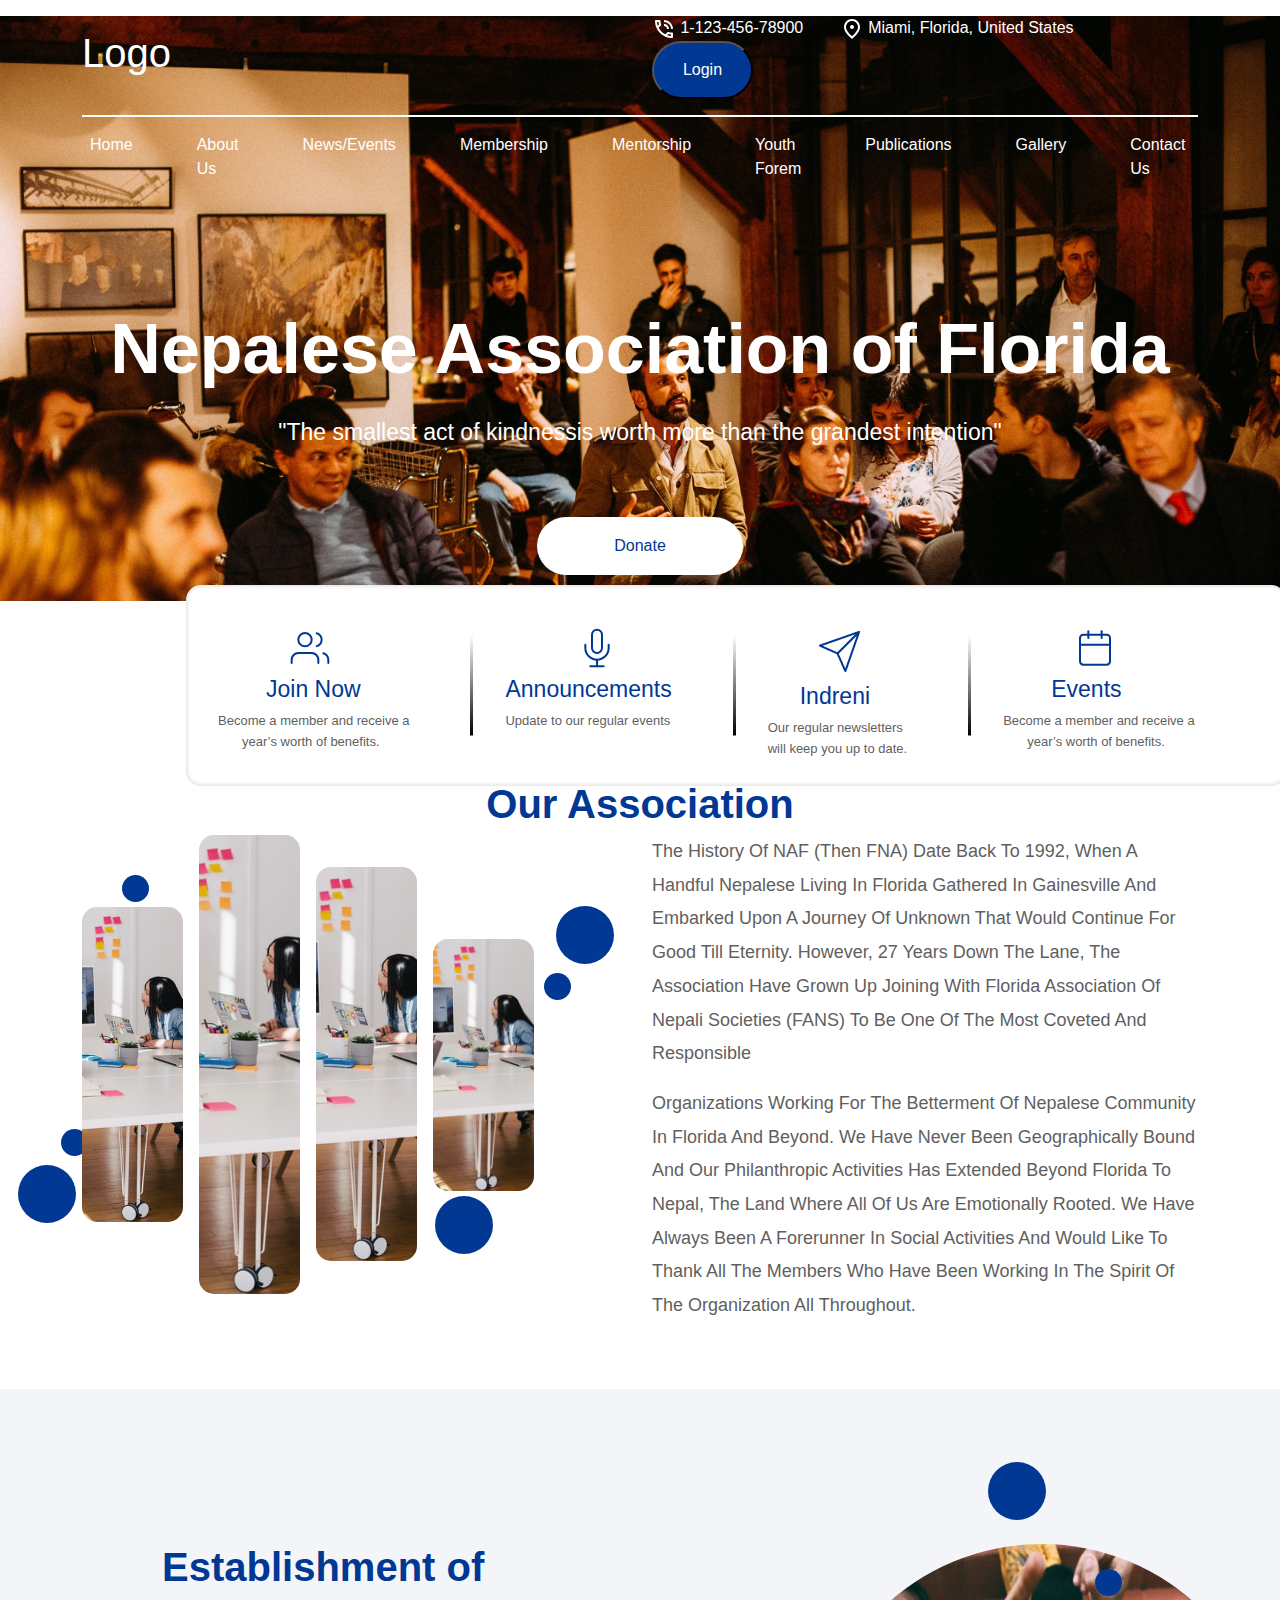
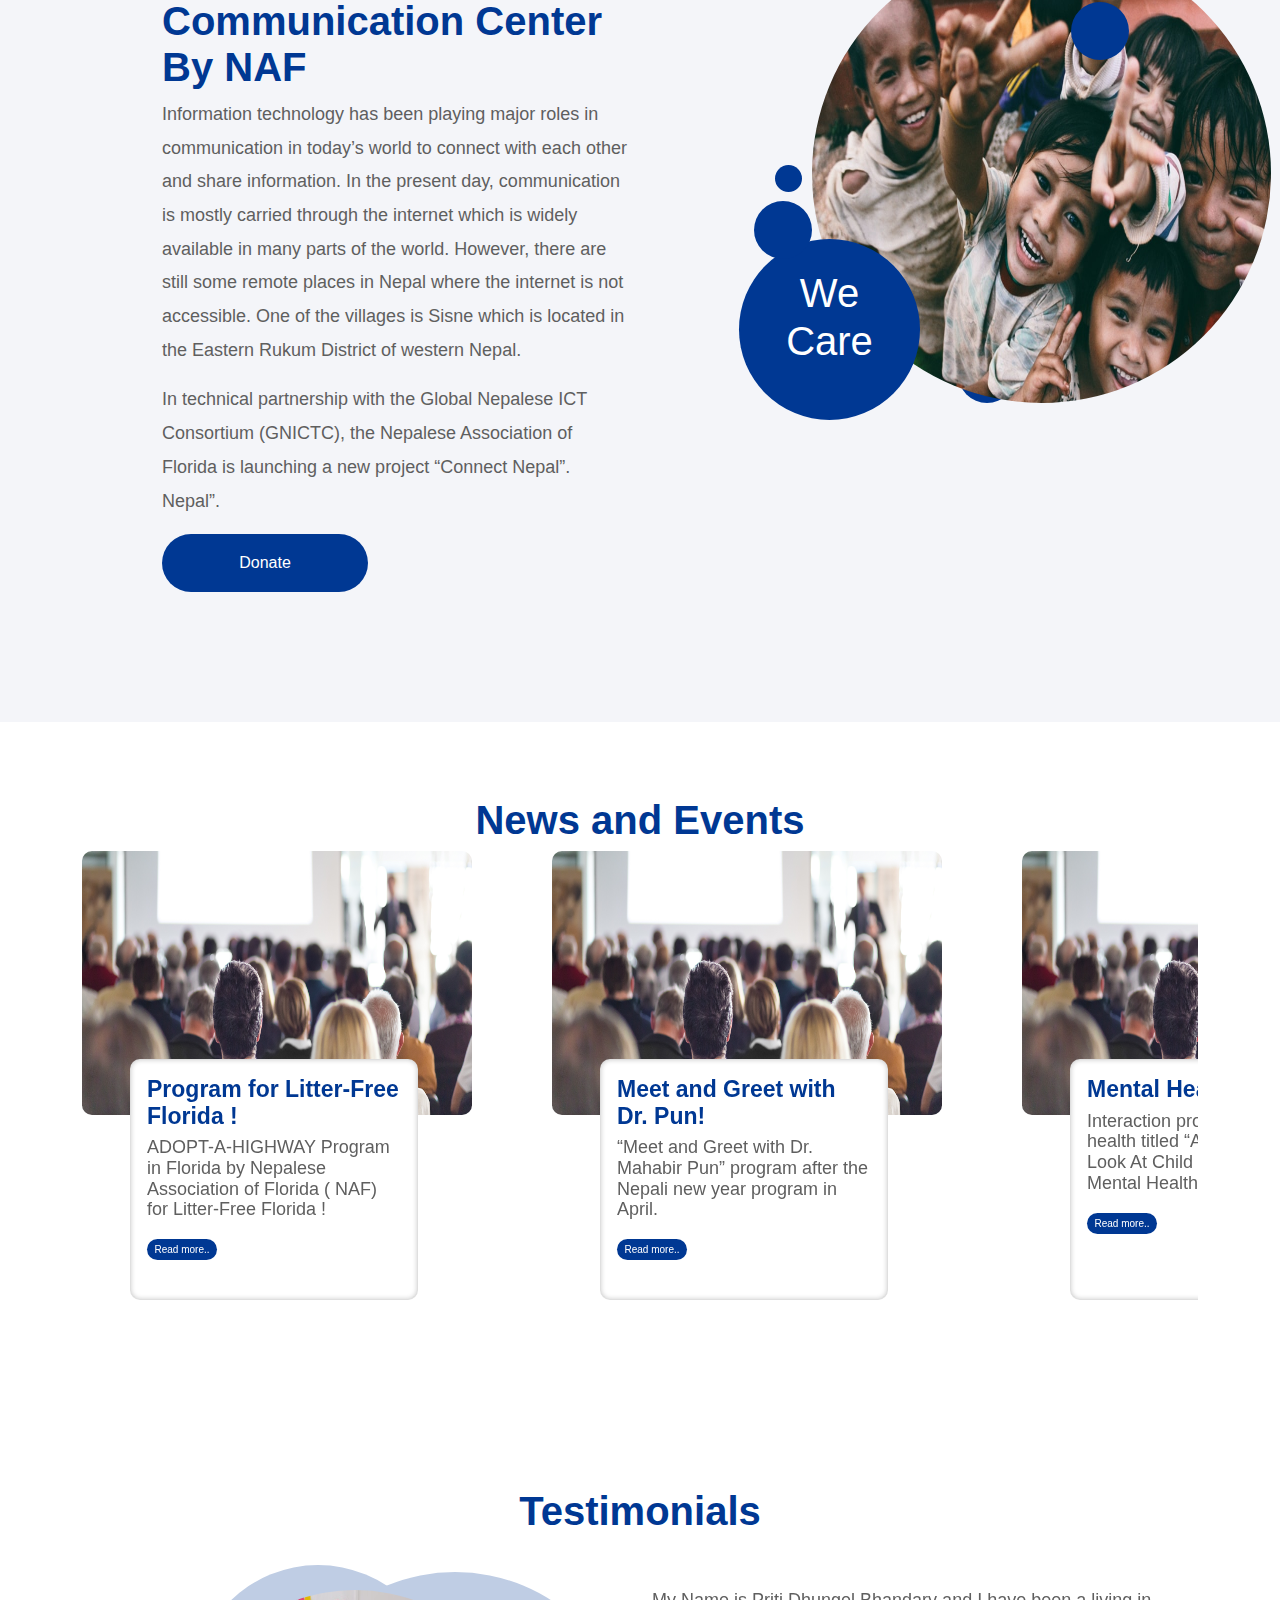
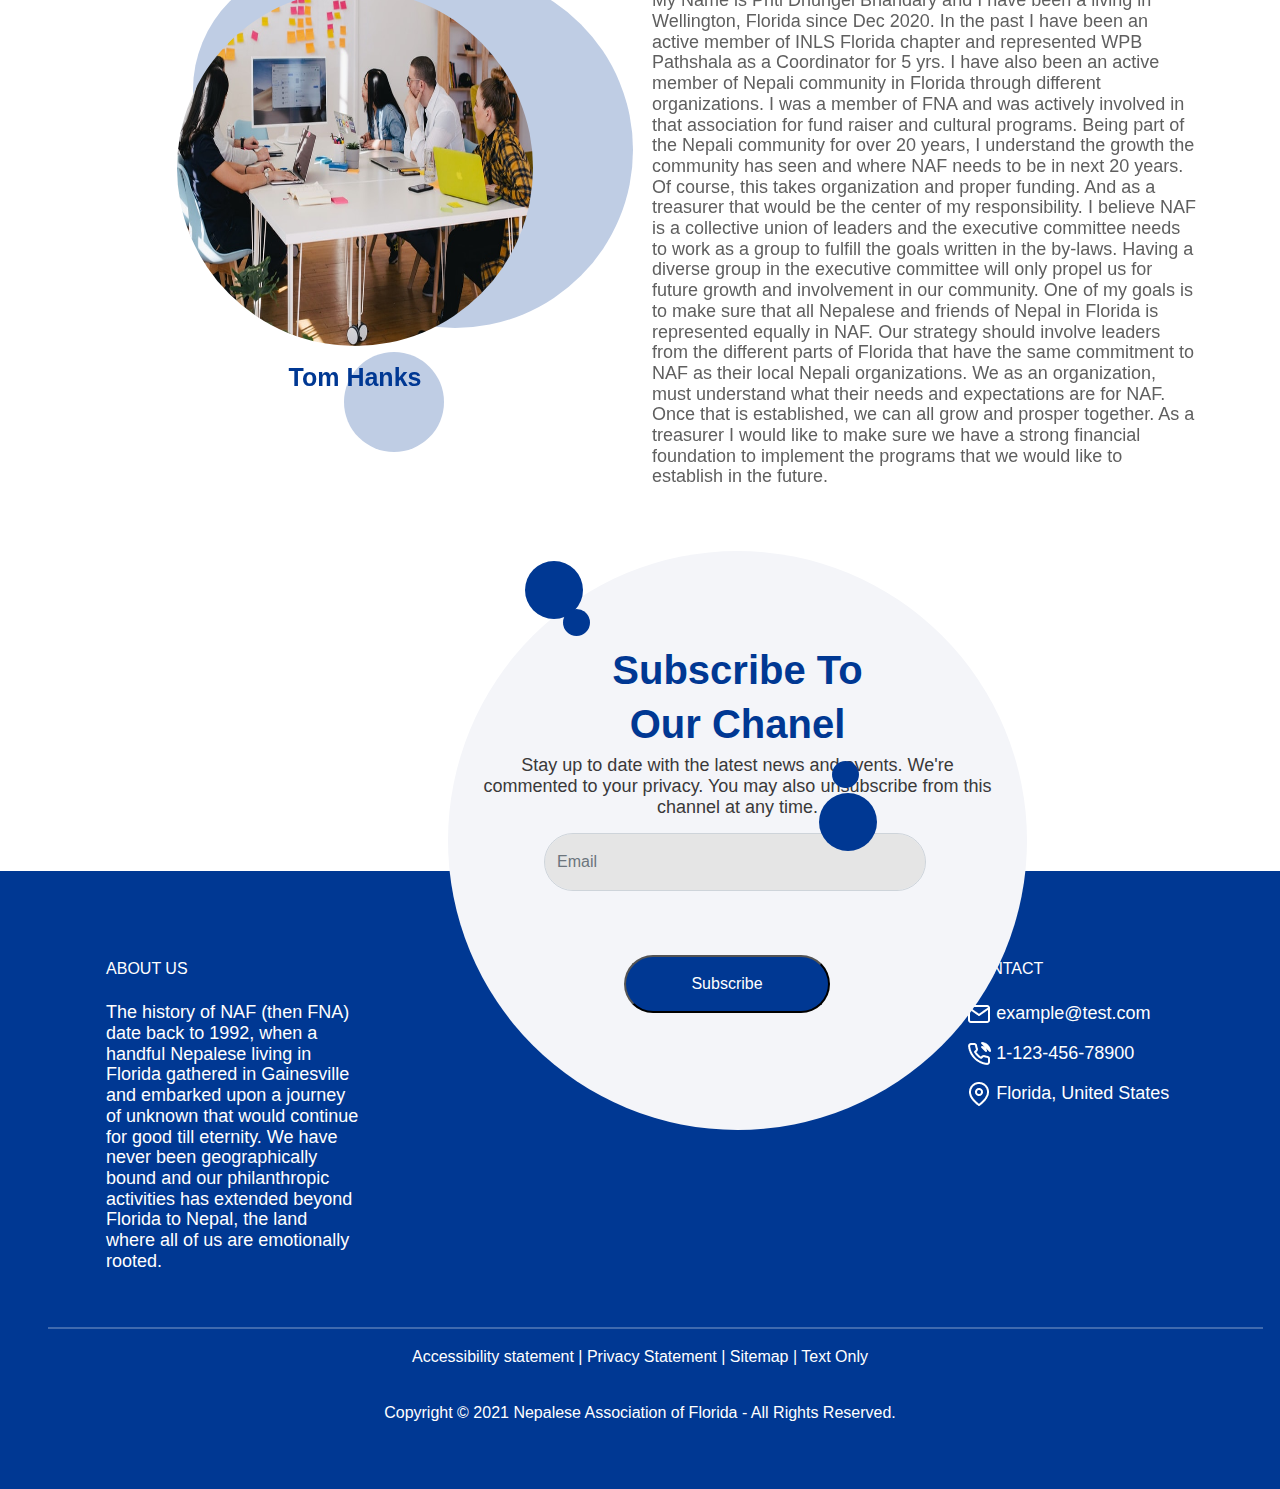
<file: index.html>
<!DOCTYPE html>
<html lang="en">
  <head>
    <meta charset="UTF-8" />
    <meta http-equiv="X-UA-Compatible" content="IE=edge" />
    <meta name="viewport" content="width=device-width, initial-scale=1.0" />
    <title>Nepalese Association of Florida | NAF</title>
    <link rel="stylesheet" href="css/bootstrap.min.css" />
    <link href="https://fonts.googleapis.com/icon?family=Material+Icons"
      rel="stylesheet">
    <link rel="stylesheet" href="css/style.css" />
  </head>
  <body>
    <div class="home-wrap">
      <div class="site-mobile-menu site-navbar-target">
        <div class="site-mobile-menu-header">
          <div class="site-mobile-menu-close mt-3">
            <span class="icon-close2 js-menu-toggle"></span>
          </div>
        </div>
        <div class="site-mobile-menu-body"></div>
      </div>

      <div class="intro-section">
        <div class="container">
          <div class="row align-items-center">
            <div class="col-lg-6 d-lg-block logo">
              <h1 class="text-white">Logo</h1>
            </div>
            <div class="col-lg-6 text-right no-design">
              <img src="images/phone_in_talk_white_24dp.svg" alt="" />
              <a href="tel:1-123-456-78900">1-123-456-78900</a>
              <img src="images/place_white_24dp.svg" alt="" />
              <a href="#">Miami, Florida, United States</a>
              <button> Login</button>
            </div>
          </div>
          <div class="line"></div>
          <nav class="navbar navbar-expand-lg">
            <button
              class="navbar-toggler"
              type="button"
              data-bs-toggle="collapse"
              data-bs-target="#navbarTogglerDemo03"
              aria-controls="navbarTogglerDemo03"
              aria-expanded="false"
              aria-label="Toggle navigation"
            >
              <span class="navbar-toggler-icon"
                ><img src="images/menu_white_24dp.svg" alt=""
              /></span>
            </button>

            <div class="collapse navbar-collapse" id="navbarTogglerDemo03">
              <ul class="navbar-nav mr-auto mt-2 mt-lg-0">
                <li class="nav-item active">
                    <a class="nav-link text-white" href="/index.html">Home </a>
                </li>
                <li class="nav-item">
                    <a class="nav-link text-white" href="/about.html">About Us</a>
                </li>
                <li class="nav-item">
                    <a class="nav-link text-white" href="/news.html">News/Events</a>
                </li>
                <li class="nav-item">
                    <a class="nav-link text-white" href="/member.html">Membership</a>
                </li>
                <li class="nav-item">
                    <a class="nav-link text-white" href="/mentor.html">Mentorship</a>
                </li>
                <li class="nav-item">
                    <a class="nav-link text-white" href="#">Youth Forem</a>
                </li>
                <li class="nav-item">
                    <a class="nav-link text-white" href="#">Publications</a>
                </li>
                <li class="nav-item">
                    <a class="nav-link text-white" href="#">Gallery</a>
                </li>
                <li class="nav-item">
                    <a class="nav-link text-white" href="/contact.html">Contact Us</a>
                </li>
            </ul>
            </div>
          </nav>
          <div class="text-center mid-text">
            <h1 class="text-white">Nepalese Association of Florida</h1>
            <h3 class="text-white">
              "The smallest act of kindnessis worth more than the grandest
              intention"
            </h3>
            <button id="donate">Donate</button>
          </div>
          <div class="header-card">
            <div class="flexDesign">
              <div class="gap">
                <img class="icon-home" src="images/users.svg" alt="">
                <img class="icon-hover" src="images/users-white.svg" alt="">
                <h5 id="firstText">Join Now</h5>
                <p class="firstText">
                  Become a member and receive a 
                </p>
                <p class="second-txt">
                  year’s worth of benefits.
                </p>
              </div>
              <div class="gap">
                <img class="icon-home" src="images/mic.svg" alt="">
                <img class="icon-hover" src="images/mic-white.svg" alt="">
                <h5 id="firstTxt">Announcements</h5>
                <p class="firstText">
                  Update to our regular events
                </p>
              </div>
              <div class="gap">
                <img class="icon-indreni" src="images/send.png" alt="">
                <img class="indreni-hover" src="images/send.svg" alt="">
                <h5 id="firstTet">Indreni</h5>
                <p class="firstText">
                  Our regular newsletters 
                </p>
                <p class="txt">
                  will keep you up to date.
                </p>
              </div>
              <div class="gap">
                <img class="icon-home" src="images/calendar.svg" alt="">
                <img class="icon-hover" src="images/calendar-white.svg" alt="">
                <h5 id="firstText">Events</h5>
                <p class="firstText">
                  Become a member and receive a 
                </p>
                <p class="second-txt">
                  year’s worth of benefits.
                </p>
              </div>
            </div>
          </div>
        </div>
      </div>
    </div>
    <section class="association">
      <div class="container">
        <h2 class="headings text-center">Our Association</h2>
        <div class="col-sm-12">
          <div class="row">
            <div class="col-sm-6">
              <div class="d-flex flex-row assocaite-design">
                <div class="position-relative">
                  <img
                    src="images/association.jpeg"
                    class="associateFirst"
                    alt=""
                    width="101px"
                    height="315px"
                  />
                  <div class="big-circle"></div>
                  <div class="small-circle"></div>
                  <div class="top-circle"></div>
                </div>
                <div>
                  <img
                    src="images/association.jpeg"
                    class="associate"
                    alt=""
                    width="101px"
                    height="459px"
                  />
                </div>
                <div>
                  <img
                    src="images/association.jpeg"
                    class="associateMid"
                    alt=""
                    width="101px"
                    height="394px"
                  />
                </div>
                <div class="position-relative">
                  <img
                    src="images/association.jpeg"
                    class="associateLast"
                    alt=""
                    width="101px"
                    height="252px"
                  />
                  <div class="last-circle"></div>
                  <div class="side-circle"></div>
                  <div class="topSide-circle"></div>
                </div>
              </div>
            </div>
            <div class="col-sm-6" id="association">
              <p>
                The History Of NAF (Then FNA) Date Back To 1992, When A Handful
                Nepalese Living In Florida Gathered In Gainesville And Embarked
                Upon A Journey Of Unknown That Would Continue For Good Till
                Eternity. However, 27 Years Down The Lane, The Association Have
                Grown Up Joining With Florida Association Of Nepali Societies
                (FANS) To Be One Of The Most Coveted And Responsible
              </p>
              <p>
                Organizations Working For The Betterment Of Nepalese Community
                In Florida And Beyond. We Have Never Been Geographically Bound
                And Our Philanthropic Activities Has Extended Beyond Florida To
                Nepal, The Land Where All Of Us Are Emotionally Rooted. We Have
                Always Been A Forerunner In Social Activities And Would Like To
                Thank All The Members Who Have Been Working In The Spirit Of The
                Organization All Throughout.
              </p>
            </div>
          </div>
        </div>
      </div>
    </section>

    <section class="about">
      <div class="container">
        <div class="we-care-contain">
          <div class="col-sm-12">
            <div class="row">
              <div class="col-sm-6">
                <h2 class="headings">Establishment of</h2>
                <h2 class="headings">Communication Center By NAF</h2>
                <div id="association">
                  <p>
                    Information technology has been playing major roles in
                    communication in today’s world to connect with each other
                    and share information. In the present day, communication is
                    mostly carried through the internet which is widely
                    available in many parts of the world. However, there are
                    still some remote places in Nepal where the internet is not
                    accessible. One of the villages is Sisne which is located in
                    the Eastern Rukum District of western Nepal.
                  </p>
                  <p>
                    In technical partnership with the Global Nepalese ICT
                    Consortium (GNICTC), the Nepalese Association of Florida is
                    launching a new project “Connect Nepal”. Nepal”.
                  </p>
                </div>
                <div>
                  <button class="esta">Donate</button>
                </div>
              </div>
              <div class="col-sm-6">
                <div class="donation position-relative">
                  <img class="donationImg" src="images/associate.jpeg" alt="" />
                  <div class="we-care">
                    <h5 class="we">We</h5>
                    <h5 class="care">Care</h5>
                  </div>
                  <div class="we-circle"></div>
                  <div class="we-smallCircle"></div>
                  <div class="we-topCircle"></div>
                  <div class="we-sideCircle"></div>
                  <div class="we-sideTopCircle"></div>
                  <div class="we-bottomCircle"></div>
                </div>
              </div>
            </div>
          </div>
        </div>
        <div class="mobile-view-care">
          <div class="col-sm-12">
            <div class="row">
                <h2 class="headings">Establishment of Communication</h2>
                <h2 class="headings">Center By NAF</h2>
              <div class="col-sm-6">
                <div class="donation position-relative">
                  <img class="donationImg" src="images/associate.jpeg" alt="" />
                </div>
              </div>
              <div class="col-sm-6">
              <div id="association">
                <p>
                  Information technology has been playing major roles in
                  communication in today’s world to connect with each other
                  and share information. In the present day, communication is
                  mostly carried through the internet which is widely
                  available in many parts of the world. However, there are
                  still some remote places in Nepal where the internet is not
                  accessible. One of the villages is Sisne which is located in
                  the Eastern Rukum District of western Nepal.
                </p>
                <p>
                  In technical partnership with the Global Nepalese ICT
                  Consortium (GNICTC), the Nepalese Association of Florida is
                  launching a new project “Connect Nepal”. Nepal”.
                </p>
              </div>
              <div>
                <button class="btn btn-success">Donate</button>
              </div>
            </div>
            </div>
          </div>
        </div>
      </div>
    </section>

    <section class="news">
      <div class="container">
        <h2 class="headings text-center">News and Events</h2>
          <div id="carouselExampleControls" class="carousel slide otherView" data-bs-ride="carousel">
            <div class="carousel-inner">
              <div class="carousel-item active">
                <div class="mobileCard">
                  <div class="position-relative">
                    <img class="imgNews" src="images/event.png" />
                    <div class="card heightCard" id="cards" style="width: 18rem">
                      <div class="card-body">
                        <h5 class="card-title" id="cardTitle">Mental Health Matters</h5>
                        <p class="cardText">
                          Interaction program on mental health titled “An Introspective
                          Look At Child and Adolescent Mental Health”
                        </p>
                        <button class="readMore">Read more..</button>
                      </div>
                    </div>
                  </div>
                </div>
              </div>
              <div class="carousel-item">
                <div class="mobileCard">
                  <div class="position-relative">
                    <img class="imgNews" src="images/event.png" />
                    <div class="card heightCard" id="cards" style="width: 18rem">
                      <div class="card-body">
                        <h5 class="card-title" id="cardTitle">Mental Health Matters</h5>
                        <p class="cardText">
                          Interaction program on mental health titled “An Introspective
                          Look At Child and Adolescent Mental Health”
                        </p>
                        <button class="readMore">Read more..</button>
                      </div>
                    </div>
                  </div>
                </div>
              </div>
              <div class="carousel-item">
                <div class="mobileCard">
                  <div class="position-relative">
                    <img class="imgNews" src="images/event.png" />
                    <div class="card heightCard" id="cards" style="width: 18rem">
                      <div class="card-body">
                        <h5 class="card-title" id="cardTitle">Mental Health Matters</h5>
                        <p class="cardText">
                          Interaction program on mental health titled “An Introspective
                          Look At Child and Adolescent Mental Health”
                        </p>
                        <button class="readMore">Read more..</button>
                      </div>
                    </div>
                  </div>
                </div>
              </div>
            </div>
            <button class="carousel-control-prev" type="button" data-bs-target="#carouselExampleControls" data-bs-slide="prev">
              <span class="carousel-control-prev-icon" aria-hidden="true"></span>
              <span class="visually-hidden">Previous</span>
            </button>
            <button class="carousel-control-next" type="button" data-bs-target="#carouselExampleControls" data-bs-slide="next">
              <span class="carousel-control-next-icon" aria-hidden="true"></span>
              <span class="visually-hidden">Next</span>
            </button>
          </div>


          <div id="carouselExampleControls" class="carousel slide mobileNews" data-bs-ride="carousel">
            <div class="carousel-inner">
              <div class="carousel-item active">
                <div class="mobileCard">
                  <div class="position-relative newsEvent">
                    <img class="imgNews" src="images/event.png" />
                    <div class="card heightCard" id="cards" style="width: 18rem">
                      <div class="card-body">
                        <h5 class="card-title" id="cardTitle">
                          Program for Litter-Free Florida !
                        </h5>
                        <p class="cardText">
                          ADOPT-A-HIGHWAY Program in Florida by Nepalese Association of
                          Florida ( NAF) for Litter-Free Florida !
                        </p>
                        <button class="readMore">Read more..</button>
                      </div>
                    </div>
                  </div>
                  <div class="position-relative newsEvent">
                    <img class="imgNews" src="images/event.png" />
                    <div class="card heightCard" id="cards" style="width: 18rem">
                      <div class="card-body">
                        <h5 class="card-title" id="cardTitle">
                          Meet and Greet with Dr. Pun!
                        </h5>
                        <p class="cardText">
                          “Meet and Greet with Dr. Mahabir Pun” program after the Nepali
                          new year program in April.
                        </p>
                        <button class="readMore">Read more..</button>
                      </div>
                    </div>
                  </div>
                  <div class="position-relative">
                    <img class="imgNews" src="images/event.png" />
                    <div class="card heightCard" id="cards" style="width: 18rem">
                      <div class="card-body">
                        <h5 class="card-title" id="cardTitle">Mental Health Matters</h5>
                        <p class="cardText">
                          Interaction program on mental health titled “An Introspective
                          Look At Child and Adolescent Mental Health”
                        </p>
                        <button class="readMore">Read more..</button>
                      </div>
                    </div>
                  </div>
                </div>
              </div>
              <div class="carousel-item">
                <div class="mobileCard">
                  <div class="position-relative newsEvent">
                    <img class="imgNews" src="images/event.png" />
                    <div class="card heightCard" id="cards" style="width: 18rem">
                      <div class="card-body">
                        <h5 class="card-title" id="cardTitle">
                          Program for Litter-Free Florida !
                        </h5>
                        <p class="cardText">
                          ADOPT-A-HIGHWAY Program in Florida by Nepalese Association of
                          Florida ( NAF) for Litter-Free Florida !
                        </p>
                        <button class="readMore">Read more..</button>
                      </div>
                    </div>
                  </div>
                  <div class="position-relative newsEvent">
                    <img class="imgNews" src="images/event.png" />
                    <div class="card heightCard" id="cards" style="width: 18rem">
                      <div class="card-body">
                        <h5 class="card-title" id="cardTitle">
                          Meet and Greet with Dr. Pun!
                        </h5>
                        <p class="cardText">
                          “Meet and Greet with Dr. Mahabir Pun” program after the Nepali
                          new year program in April.
                        </p>
                        <button class="readMore">Read more..</button>
                      </div>
                    </div>
                  </div>
                  <div class="position-relative">
                    <img class="imgNews" src="images/event.png" />
                    <div class="card heightCard" id="cards" style="width: 18rem">
                      <div class="card-body">
                        <h5 class="card-title" id="cardTitle">Mental Health Matters</h5>
                        <p class="cardText">
                          Interaction program on mental health titled “An Introspective
                          Look At Child and Adolescent Mental Health”
                        </p>
                        <button class="readMore">Read more..</button>
                      </div>
                    </div>
                  </div>
                </div>
              </div>
              <div class="carousel-item">
                <div class="mobileCard">
                  <div class="position-relative newsEvent">
                    <img class="imgNews" src="images/event.png" />
                    <div class="card heightCard" id="cards" style="width: 18rem">
                      <div class="card-body">
                        <h5 class="card-title" id="cardTitle">
                          Program for Litter-Free Florida !
                        </h5>
                        <p class="cardText">
                          ADOPT-A-HIGHWAY Program in Florida by Nepalese Association of
                          Florida ( NAF) for Litter-Free Florida !
                        </p>
                        <button class="readMore">Read more..</button>
                      </div>
                    </div>
                  </div>
                  <div class="position-relative newsEvent">
                    <img class="imgNews" src="images/event.png" />
                    <div class="card heightCard" id="cards" style="width: 18rem">
                      <div class="card-body">
                        <h5 class="card-title" id="cardTitle">
                          Meet and Greet with Dr. Pun!
                        </h5>
                        <p class="cardText">
                          “Meet and Greet with Dr. Mahabir Pun” program after the Nepali
                          new year program in April.
                        </p>
                        <button class="readMore">Read more..</button>
                      </div>
                    </div>
                  </div>
                  <div class="position-relative">
                    <img class="imgNews" src="images/event.png" />
                    <div class="card heightCard" id="cards" style="width: 18rem">
                      <div class="card-body">
                        <h5 class="card-title" id="cardTitle">Mental Health Matters</h5>
                        <p class="cardText">
                          Interaction program on mental health titled “An Introspective
                          Look At Child and Adolescent Mental Health”
                        </p>
                        <button class="readMore">Read more..</button>
                      </div>
                    </div>
                  </div>
                </div>
              </div>
            </div>
            <button class="carousel-control-prev" type="button" data-bs-target="#carouselExampleControls" data-bs-slide="prev">
              <span class="carousel-control-prev-icon" aria-hidden="true"></span>
              <span class="visually-hidden">Previous</span>
            </button>
            <button class="carousel-control-next" type="button" data-bs-target="#carouselExampleControls" data-bs-slide="next">
              <span class="carousel-control-next-icon" aria-hidden="true"></span>
              <span class="visually-hidden">Next</span>
            </button>
          </div>
      </div>
    </section>

    <section class="testi">
      <h2 class="headings pb-5 text-center">
          Testimonials
        </h2>
      <div class="container position-relative">
        <div class="testi-big"></div>
        <div class="testi-big-circle"></div>
        <div class="testi-bottom"></div>
        
        <div id="carouselExampleControls" class="carousel slide" data-bs-ride="carousel">
          <div class="carousel-inner">
            <div class="carousel-item active">
              <div class="col-sm-12">
                <div class="row">
                  <div class="col-sm-6 d-flex flex-column align-items-center" id="testi">
                    <img class="testiImg" src="images/association.jpeg" alt="" />
                    <h1>Tom Hanks</h1>
                  </div>
                  <div class="col-sm-6">
                    <p>
                      My Name is Priti Dhungel Bhandary and I have been a living in
                      Wellington, Florida since Dec 2020. In the past I have been an
                      active member of INLS Florida chapter and represented WPB
                      Pathshala as a Coordinator for 5 yrs. I have also been an active
                      member of Nepali community in Florida through different
                      organizations. I was a member of FNA and was actively involved
                      in that association for fund raiser and cultural programs. Being
                      part of the Nepali community for over 20 years, I understand the
                      growth the community has seen and where NAF needs to be in next
                      20 years. Of course, this takes organization and proper funding.
                      And as a treasurer that would be the center of my
                      responsibility. I believe NAF is a collective union of leaders
                      and the executive committee needs to work as a group to fulfill
                      the goals written in the by-laws. Having a diverse group in the
                      executive committee will only propel us for future growth and
                      involvement in our community. One of my goals is to make sure
                      that all Nepalese and friends of Nepal in Florida is represented
                      equally in NAF. Our strategy should involve leaders from the
                      different parts of Florida that have the same commitment to NAF
                      as their local Nepali organizations. We as an organization, must
                      understand what their needs and expectations are for NAF. Once
                      that is established, we can all grow and prosper together. As a
                      treasurer I would like to make sure we have a strong financial
                      foundation to implement the programs that we would like to
                      establish in the future.
                    </p>
                  </div>
                </div>
              </div>
            </div>
            <div class="carousel-item">
              <div class="col-sm-12">
                <div class="row">
                  <div class="col-sm-6  d-flex flex-column align-items-center"  id="testi">
                    <img class="testiImg" src="images/testi.jpeg" alt="" />
                    <h1>Priti Dhungel Bhandary</h1>
                  </div>
                  <div class="col-sm-6">
                    <p>
                      My Name is Priti Dhungel Bhandary and I have been a living in
                      Wellington, Florida since Dec 2020. In the past I have been an
                      active member of INLS Florida chapter and represented WPB
                      Pathshala as a Coordinator for 5 yrs. I have also been an active
                      member of Nepali community in Florida through different
                      organizations. I was a member of FNA and was actively involved
                      in that association for fund raiser and cultural programs. Being
                      part of the Nepali community for over 20 years, I understand the
                      growth the community has seen and where NAF needs to be in next
                      20 years. Of course, this takes organization and proper funding.
                      And as a treasurer that would be the center of my
                      responsibility. I believe NAF is a collective union of leaders
                      and the executive committee needs to work as a group to fulfill
                      the goals written in the by-laws. Having a diverse group in the
                      executive committee will only propel us for future growth and
                      involvement in our community. One of my goals is to make sure
                      that all Nepalese and friends of Nepal in Florida is represented
                      equally in NAF. Our strategy should involve leaders from the
                      different parts of Florida that have the same commitment to NAF
                      as their local Nepali organizations. We as an organization, must
                      understand what their needs and expectations are for NAF. Once
                      that is established, we can all grow and prosper together. As a
                      treasurer I would like to make sure we have a strong financial
                      foundation to implement the programs that we would like to
                      establish in the future.
                    </p>
                  </div>
                </div>
              </div>
            </div>
            <div class="carousel-item">
              <div class="col-sm-12">
                <div class="row">
                  <div class="col-sm-6  d-flex flex-column align-items-center position-relative" id="testi">
                    <img class="testiImg" src="images/day-news1.jpeg" alt="" />
                    <h1>Hello</h1>
                  </div>
                  <div class="col-sm-6">
                    <p>
                      My Name is Priti Dhungel Bhandary and I have been a living in
                      Wellington, Florida since Dec 2020. In the past I have been an
                      active member of INLS Florida chapter and represented WPB
                      Pathshala as a Coordinator for 5 yrs. I have also been an active
                      member of Nepali community in Florida through different
                      organizations. I was a member of FNA and was actively involved
                      in that association for fund raiser and cultural programs. Being
                      part of the Nepali community for over 20 years, I understand the
                      growth the community has seen and where NAF needs to be in next
                      20 years. Of course, this takes organization and proper funding.
                      And as a treasurer that would be the center of my
                      responsibility. I believe NAF is a collective union of leaders
                      and the executive committee needs to work as a group to fulfill
                      the goals written in the by-laws. Having a diverse group in the
                      executive committee will only propel us for future growth and
                      involvement in our community. One of my goals is to make sure
                      that all Nepalese and friends of Nepal in Florida is represented
                      equally in NAF. Our strategy should involve leaders from the
                      different parts of Florida that have the same commitment to NAF
                      as their local Nepali organizations. We as an organization, must
                      understand what their needs and expectations are for NAF. Once
                      that is established, we can all grow and prosper together. As a
                      treasurer I would like to make sure we have a strong financial
                      foundation to implement the programs that we would like to
                      establish in the future.
                    </p>
                  </div>
                </div>
              </div>
            </div>
          </div>
          <button class="carousel-control-prev" type="button" data-bs-target="#carouselExampleControls" data-bs-slide="prev">
            <span class="carousel-control-prev-icon" aria-hidden="true"></span>
            <span class="visually-hidden">Previous</span>
          </button>
          <button class="carousel-control-next" type="button" data-bs-target="#carouselExampleControls" data-bs-slide="next">
            <span class="carousel-control-next-icon" aria-hidden="true"></span>
            <span class="visually-hidden">Next</span>
          </button>
        </div>
      </div>
    </section>

    <!-- Remove the container if you want to extend the Footer to full width. -->
    <div class="footer-section position-relative">
      <!-- Footer -->
      <footer class="text-center text-lg-start text-white" id="footer">
        <!-- Grid container -->
        <div class="container p-4 pb-0">
          <!-- Section: Links -->
          <section class="">
            <!--Grid row-->
            <div class="row">
              <!-- Grid column -->
              <div class="col-md-3 col-lg-3 col-xl-3 mx-auto mt-3">
                <h6 class="text-uppercase mb-4 font-weight-bold text-white">
                  ABOUT US
                </h6>
                <p class="text-white">
                  The history of NAF (then FNA) date back to 1992, when a
                  handful Nepalese living in Florida gathered in Gainesville and
                  embarked upon a journey of unknown that would continue for
                  good till eternity. We have never been geographically bound
                  and our philanthropic activities has extended beyond Florida
                  to Nepal, the land where all of us are emotionally rooted.
                </p>
              </div>
              <!-- Grid column -->

              <!-- Grid column -->
              <div class="col-md-2 col-lg-2 col-xl-2 mx-auto mt-3">
                <div class="circle">
                  <h1>Subscribe To</h1>
                  <h2>Our Chanel</h2>
                  <p>
                    Stay up to date with the latest news and events. We're
                    commented to your privacy. You may also unsubscribe from
                    this channel at any time.
                  </p>
                  <input
                    type="email"
                    class="form-control footerBox"
                    placeholder="Email"
                  />
                  <button class="footerButton">Subscribe</button>
                </div>
                <div class="footer-circle"></div>
                <div class="footer-smallCircle"></div>
                <div class="footer-sideCircle"></div>
                <div class="footer-sideSmallCircle"></div>
              </div>
              <!-- Grid column -->

              <!-- Grid column -->
              <div class="col-md-4 col-lg-3 col-xl-3 mx-auto mt-3"></div>
              <!-- Grid column -->

              <!-- Grid column -->
              <div class="col-md-3 col-lg-2 col-xl-2 mx-auto mt-3">

                <h6 class="text-uppercase mb-4 font-weight-bold">Contact</h6>
                <p class="text-white"><img class="mr-3" src="images/mail.png" alt=""> example@test.com</p>
                <p class="text-white"><img class="mr-3" src="images/phone-call.png" alt=""> 1-123-456-78900</p>
                <p class="text-white"><img class="mr-3" src="images/map-pin.png" alt=""> Florida, United States</p>
              </div>
            </div>
            <!--Grid row-->
          </section>
          <!-- Section: Links -->
        </div>
        <!-- Grid container -->
        <hr>

        <!-- Copyright -->
        <div class="text-center p-3">Accessibility statement | Privacy Statement | Sitemap | Text Only</div>
        <div class="text-center p-3">Copyright © 2021 Nepalese Association of Florida - All Rights Reserved.</div>
        <!-- Copyright -->
      </footer>
      <!-- Footer -->
    </div>
    <!-- End of .container -->
    <div class="mobile-section position-relative">

      <h1 class="headings text-center">Subscribe to Our Channel</h1>
      <div class="rect">
        <p>
          Stay up to date with the latest news and events. We're
          commented to your privacy. You may also unsubscribe from
          this channel at any time.
        </p>
        <input
          type="email"
          class="form-control footerBox"
          placeholder="Email"
        />
        <button class="footerButton">Subscribe</button>

      </div>
      <!-- Footer -->
      <footer class="text-center text-lg-start text-white" id="footer">
        <!-- Grid container -->
        <div class="container p-4 pb-0">
          <!-- Section: Links -->
          <section class="">
            <!--Grid row-->
            <div class="row">
              <!-- Grid column -->
              <div class="col-md-3 col-lg-3 col-xl-3 mx-auto mt-3">
                <h6 class="text-uppercase mb-4 font-weight-bold text-white">
                  ABOUT US
                </h6>
                <p class="text-white">
                  The history of NAF (then FNA) date back to 1992, when a
                  handful Nepalese living in Florida gathered in Gainesville and
                  embarked upon a journey of unknown that would continue for
                  good till eternity. We have never been geographically bound
                  and our philanthropic activities has extended beyond Florida
                  to Nepal, the land where all of us are emotionally rooted.
                </p>
              </div>
              <div class="mt-3">
                <h6 class="text-uppercase mb-4 font-weight-bold">Contact</h6>
                <p class="text-white"><img class="mr-3" src="images/mail.png" alt=""> example@test.com</p>
                <p class="text-white"><img class="mr-3" src="images/phone-call.png" alt=""> 1-123-456-78900</p>
                <p class="text-white"><img class="mr-3" src="images/map-pin.png" alt=""> Florida, United States</p>
              </div>
            </div>
            <!--Grid row-->
          </section>
          <!-- Section: Links -->
        </div>
        <!-- Grid container -->
        <hr>

        <!-- Copyright -->
        <div class="text-center p-3">Accessibility statement | Privacy Statement | Sitemap | Text Only</div>
        <div class="text-center p-3">Copyright © 2021 Nepalese Association of Florida - All Rights Reserved.</div>
        <!-- Copyright -->
      </footer>
      <!-- Footer -->
    </div>

    <script src="js/jquery.min.js"></script>
    <script src="js/bootstrap.min.js"></script>
    <script src="js/fontawesome.min.js"></script>
  </body>
</html>
</file>
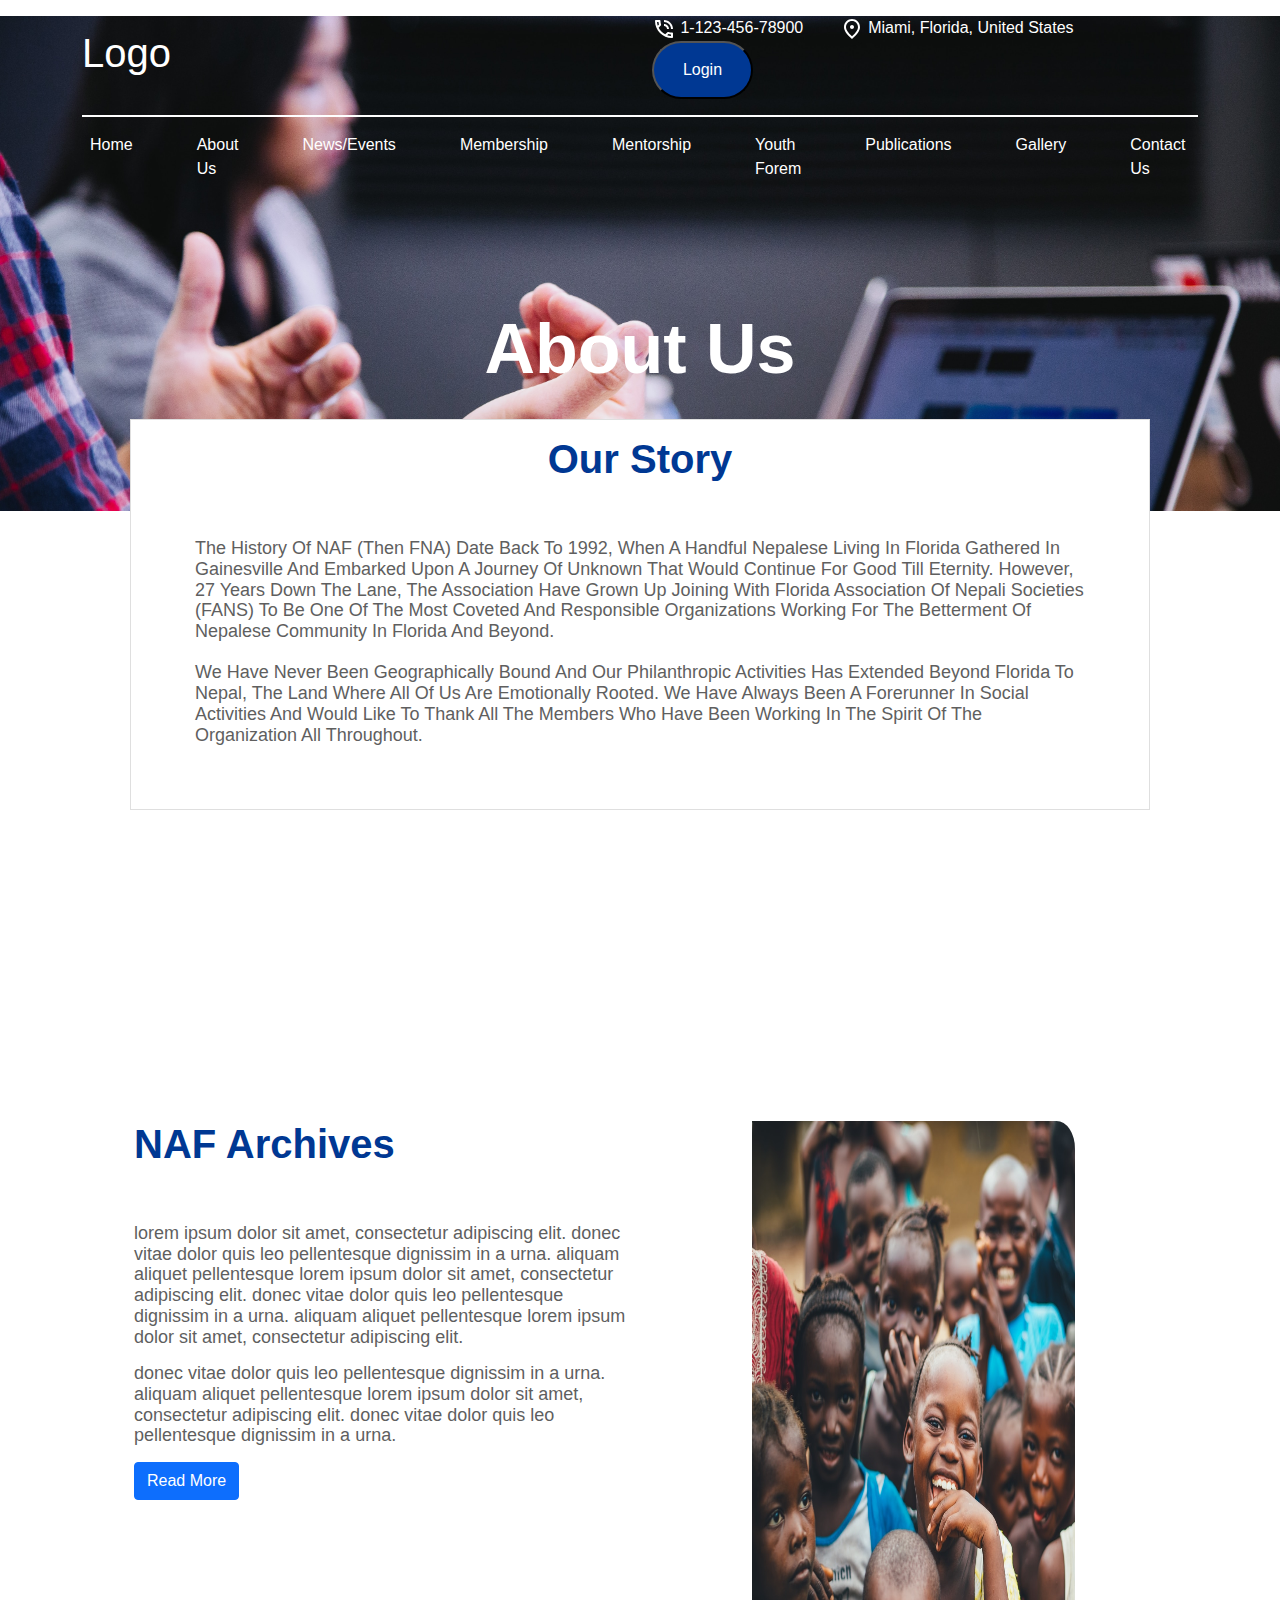
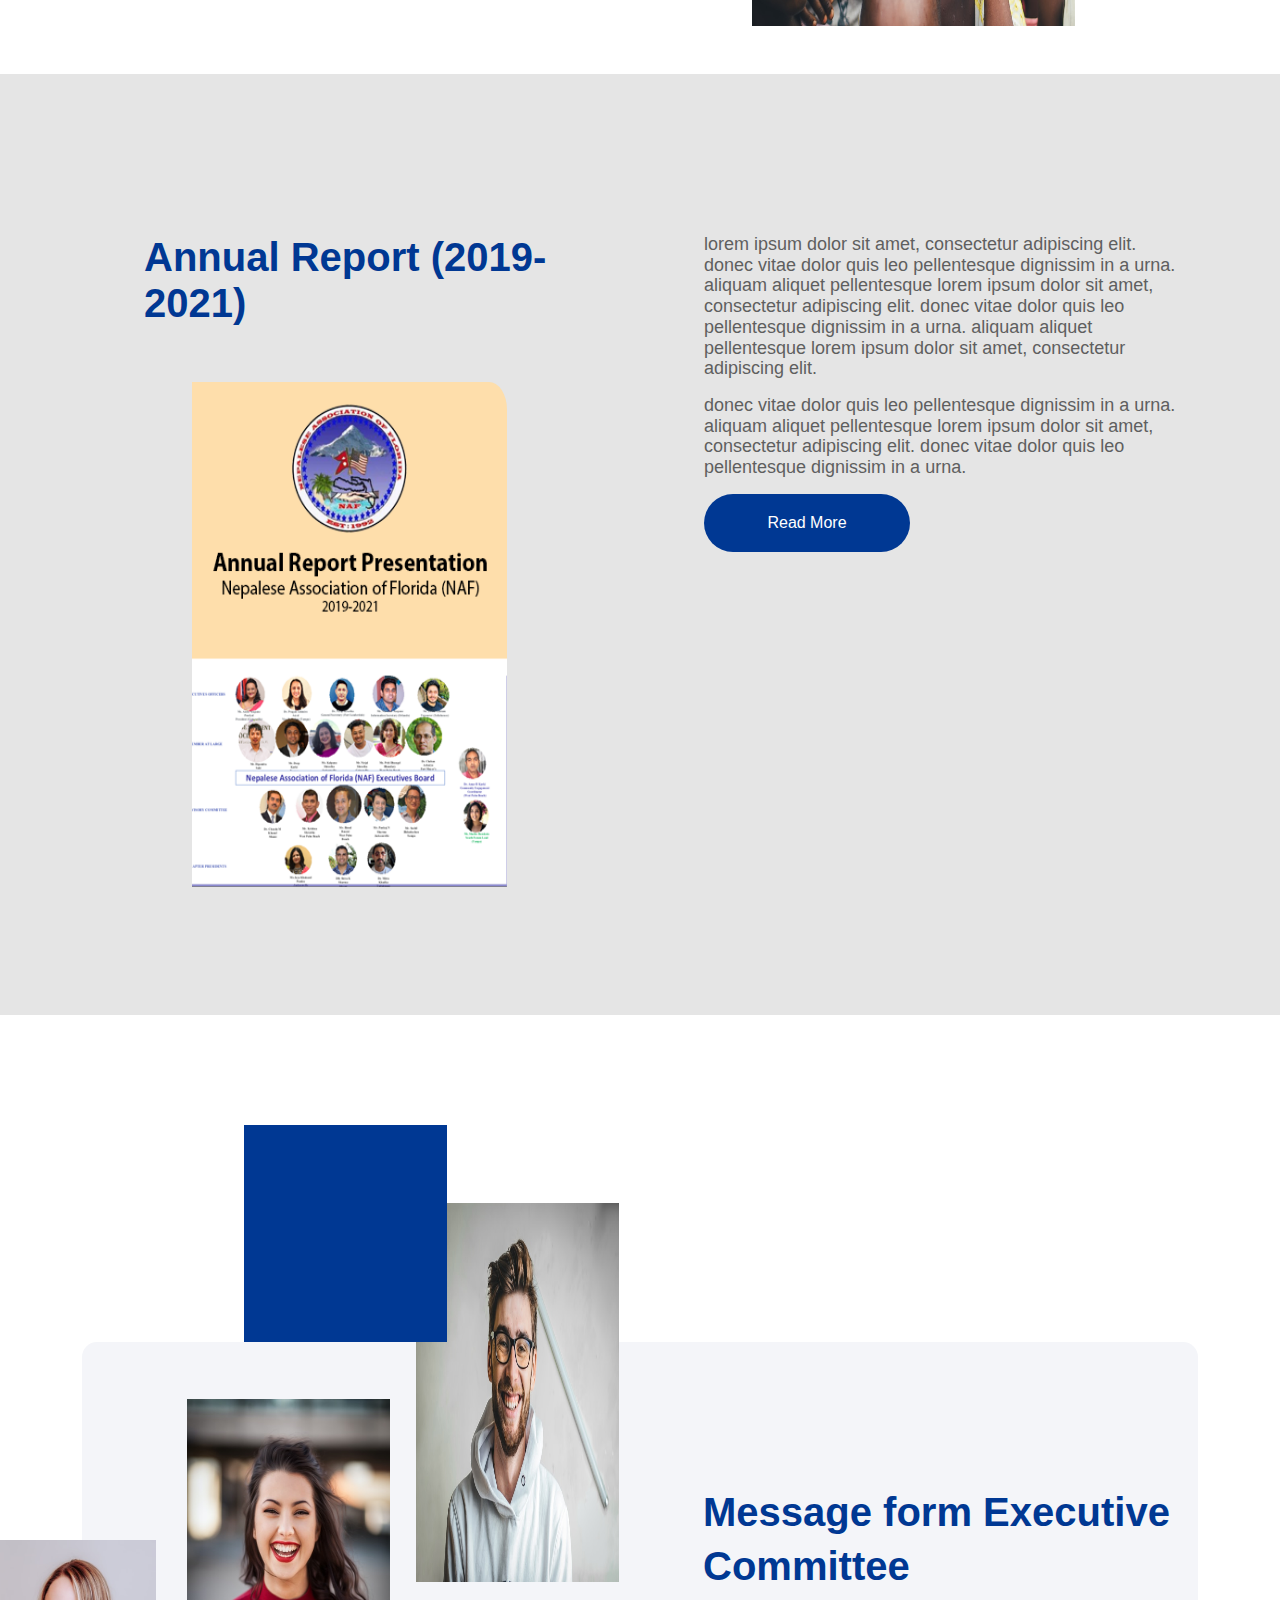
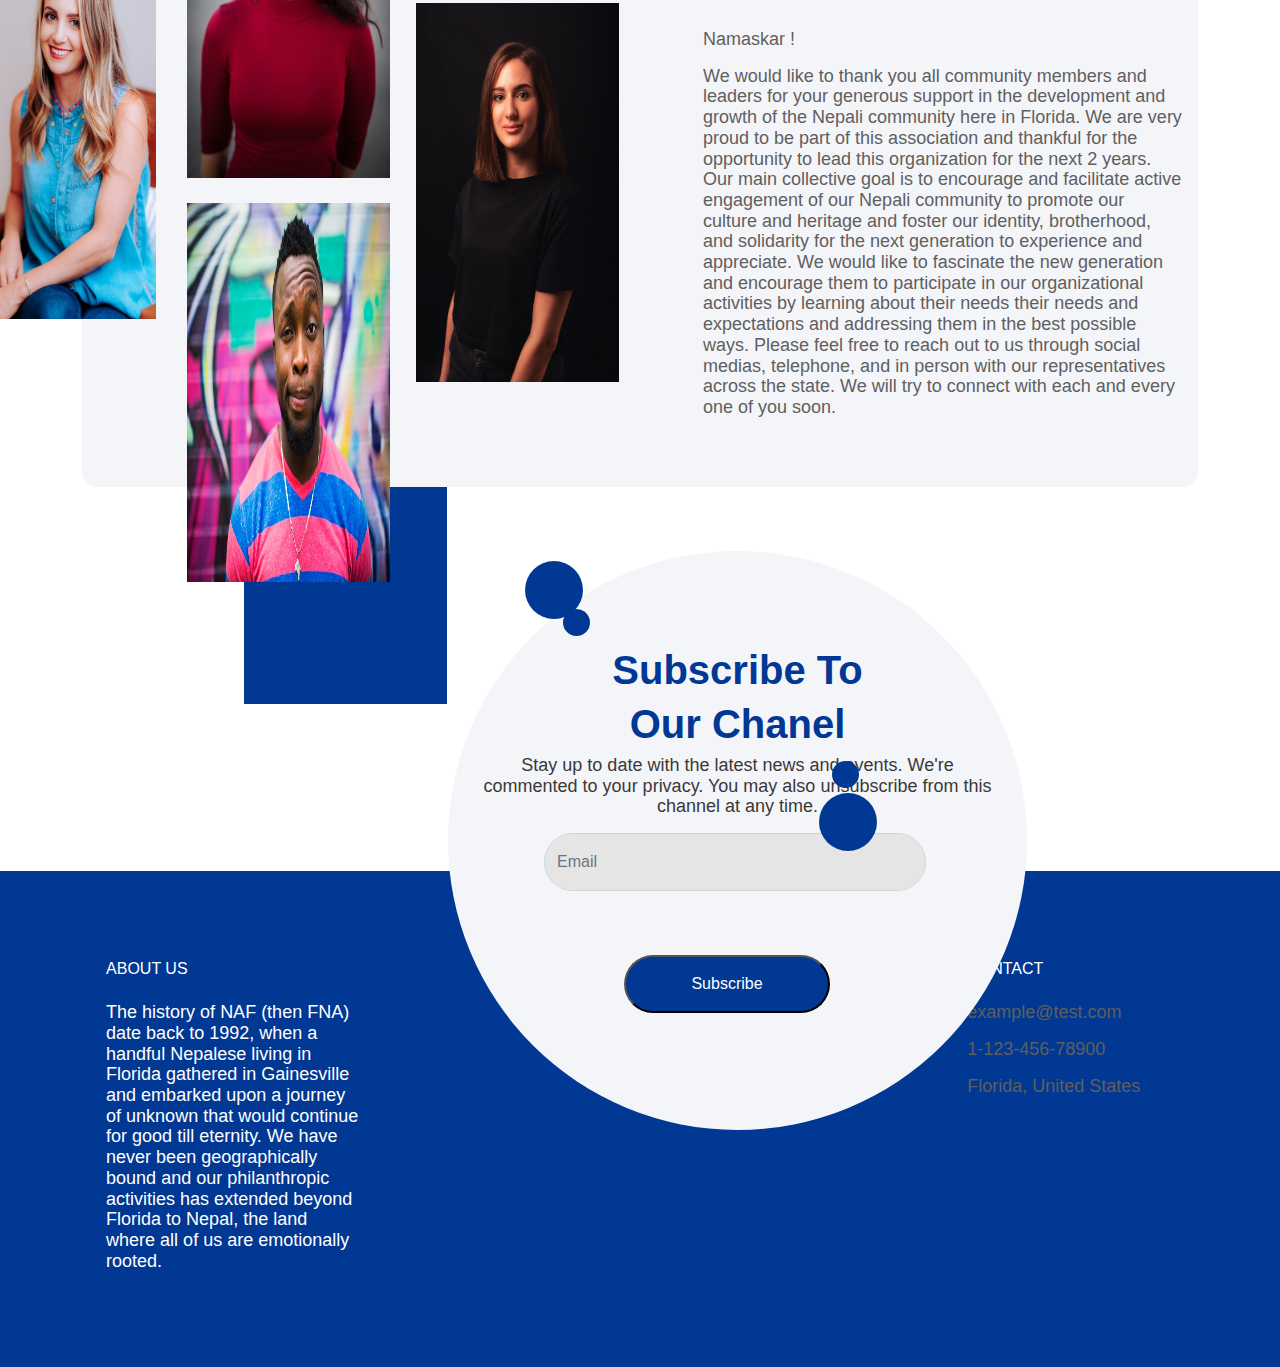
<file: about-us.html>
<!DOCTYPE html>
<html lang="en">
  <head>
    <meta charset="UTF-8" />
    <meta http-equiv="X-UA-Compatible" content="IE=edge" />
    <meta name="viewport" content="width=device-width, initial-scale=1.0" />
    <title>Nepalese Association of Florida | NAF</title>
    <link rel="stylesheet" href="css/bootstrap.min.css" />
    <link rel="stylesheet" href="css/style.css" />
    <link
      rel="stylesheet"
      href="https://fonts.googleapis.com/icon?family=Material+Icons"
    />
  </head>

  <body>
    <div class="site-wrap">
      <div class="site-mobile-menu site-navbar-target">
        <div class="site-mobile-menu-header">
          <div class="site-mobile-menu-close mt-3">
            <span class="icon-close2 js-menu-toggle"></span>
          </div>
        </div>
        <div class="site-mobile-menu-body"></div>
      </div>

      <div class="about-section">
        <div class="container">
          <div class="row align-items-center">
            <div class="col-lg-6 d-lg-block logo">
              <h1 class="text-white">Logo</h1>
            </div>
            <div class="col-lg-6 text-right no-design">
              <img src="images/phone_in_talk_white_24dp.svg" alt="" />
              <a href="tel:1-123-456-78900">1-123-456-78900</a>
              <img src="images/place_white_24dp.svg" alt="" />
              <a href="#">Miami, Florida, United States</a>
              <button> Login</button>
            </div>
          </div>
          <div class="line"></div>
          <nav class="navbar navbar-expand-lg">
            <button
              class="navbar-toggler"
              type="button"
              data-bs-toggle="collapse"
              data-bs-target="#navbarTogglerDemo03"
              aria-controls="navbarTogglerDemo03"
              aria-expanded="false"
              aria-label="Toggle navigation"
            >
              <span class="navbar-toggler-icon"
                ><img src="images/menu_white_24dp.svg" alt=""
              /></span>
            </button>

            <div class="collapse navbar-collapse" id="navbarTogglerDemo03">
              <ul class="navbar-nav mr-auto mt-2 mt-lg-0">
                <li class="nav-item active">
                    <a class="nav-link text-white" href="/index.html">Home </a>
                </li>
                <li class="nav-item">
                    <a class="nav-link text-white" href="/about.html">About Us</a>
                </li>
                <li class="nav-item">
                    <a class="nav-link text-white" href="/news.html">News/Events</a>
                </li>
                <li class="nav-item">
                    <a class="nav-link text-white" href="/member.html">Membership</a>
                </li>
                <li class="nav-item">
                    <a class="nav-link text-white" href="/mentor.html">Mentorship</a>
                </li>
                <li class="nav-item">
                    <a class="nav-link text-white" href="#">Youth Forem</a>
                </li>
                <li class="nav-item">
                    <a class="nav-link text-white" href="#">Publications</a>
                </li>
                <li class="nav-item">
                    <a class="nav-link text-white" href="#">Gallery</a>
                </li>
                <li class="nav-item">
                    <a class="nav-link text-white" href="/contact.html">Contact Us</a>
                </li>
            </ul>
            </div>
          </nav>
          <div class="text-center mid-text">
            <h1 class="text-white">About Us</h1>
          </div>
          <div class="d-flex flex-row px-5">
            <div class="card exe-member" id="borderTwo">
              <div class="card-body">
                <h5 class="headings text-center">Our Story</h5>
                <p class="card-text">
                  The History Of NAF (Then FNA) Date Back To 1992, When A
                  Handful Nepalese Living In Florida Gathered In Gainesville And
                  Embarked Upon A Journey Of Unknown That Would Continue For
                  Good Till Eternity. However, 27 Years Down The Lane, The
                  Association Have Grown Up Joining With Florida Association Of
                  Nepali Societies (FANS) To Be One Of The Most Coveted And
                  Responsible Organizations Working For The Betterment Of
                  Nepalese Community In Florida And Beyond.
                <br>
                <br>
                  We Have Never Been
                  Geographically Bound And Our Philanthropic Activities Has
                  Extended Beyond Florida To Nepal, The Land Where All Of Us Are
                  Emotionally Rooted. We Have Always Been A Forerunner In Social
                  Activities And Would Like To Thank All The Members Who Have
                  Been Working In The Spirit Of The Organization All Throughout.
                </p>
              </div>
            </div>
          </div>
        </div>
      </div>
    </div>
    <section class="naf-archives">
      <div class="container big-screen">
        <div class="col-sm-12">
          <div class="row">
            <div class="col-sm-6 naf">
              <h1 class="headings pb-5">NAF Archives</h1>
              <p>
                lorem ipsum dolor sit amet, consectetur adipiscing elit. donec
                vitae dolor quis leo pellentesque dignissim in a urna. aliquam
                aliquet pellentesque lorem ipsum dolor sit amet, consectetur
                adipiscing elit. donec vitae dolor quis leo pellentesque
                dignissim in a urna. aliquam aliquet pellentesque lorem ipsum
                dolor sit amet, consectetur adipiscing elit.
              </p>
              <p>
                donec vitae dolor quis leo pellentesque dignissim in a urna.
                aliquam aliquet pellentesque lorem ipsum dolor sit amet,
                consectetur adipiscing elit. donec vitae dolor quis leo
                pellentesque dignissim in a urna.
              </p>
              <button class="btn btn-primary">Read More</button>
            </div>
            <div class="col-sm-6 naf">
              <img
                src="images/naf.jpeg"
                class="img-radius"
                width="75%"
                height="553px"
                alt=""
              />
            </div>
          </div>
        </div>
      </div>
      <div class="mobile-container">
        <div class="col-sm-12">
          <div class="row">
            <div class="col-sm-6">
              <h1 class="headings pt-5 text-center">NAF Archives</h1>
              <img
                src="images/naf.jpeg"
                class="img-radius"
                width="75%"
                height="553px"
                alt=""
              />
            </div>
            <div class="contianer">
              <div class="col-sm-6 naf">
                <p>
                  lorem ipsum dolor sit amet, consectetur adipiscing elit. donec
                  vitae dolor quis leo pellentesque dignissim in a urna. aliquam
                  aliquet pellentesque lorem ipsum dolor sit amet, consectetur
                  adipiscing elit. donec vitae dolor quis leo pellentesque
                  dignissim in a urna. aliquam aliquet pellentesque lorem ipsum
                  dolor sit amet, consectetur adipiscing elit.
                </p>
                <p>
                  donec vitae dolor quis leo pellentesque dignissim in a urna.
                  aliquam aliquet pellentesque lorem ipsum dolor sit amet,
                  consectetur adipiscing elit. donec vitae dolor quis leo
                  pellentesque dignissim in a urna.
                </p>
                <button class="btn btn-primary">Read More</button>
              </div>
            </div>
            
          </div>
        </div>
      </div>
    </section>
    <section class="about-member">
      <div class="container big-screen">
        <div class="col-sm-12">
          <div class="row">
            <div class="col-sm-6 naf">
              <h1 class="headings pb-5">Annual Report (2019-2021)</h1>
              <img
                src="images/naf.png"
                class="img-radius"
                width="75%"
                height="553px"
                alt=""
              />
            </div>
            <div class="col-sm-6 naf">
              <p>
                lorem ipsum dolor sit amet, consectetur adipiscing elit. donec
                vitae dolor quis leo pellentesque dignissim in a urna. aliquam
                aliquet pellentesque lorem ipsum dolor sit amet, consectetur
                adipiscing elit. donec vitae dolor quis leo pellentesque
                dignissim in a urna. aliquam aliquet pellentesque lorem ipsum
                dolor sit amet, consectetur adipiscing elit.
              </p>
              <p>
                donec vitae dolor quis leo pellentesque dignissim in a urna.
                aliquam aliquet pellentesque lorem ipsum dolor sit amet,
                consectetur adipiscing elit. donec vitae dolor quis leo
                pellentesque dignissim in a urna.
              </p>
              <button class="esta">Read More</button>
            </div>
          </div>
        </div>
      </div>
      <div class="mobile-container">
        <div class="col-sm-12">
          <div class="row">
            <div class="col-sm-6">
              <h1 class="headings pt-5 text-center">Annual Report (2019-2021)</h1>
              <img
                src="images/naf.png"
                class="img-radius"
                width="75%"
                height="553px"
                alt=""
              />
            </div>
            <div class="contianer">
              <div class="col-sm-6 naf">
                <p>
                  lorem ipsum dolor sit amet, consectetur adipiscing elit. donec
                  vitae dolor quis leo pellentesque dignissim in a urna. aliquam
                  aliquet pellentesque lorem ipsum dolor sit amet, consectetur
                  adipiscing elit. donec vitae dolor quis leo pellentesque
                  dignissim in a urna. aliquam aliquet pellentesque lorem ipsum
                  dolor sit amet, consectetur adipiscing elit.
                </p>
                <p>
                  donec vitae dolor quis leo pellentesque dignissim in a urna.
                  aliquam aliquet pellentesque lorem ipsum dolor sit amet,
                  consectetur adipiscing elit. donec vitae dolor quis leo
                  pellentesque dignissim in a urna.
                </p>
                <button class="esta">Read More</button>
              </div>
            </div>
            
          </div>
        </div>
      </div>
    </section>
    <section>
      <div class="container position-relative" id="hideSection">
        <div class="cards mb-3 message" style="max-width: 1214px">
          <div class="row g-0">
            <div class="col-md-4">
                <div class="d-flex flex-row">
                    <div class="first-img">
                        <img src="images/one.jpeg" alt="" width="203px" height="379px">
                    </div>
                    <div class="d-flex flex-column">
                        <img src="images/two.jpeg" class="second-img" alt="" width="203px" height="379px">
                        <img src="images/three.jpeg" class="third-img" alt="" width="203px" height="379px">
                    </div>
                    <div class="d-flex flex-column">
                        <img src="images/four.jpeg" class="fourth-img" alt="" width="203px" height="379px">
                        <img src="images/five.jpeg" class="fifth-img" alt="" width="203px" height="379px">
                    </div>
                </div>
            </div>
            <div class="col-md-8">
              <div class="card-body message-body">
                <h5 class="card-title card-message">Message form Executive</h5>
                <h5 class="card-title card-messagea">Committee</h5>
                <p class="greeting">Namaskar !</p>
                <p class="greet">
                  We would like to thank you all community members and leaders
                  for your generous support in the development and growth of the
                  Nepali community here in Florida. We are very proud to be part
                  of this association and thankful for the opportunity to lead
                  this organization for the next 2 years. Our main collective
                  goal is to encourage and facilitate active engagement of our
                  Nepali community to promote our culture and heritage and
                  foster our identity, brotherhood, and solidarity for the next
                  generation to experience and appreciate. We would like to
                  fascinate the new generation and encourage them to participate
                  in our organizational activities by learning about their needs
                  their needs and expectations and addressing them in the best
                  possible ways. Please feel free to reach out to us through
                  social medias, telephone, and in person with our
                  representatives across the state. We will try to connect with
                  each and every one of you soon.
                </p>
              </div>
            </div>
          </div>
        </div>
        <div class="top-square"></div>
        <div class="btm-square"></div>
      </div>
    </section>
    <!-- Remove the container if you want to extend the Footer to full width. -->
    <div class="footer-section position-relative">
      <!-- Footer -->
      <footer class="text-center text-lg-start text-white" id="footer">
        <!-- Grid container -->
        <div class="container p-4 pb-0">
          <!-- Section: Links -->
          <section class="">
            <!--Grid row-->
            <div class="row">
              <!-- Grid column -->
              <div class="col-md-3 col-lg-3 col-xl-3 mx-auto mt-3">
                <h6 class="text-uppercase mb-4 font-weight-bold text-white">
                  ABOUT US
                </h6>
                <p class="text-white">
                  The history of NAF (then FNA) date back to 1992, when a
                  handful Nepalese living in Florida gathered in Gainesville and
                  embarked upon a journey of unknown that would continue for
                  good till eternity. We have never been geographically bound
                  and our philanthropic activities has extended beyond Florida
                  to Nepal, the land where all of us are emotionally rooted.
                </p>
              </div>
              <!-- Grid column -->

              <hr class="w-100 clearfix d-md-none" />

              <!-- Grid column -->
              <div class="col-md-2 col-lg-2 col-xl-2 mx-auto mt-3">
                <div class="circle">
                  <h1>Subscribe To</h1>
                  <h2>Our Chanel</h2>
                  <p>
                    Stay up to date with the latest news and events. We're
                    commented to your privacy. You may also unsubscribe from
                    this channel at any time.
                  </p>
                  <input
                    type="email"
                    class="form-control footerBox"
                    placeholder="Email"
                  />
                  <button class="footerButton">Subscribe</button>
                </div>
                <div class="footer-circle"></div>
                <div class="footer-smallCircle"></div>
                <div class="footer-sideCircle"></div>
                <div class="footer-sideSmallCircle"></div>
              </div>
              <!-- Grid column -->

              <hr class="w-100 clearfix d-md-none" />

              <!-- Grid column -->
              <hr class="w-100 clearfix d-md-none" />

              <!-- Grid column -->
              <div class="col-md-4 col-lg-3 col-xl-3 mx-auto mt-3"></div>
              <!-- Grid column -->

              <!-- Grid column -->
              <div class="col-md-3 col-lg-2 col-xl-2 mx-auto mt-3">
                <h6 class="text-uppercase mb-4 font-weight-bold">Contact</h6>
                <p><i class="fas fa-home mr-3"></i> example@test.com</p>
                <p><i class="fas fa-envelope mr-3"></i> 1-123-456-78900</p>
                <p><i class="fas fa-phone mr-3"></i> Florida, United States</p>
              </div>
            </div>
            <!--Grid row-->
          </section>
          <!-- Section: Links -->
        </div>
        <!-- Grid container -->

        <!-- Copyright -->
        <div class="text-center p-3"></div>
        <!-- Copyright -->
      </footer>
      <!-- Footer -->
    </div>
    <!-- End of .container -->

    <div class="mobile-section position-relative">

      <h1 class="headings text-center">Subscribe to Our Channel</h1>
      <div class="rect">
        <p>
          Stay up to date with the latest news and events. We're
          commented to your privacy. You may also unsubscribe from
          this channel at any time.
        </p>
        <input
          type="email"
          class="form-control footerBox"
          placeholder="Email"
        />
        <button class="footerButton">Subscribe</button>

      </div>
      <!-- Footer -->
      <footer class="text-center text-lg-start text-white" id="footer">
        <!-- Grid container -->
        <div class="container p-4 pb-0">
          <!-- Section: Links -->
          <section class="">
            <!--Grid row-->
            <div class="row">
              <!-- Grid column -->
              <div class="col-md-3 col-lg-3 col-xl-3 mx-auto mt-3">
                <h6 class="text-uppercase mb-4 font-weight-bold text-white">
                  ABOUT US
                </h6>
                <p class="text-white">
                  The history of NAF (then FNA) date back to 1992, when a
                  handful Nepalese living in Florida gathered in Gainesville and
                  embarked upon a journey of unknown that would continue for
                  good till eternity. We have never been geographically bound
                  and our philanthropic activities has extended beyond Florida
                  to Nepal, the land where all of us are emotionally rooted.
                </p>
              </div>
              <div class="mt-3">
                <h6 class="text-uppercase mb-4 font-weight-bold">Contact</h6>
                <p class="text-white"><img class="mr-3" src="images/mail.png" alt=""> example@test.com</p>
                <p class="text-white"><img class="mr-3" src="images/phone-call.png" alt=""> 1-123-456-78900</p>
                <p class="text-white"><img class="mr-3" src="images/map-pin.png" alt=""> Florida, United States</p>
              </div>
            </div>
            <!--Grid row-->
          </section>
          <!-- Section: Links -->
        </div>
        <!-- Grid container -->
        <hr>

        <!-- Copyright -->
        <div class="text-center p-3">Accessibility statement | Privacy Statement | Sitemap | Text Only</div>
        <div class="text-center p-3">Copyright © 2021 Nepalese Association of Florida - All Rights Reserved.</div>
        <!-- Copyright -->
      </footer>
      <!-- Footer -->
    </div>

    <script src="js/jquery.min.js"></script>
    <script src="js/bootstrap.min.js"></script>
  </body>
</html>
</file>
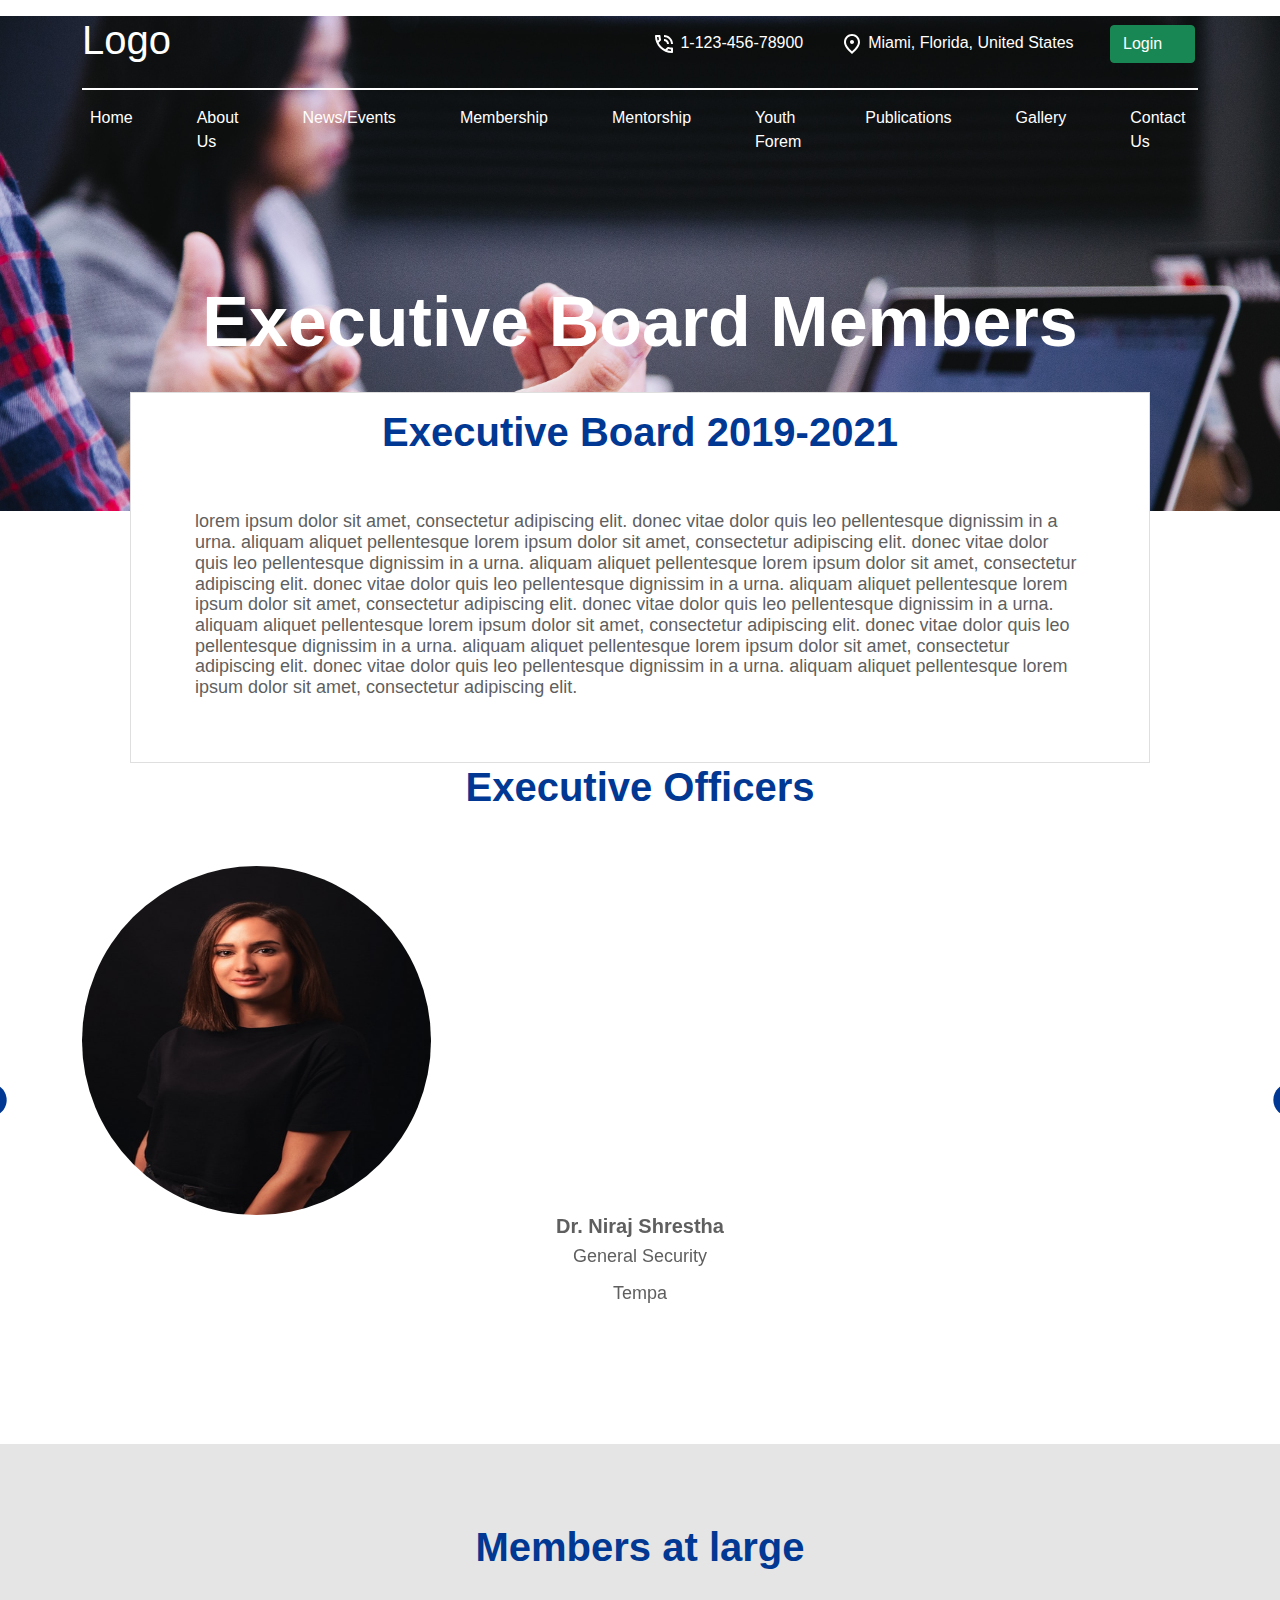
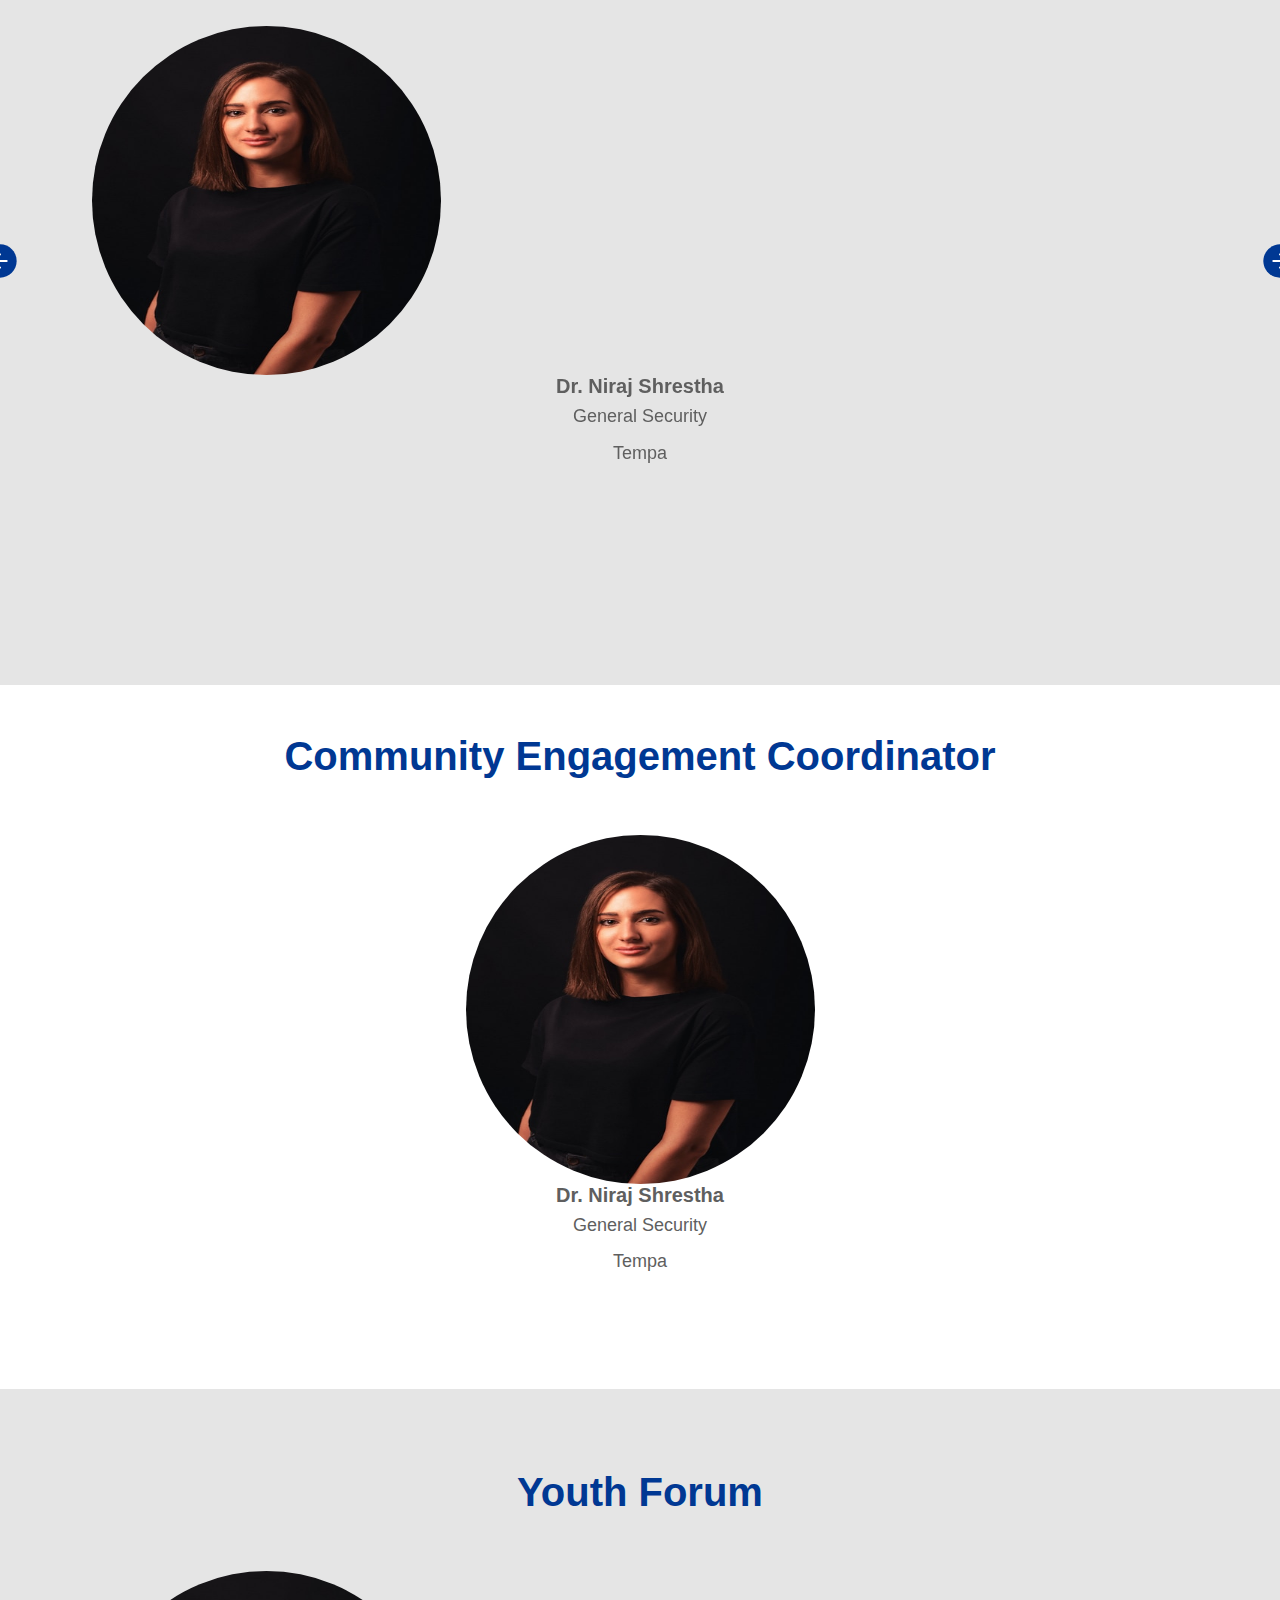
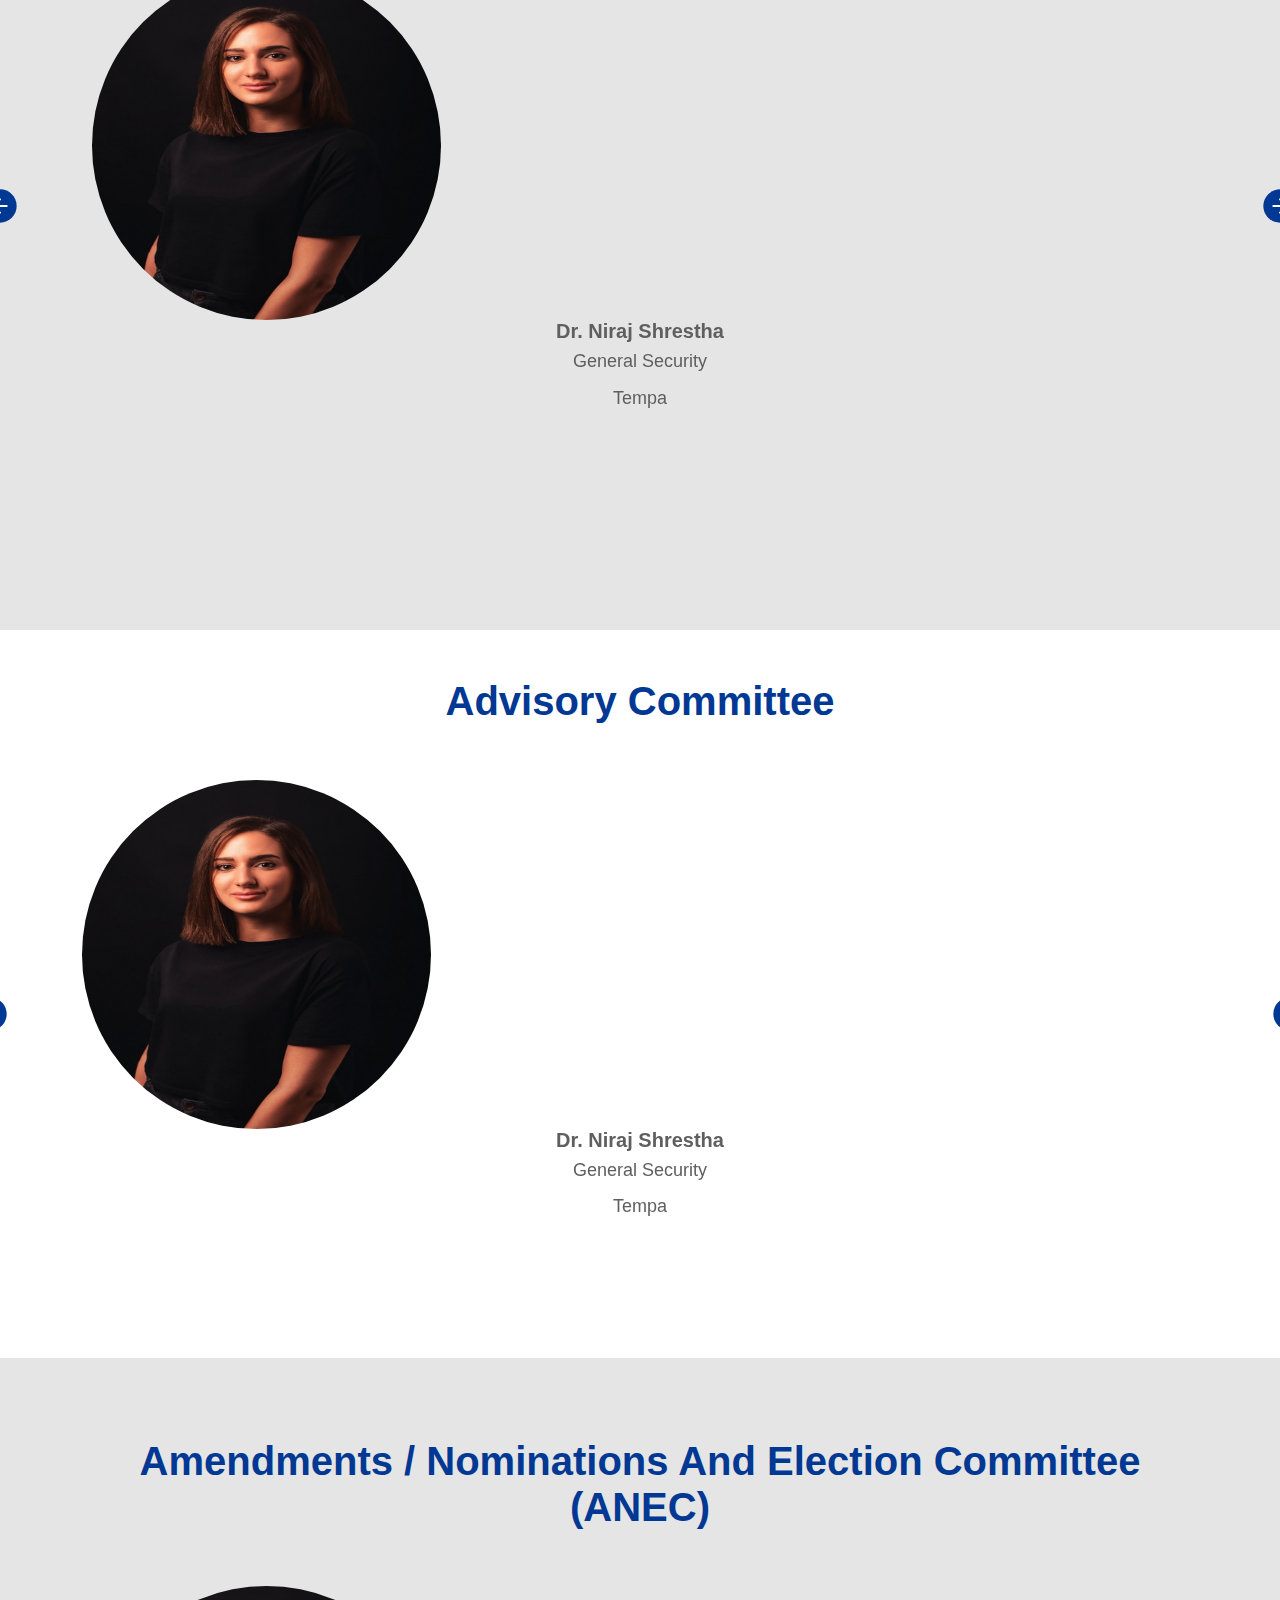
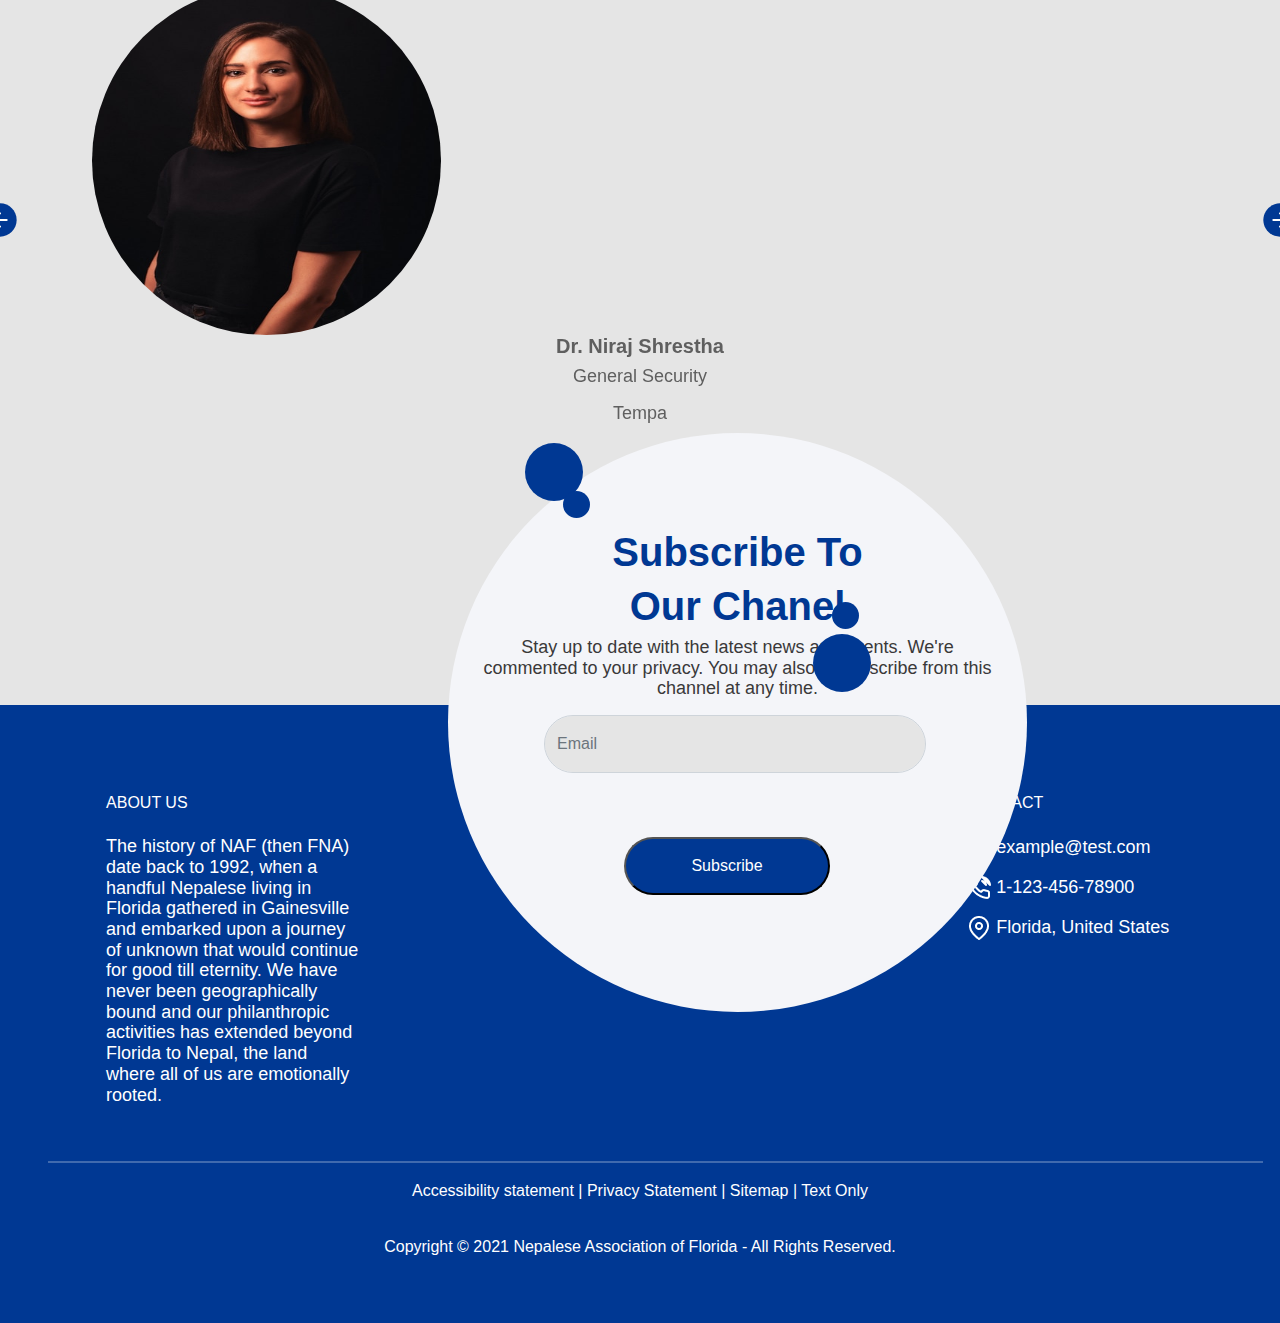
<file: about.html>
<!DOCTYPE html>
<html lang="en">
  <head>
    <meta charset="UTF-8" />
    <meta http-equiv="X-UA-Compatible" content="IE=edge" />
    <meta name="viewport" content="width=device-width, initial-scale=1.0" />
    <title>Nepalese Association of Florida | NAF</title>
    <link rel="stylesheet" href="css/bootstrap.min.css" />
    <link rel="stylesheet" href="css/style.css" />
    <link rel="stylesheet" href="css/owl.carousel.min.css" />
    <link
      rel="stylesheet"
      href="https://fonts.googleapis.com/icon?family=Material+Icons"
    />
  </head>

  <body>
    <div class="about-wrap">
      <div class="site-mobile-menu site-navbar-target">
        <div class="site-mobile-menu-header">
          <div class="site-mobile-menu-close mt-3">
            <span class="icon-close2 js-menu-toggle"></span>
          </div>
        </div>
        <div class="site-mobile-menu-body"></div>
      </div>

      <div class="about-section">
        <div class="container">
          <div class="row align-items-center">
            <div class="col-lg-6 d-lg-block logo">
              <h1 class="text-white">Logo</h1>
            </div>
            <div class="col-lg-6 text-right no-design">
              <img src="images/phone_in_talk_white_24dp.svg" alt="" />
              <a href="tel:1-123-456-78900">1-123-456-78900</a>
              <img src="images/place_white_24dp.svg" alt="" />
              <a href="#">Miami, Florida, United States</a>
              <a href="#" class="btn btn-success"> Login</a>
            </div>
          </div>
          <div class="line"></div>
          <nav class="navbar navbar-expand-lg">
            <button
              class="navbar-toggler"
              type="button"
              data-bs-toggle="collapse"
              data-bs-target="#navbarTogglerDemo03"
              aria-controls="navbarTogglerDemo03"
              aria-expanded="false"
              aria-label="Toggle navigation"
            >
              <span class="navbar-toggler-icon"
                ><img src="images/menu_white_24dp.svg" alt=""
              /></span>
            </button>

            <div class="collapse navbar-collapse" id="navbarTogglerDemo03">
              <ul class="navbar-nav mr-auto mt-2 mt-lg-0">
                <li class="nav-item active">
                  <a class="nav-link text-white" href="/index.html">Home </a>
                </li>
                <li class="nav-item">
                  <a class="nav-link text-white" href="/about.html">About Us</a>
                </li>
                <li class="nav-item">
                  <a class="nav-link text-white" href="/news.html"
                    >News/Events</a
                  >
                </li>
                <li class="nav-item">
                  <a class="nav-link text-white" href="/member.html"
                    >Membership</a
                  >
                </li>
                <li class="nav-item">
                  <a class="nav-link text-white" href="/mentor.html"
                    >Mentorship</a
                  >
                </li>
                <li class="nav-item">
                  <a class="nav-link text-white" href="#">Youth Forem</a>
                </li>
                <li class="nav-item">
                  <a class="nav-link text-white" href="#">Publications</a>
                </li>
                <li class="nav-item">
                  <a class="nav-link text-white" href="#">Gallery</a>
                </li>
                <li class="nav-item">
                  <a class="nav-link text-white" href="/contact.html"
                    >Contact Us</a
                  >
                </li>
              </ul>
            </div>
          </nav>
          <div class="text-center mid-text">
            <h1 class="text-white">Executive Board Members</h1>
          </div>
          <div class="d-flex flex-row px-5">
            <div class="card exe-member">
              <div class="card-body">
                <h5 class="headings text-center">Executive Board 2019-2021</h5>
                <p class="card-text">
                  lorem ipsum dolor sit amet, consectetur adipiscing elit. donec
                  vitae dolor quis leo pellentesque dignissim in a urna. aliquam
                  aliquet pellentesque lorem ipsum dolor sit amet, consectetur
                  adipiscing elit. donec vitae dolor quis leo pellentesque
                  dignissim in a urna. aliquam aliquet pellentesque lorem ipsum
                  dolor sit amet, consectetur adipiscing elit. donec vitae dolor
                  quis leo pellentesque dignissim in a urna. aliquam aliquet
                  pellentesque lorem ipsum dolor sit amet, consectetur
                  adipiscing elit. donec vitae dolor quis leo pellentesque
                  dignissim in a urna. aliquam aliquet pellentesque lorem ipsum
                  dolor sit amet, consectetur adipiscing elit. donec vitae dolor
                  quis leo pellentesque dignissim in a urna. aliquam aliquet
                  pellentesque lorem ipsum dolor sit amet, consectetur
                  adipiscing elit. donec vitae dolor quis leo pellentesque
                  dignissim in a urna. aliquam aliquet pellentesque lorem ipsum
                  dolor sit amet, consectetur adipiscing elit.
                </p>
              </div>
            </div>
          </div>
        </div>
      </div>
    </div>
    <section class="executive-member text-center">
      <h2 class="headings pb-5">Executive Officers</h2>
      <div class="container">
        <div id="executive-member" class="owl-carousel owl-theme">
          <div class="item">
            <img
              src="images/officer.jpeg"
              class="image-radius"
              width="349px"
              height="349px"
              alt="Owl Image"
            />

            <div class="text-center past-member">
              <h3>Dr. Niraj Shrestha</h3>
              <p>General Security</p>
              <p>Tempa</p>
            </div>
          </div>
          <div class="item">
            <img
              src="images/officer1.jpeg"
              class="image-radius"
              width="349px"
              height="349px"
              alt="Owl Image"
            />
            <div class="text-center past-member">
              <h3>Dr. Niraj Shrestha</h3>
              <p>General Security</p>
              <p>Tempa</p>
            </div>
          </div>
          <div class="item">
            <img
              src="images/officer2.jpeg"
              class="image-radius"
              width="349px"
              height="349px"
              alt="Owl Image"
            />
            <div class="text-center past-member">
              <h3>Dr. Niraj Shrestha</h3>
              <p>General Security</p>
              <p>Tempa</p>
            </div>
          </div>
          <div class="item">
            <img
              src="images/officer.jpeg"
              class="image-radius"
              width="349px"
              height="349px"
              alt="Owl Image"
            />
            <div class="text-center past-member">
              <h3>Dr. Niraj Shrestha</h3>
              <p>General Security</p>
              <p>Tempa</p>
            </div>
          </div>
          <div class="item">
            <img
              src="images/officer1.jpeg"
              class="image-radius"
              width="349px"
              height="349px"
              alt="Owl Image"
            />
            <div class="text-center past-member">
              <h3>Dr. Niraj Shrestha</h3>
              <p>General Security</p>
              <p>Tempa</p>
            </div>
          </div>
          <div class="item">
            <img
              src="images/officer2.jpeg"
              class="image-radius"
              width="349px"
              height="349px"
              alt="Owl Image"
            />
            <div class="text-center past-member">
              <h3>Dr. Niraj Shrestha</h3>
              <p>General Security</p>
              <p>Tempa</p>
            </div>
          </div>
          <div class="item">
            <img
              src="images/officer.jpeg"
              class="image-radius"
              width="349px"
              height="349px"
              alt="Owl Image"
            />
            <div class="text-center past-member">
              <h3>Dr. Niraj Shrestha</h3>
              <p>General Security</p>
              <p>Tempa</p>
            </div>
          </div>
          <div class="item">
            <img
              src="images/officer2.jpeg"
              class="image-radius"
              width="349px"
              height="349px"
              alt="Owl Image"
            />
            <div class="text-center past-member">
              <h3>Dr. Niraj Shrestha</h3>
              <p>General Security</p>
              <p>Tempa</p>
            </div>
          </div>
        </div>
      </div>
    </section>
    <section class="about-member text-center">
      <h2 class="headings pb-5">Members at large</h2>
      <div class="container">
        <div id="about-member" class="owl-carousel owl-theme">
          <div class="item">
            <img
              src="images/officer.jpeg"
              class="image-radius"
              width="349px"
              height="349px"
              alt="Owl Image"
            />
            <div class="text-center past-member">
              <h3>Dr. Niraj Shrestha</h3>
              <p>General Security</p>
              <p>Tempa</p>
            </div>
          </div>
          <div class="item">
            <img
              src="images/officer1.jpeg"
              class="image-radius"
              width="349px"
              height="349px"
              alt="Owl Image"
            />
            <div class="text-center past-member">
              <h3>Dr. Niraj Shrestha</h3>
              <p>General Security</p>
              <p>Tempa</p>
            </div>
          </div>
          <div class="item">
            <img
              src="images/officer2.jpeg"
              class="image-radius"
              width="349px"
              height="349px"
              alt="Owl Image"
            />
            <div class="text-center past-member">
              <h3>Dr. Niraj Shrestha</h3>
              <p>General Security</p>
              <p>Tempa</p>
            </div>
          </div>
          <div class="item">
            <img
              src="images/officer.jpeg"
              class="image-radius"
              width="349px"
              height="349px"
              alt="Owl Image"
            />
            <div class="text-center past-member">
              <h3>Dr. Niraj Shrestha</h3>
              <p>General Security</p>
              <p>Tempa</p>
            </div>
          </div>
          <div class="item">
            <img
              src="images/officer1.jpeg"
              class="image-radius"
              width="349px"
              height="349px"
              alt="Owl Image"
            />
            <div class="text-center past-member">
              <h3>Dr. Niraj Shrestha</h3>
              <p>General Security</p>
              <p>Tempa</p>
            </div>
          </div>
          <div class="item">
            <img
              src="images/officer2.jpeg"
              class="image-radius"
              width="349px"
              height="349px"
              alt="Owl Image"
            />
            <div class="text-center past-member">
              <h3>Dr. Niraj Shrestha</h3>
              <p>General Security</p>
              <p>Tempa</p>
            </div>
          </div>
          <div class="item">
            <img
              src="images/officer.jpeg"
              class="image-radius"
              width="349px"
              height="349px"
              alt="Owl Image"
            />
            <div class="text-center past-member">
              <h3>Dr. Niraj Shrestha</h3>
              <p>General Security</p>
              <p>Tempa</p>
            </div>
          </div>
          <div class="item">
            <img
              src="images/officer2.jpeg"
              class="image-radius"
              width="349px"
              height="349px"
              alt="Owl Image"
            />
            <div class="text-center past-member">
              <h3>Dr. Niraj Shrestha</h3>
              <p>General Security</p>
              <p>Tempa</p>
            </div>
          </div>
        </div>
      </div>
    </section>
    <section class="text-center community">
      <h2 class="headings pb-5">Community Engagement Coordinator</h2>
      <div class="container">
        <div class="col-sm-12">
          <div class="row">
            <div class="text-center">
              <img
                src="images/officer.jpeg"
                alt=""
                class="image-radius"
                width="349px"
                height="349px"
              />
              <div class="text-center past-member">
                <h3>Dr. Niraj Shrestha</h3>
                <p>General Security</p>
                <p>Tempa</p>
          </div>
            </div>
          </div>
        </div>
      </div>
    </section>
    <section class="about-youth text-center">
      <h2 class="headings pb-5">Youth Forum</h2>
      <div class="container">
        <div id="about-youth" class="owl-carousel owl-theme">
          <div class="item">
            <img
              src="images/officer.jpeg"
              class="image-radius"
              width="349px"
              height="349px"
              alt="Owl Image"
            />
            <div class="text-center past-member">
              <h3>Dr. Niraj Shrestha</h3>
              <p>General Security</p>
              <p>Tempa</p>
            </div>
          </div>
          <div class="item">
            <img
              src="images/officer1.jpeg"
              class="image-radius"
              width="349px"
              height="349px"
              alt="Owl Image"
            />
            <div class="text-center past-member">
              <h3>Dr. Niraj Shrestha</h3>
              <p>General Security</p>
              <p>Tempa</p>
            </div>
          </div>
          <div class="item">
            <img
              src="images/officer2.jpeg"
              class="image-radius"
              width="349px"
              height="349px"
              alt="Owl Image"
            />
            <div class="text-center past-member">
              <h3>Dr. Niraj Shrestha</h3>
              <p>General Security</p>
              <p>Tempa</p>
            </div>
          </div>
          <div class="item">
            <img
              src="images/officer.jpeg"
              class="image-radius"
              width="349px"
              height="349px"
              alt="Owl Image"
            />
            <div class="text-center past-member">
              <h3>Dr. Niraj Shrestha</h3>
              <p>General Security</p>
              <p>Tempa</p>
            </div>
          </div>
          <div class="item">
            <img
              src="images/officer1.jpeg"
              class="image-radius"
              width="349px"
              height="349px"
              alt="Owl Image"
            />
            <div class="text-center past-member">
              <h3>Dr. Niraj Shrestha</h3>
              <p>General Security</p>
              <p>Tempa</p>
            </div>
          </div>
          <div class="item">
            <img
              src="images/officer2.jpeg"
              class="image-radius"
              width="349px"
              height="349px"
              alt="Owl Image"
            />
            <div class="text-center past-member">
              <h3>Dr. Niraj Shrestha</h3>
              <p>General Security</p>
              <p>Tempa</p>
            </div>
          </div>
          <div class="item">
            <img
              src="images/officer.jpeg"
              class="image-radius"
              width="349px"
              height="349px"
              alt="Owl Image"
            />
            <div class="text-center past-member">
              <h3>Dr. Niraj Shrestha</h3>
              <p>General Security</p>
              <p>Tempa</p>
            </div>
          </div>
          <div class="item">
            <img
              src="images/officer2.jpeg"
              class="image-radius"
              width="349px"
              height="349px"
              alt="Owl Image"
            />
            <div class="text-center past-member">
              <h3>Dr. Niraj Shrestha</h3>
              <p>General Security</p>
              <p>Tempa</p>
            </div>
          </div>
        </div>
      </div>
    </section>
    <section class="executive-member text-center pt-5">
      <h2 class="headings pb-5">Advisory Committee</h2>
      <div class="container">
        <div id="advisory" class="owl-carousel owl-theme">
          <div class="item">
            <img
              src="images/officer.jpeg"
              class="image-radius"
              width="349px"
              height="349px"
              alt="Owl Image"
            />
            <div class="text-center past-member">
              <h3>Dr. Niraj Shrestha</h3>
              <p>General Security</p>
              <p>Tempa</p>
            </div>
          </div>
          <div class="item">
            <img
              src="images/officer1.jpeg"
              class="image-radius"
              width="349px"
              height="349px"
              alt="Owl Image"
            />
            <div class="text-center past-member">
              <h3>Dr. Niraj Shrestha</h3>
              <p>General Security</p>
              <p>Tempa</p>
            </div>
          </div>
          <div class="item">
            <img
              src="images/officer2.jpeg"
              class="image-radius"
              width="349px"
              height="349px"
              alt="Owl Image"
            />
            <div class="text-center past-member">
              <h3>Dr. Niraj Shrestha</h3>
              <p>General Security</p>
              <p>Tempa</p>
            </div>
          </div>
          <div class="item">
            <img
              src="images/officer.jpeg"
              class="image-radius"
              width="349px"
              height="349px"
              alt="Owl Image"
            />
            <div class="text-center past-member">
              <h3>Dr. Niraj Shrestha</h3>
              <p>General Security</p>
              <p>Tempa</p>
            </div>
          </div>
          <div class="item">
            <img
              src="images/officer1.jpeg"
              class="image-radius"
              width="349px"
              height="349px"
              alt="Owl Image"
            />
            <div class="text-center past-member">
              <h3>Dr. Niraj Shrestha</h3>
              <p>General Security</p>
              <p>Tempa</p>
            </div>
          </div>
          <div class="item">
            <img
              src="images/officer2.jpeg"
              class="image-radius"
              width="349px"
              height="349px"
              alt="Owl Image"
            />
            <div class="text-center past-member">
              <h3>Dr. Niraj Shrestha</h3>
              <p>General Security</p>
              <p>Tempa</p>
            </div>
          </div>
          <div class="item">
            <img
              src="images/officer.jpeg"
              class="image-radius"
              width="349px"
              height="349px"
              alt="Owl Image"
            />
            <div class="text-center past-member">
              <h3>Dr. Niraj Shrestha</h3>
              <p>General Security</p>
              <p>Tempa</p>
            </div>
          </div>
          <div class="item">
            <img
              src="images/officer2.jpeg"
              class="image-radius"
              width="349px"
              height="349px"
              alt="Owl Image"
            />
            <div class="text-center past-member">
              <h3>Dr. Niraj Shrestha</h3>
              <p>General Security</p>
              <p>Tempa</p>
            </div>
          </div>
        </div>
      </div>
    </section>
    <section class="about-youth text-center" id="anec">
      <h2 class="headings pb-5">
        Amendments / Nominations And Election Committee (ANEC)
      </h2>
      <div class="container">
        <div id="amendment" class="owl-carousel owl-theme">
          <div class="item">
            <img
              src="images/officer.jpeg"
              class="image-radius"
              width="349px"
              height="349px"
              alt="Owl Image"
            />
            <div class="text-center past-member">
              <h3>Dr. Niraj Shrestha</h3>
              <p>General Security</p>
              <p>Tempa</p>
            </div>
          </div>
          <div class="item">
            <img
              src="images/officer1.jpeg"
              class="image-radius"
              width="349px"
              height="349px"
              alt="Owl Image"
            />
            <div class="text-center past-member">
              <h3>Dr. Niraj Shrestha</h3>
              <p>General Security</p>
              <p>Tempa</p>
            </div>
          </div>
          <div class="item">
            <img
              src="images/officer2.jpeg"
              class="image-radius"
              width="349px"
              height="349px"
              alt="Owl Image"
            />
            <div class="text-center past-member">
              <h3>Dr. Niraj Shrestha</h3>
              <p>General Security</p>
              <p>Tempa</p>
            </div>
          </div>
          <div class="item">
            <img
              src="images/officer.jpeg"
              class="image-radius"
              width="349px"
              height="349px"
              alt="Owl Image"
            />
            <div class="text-center past-member">
              <h3>Dr. Niraj Shrestha</h3>
              <p>General Security</p>
              <p>Tempa</p>
            </div>
          </div>
          <div class="item">
            <img
              src="images/officer1.jpeg"
              class="image-radius"
              width="349px"
              height="349px"
              alt="Owl Image"
            />
            <div class="text-center past-member">
              <h3>Dr. Niraj Shrestha</h3>
              <p>General Security</p>
              <p>Tempa</p>
            </div>
          </div>
          <div class="item">
            <img
              src="images/officer2.jpeg"
              class="image-radius"
              width="349px"
              height="349px"
              alt="Owl Image"
            />
            <div class="text-center past-member">
              <h3>Dr. Niraj Shrestha</h3>
              <p>General Security</p>
              <p>Tempa</p>
            </div>
          </div>
          <div class="item">
            <img
              src="images/officer.jpeg"
              class="image-radius"
              width="349px"
              height="349px"
              alt="Owl Image"
            />
            <div class="text-center past-member">
              <h3>Dr. Niraj Shrestha</h3>
              <p>General Security</p>
              <p>Tempa</p>
            </div>
          </div>
          <div class="item">
            <img
              src="images/officer2.jpeg"
              class="image-radius"
              width="349px"
              height="349px"
              alt="Owl Image"
            />
            <div class="text-center past-member">
              <h3>Dr. Niraj Shrestha</h3>
              <p>General Security</p>
              <p>Tempa</p>
            </div>
          </div>
        </div>
      </div>
    </section>
    <div class="other-section position-relative">
      <!-- Footer -->
      <footer class="text-center text-lg-start text-white" id="footer">
        <!-- Grid container -->
        <div class="container p-4 pb-0">
          <!-- Section: Links -->
          <section class="">
            <!--Grid row-->
            <div class="row">
              <!-- Grid column -->
              <div class="col-md-3 col-lg-3 col-xl-3 mx-auto mt-3">
                <h6 class="text-uppercase mb-4 font-weight-bold text-white">
                  ABOUT US
                </h6>
                <p class="text-white">
                  The history of NAF (then FNA) date back to 1992, when a
                  handful Nepalese living in Florida gathered in Gainesville and
                  embarked upon a journey of unknown that would continue for
                  good till eternity. We have never been geographically bound
                  and our philanthropic activities has extended beyond Florida
                  to Nepal, the land where all of us are emotionally rooted.
                </p>
              </div>
              <!-- Grid column -->

              <!-- Grid column -->
              <div class="col-md-2 col-lg-2 col-xl-2 mx-auto mt-3">
                <div class="circle">
                  <h1>Subscribe To</h1>
                  <h2>Our Chanel</h2>
                  <p>
                    Stay up to date with the latest news and events. We're
                    commented to your privacy. You may also unsubscribe from
                    this channel at any time.
                  </p>
                  <input
                    type="email"
                    class="form-control footerBox"
                    placeholder="Email"
                  />
                  <button class="footerButton">Subscribe</button>
                </div>
                <div class="footer-circle"></div>
                <div class="footer-smallCircle"></div>
                <div class="footer-otherCircle"></div>
                <div class="footer-otherSmallCircle"></div>
              </div>
              <!-- Grid column -->

              <!-- Grid column -->
              <div class="col-md-4 col-lg-3 col-xl-3 mx-auto mt-3"></div>
              <!-- Grid column -->

              <!-- Grid column -->
              <div class="col-md-3 col-lg-2 col-xl-2 mx-auto mt-3">
                <h6 class="text-uppercase mb-4 font-weight-bold">Contact</h6>
                <p class="text-white">
                  <img class="mr-3" src="images/mail.png" alt="" />
                  example@test.com
                </p>
                <p class="text-white">
                  <img class="mr-3" src="images/phone-call.png" alt="" />
                  1-123-456-78900
                </p>
                <p class="text-white">
                  <img class="mr-3" src="images/map-pin.png" alt="" /> Florida,
                  United States
                </p>
              </div>
            </div>
            <!--Grid row-->
          </section>
          <!-- Section: Links -->
        </div>
        <!-- Grid container -->
        <hr />

        <!-- Copyright -->
        <div class="text-center p-3">
          Accessibility statement | Privacy Statement | Sitemap | Text Only
        </div>
        <div class="text-center p-3">
          Copyright © 2021 Nepalese Association of Florida - All Rights
          Reserved.
        </div>
        <!-- Copyright -->
      </footer>
      <!-- Footer -->
    </div>

    <script src="js/jquery.min.js"></script>
    <script src="js/bootstrap.min.js"></script>
    <script src="js/owl.carousel.min.js"></script>
    <script src="js/script.js"></script>
  </body>
</html>
</file>
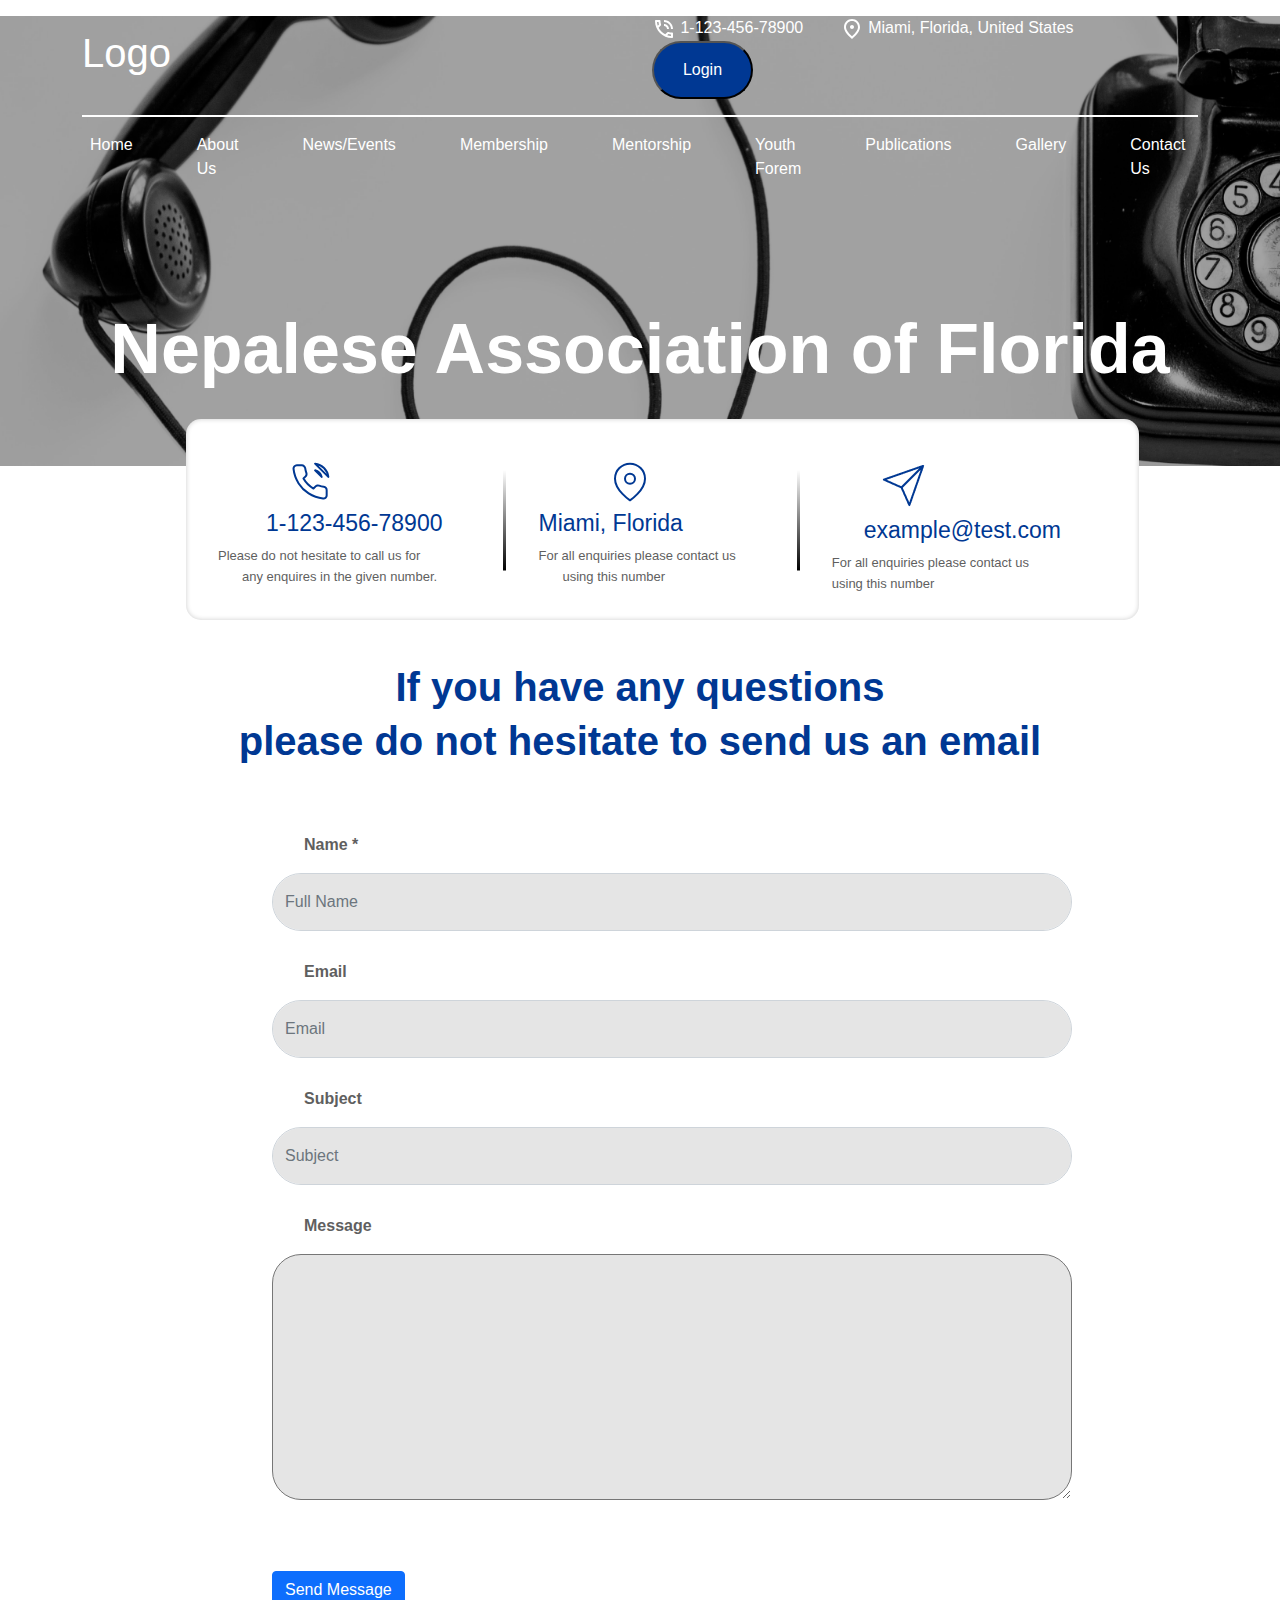
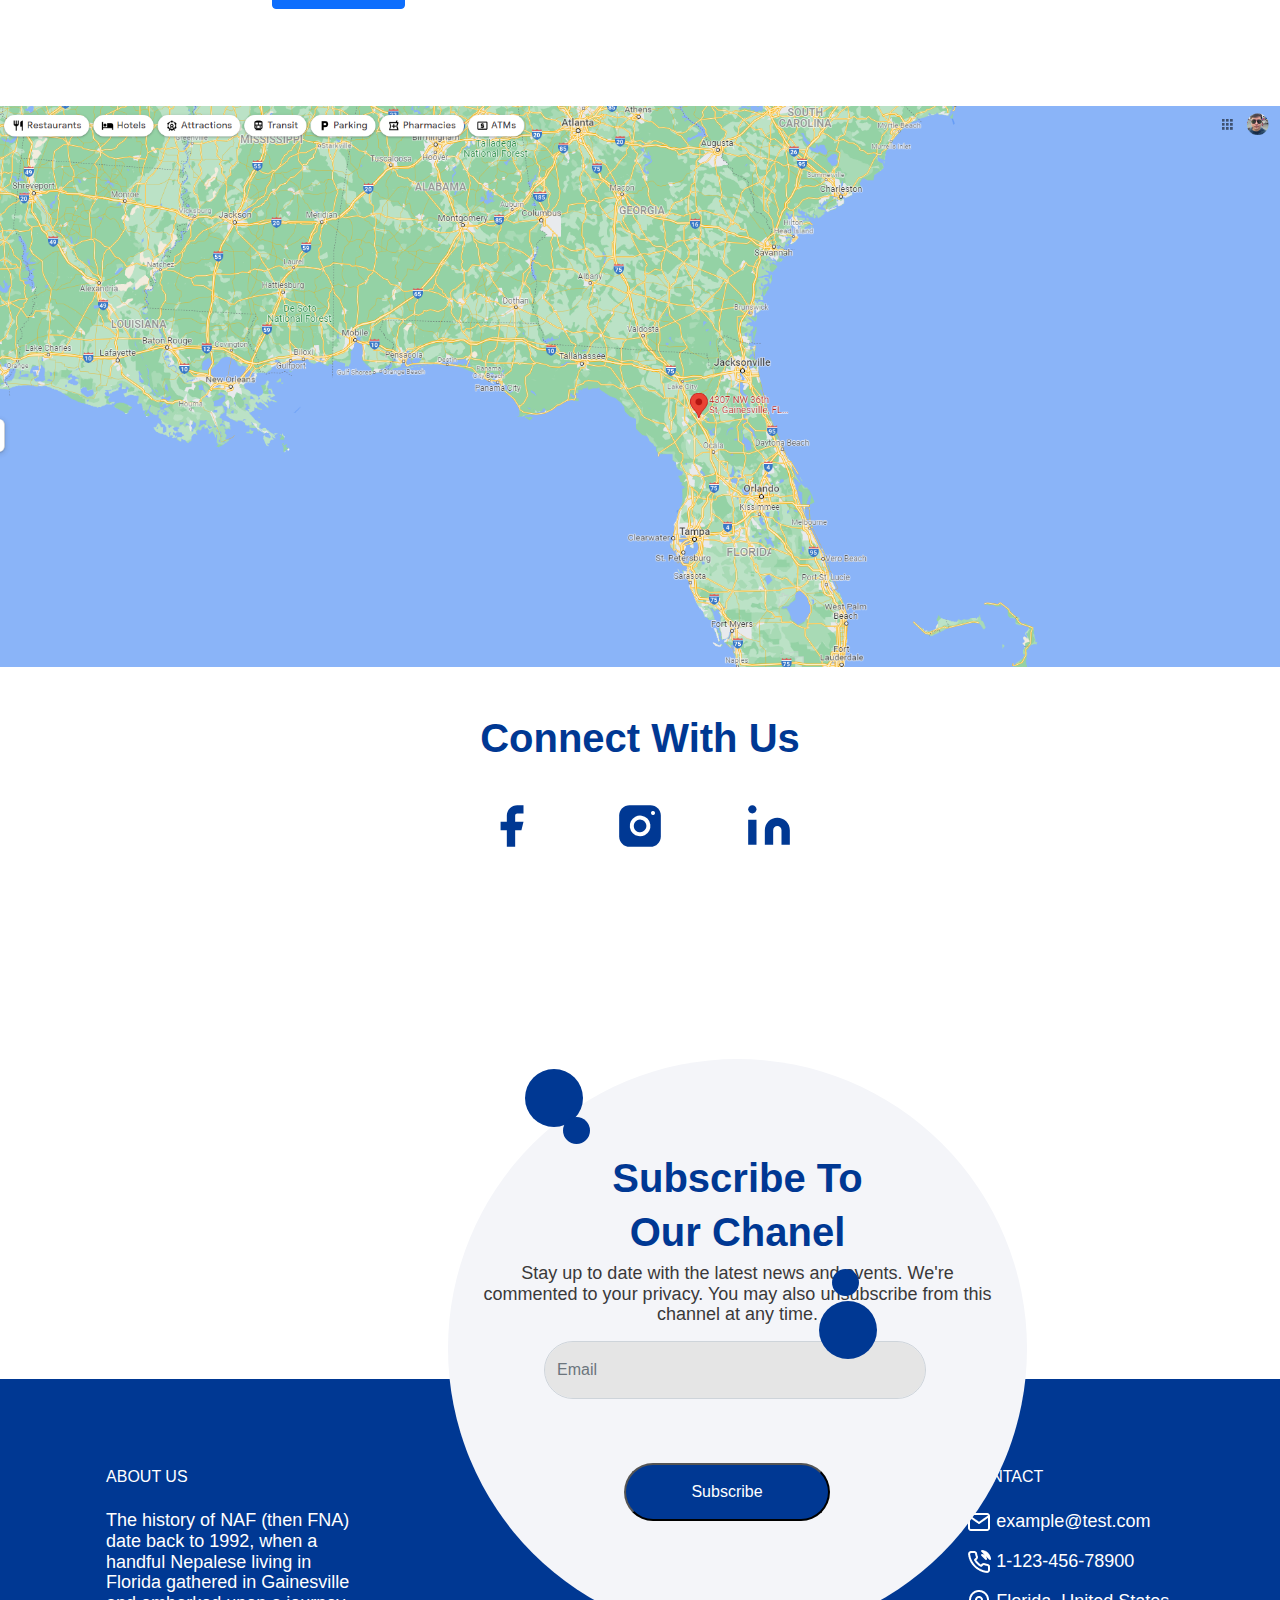
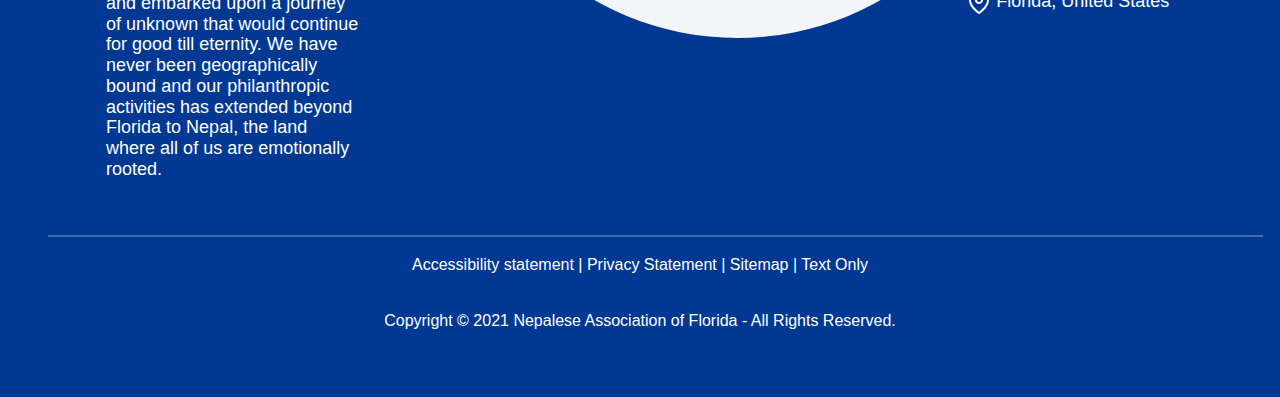
<file: contact.html>
<!DOCTYPE html>
<html lang="en">
  <head>
    <meta charset="UTF-8" />
    <meta http-equiv="X-UA-Compatible" content="IE=edge" />
    <meta name="viewport" content="width=device-width, initial-scale=1.0" />
    <title>Nepalese Association of Florida | NAF</title>
    <link rel="stylesheet" href="css/bootstrap.min.css" />
    <link rel="stylesheet" href="css/style.css" />
    <link
      rel="stylesheet"
      href="https://fonts.googleapis.com/icon?family=Material+Icons"
    />
  </head>
  <body>
    <div class="contact-wrap">
      <div class="site-mobile-menu site-navbar-target">
        <div class="site-mobile-menu-header">
          <div class="site-mobile-menu-close mt-3">
            <span class="icon-close2 js-menu-toggle"></span>
          </div>
        </div>
        <div class="site-mobile-menu-body"></div>
      </div>

      <div class="contact-section">
        <div class="container">
          <div class="row align-items-center">
            <div class="col-lg-6 d-lg-block logo">
              <h1 class="text-white">Logo</h1>
            </div>
            <div class="col-lg-6 text-right no-design">
              <img src="images/phone_in_talk_white_24dp.svg" alt="" />
              <a href="tel:1-123-456-78900">1-123-456-78900</a>
              <img src="images/place_white_24dp.svg" alt="" />
              <a href="#">Miami, Florida, United States</a>
              <button> Login</button>
            </div>
          </div>
          <div class="line"></div>
          <nav class="navbar navbar-expand-lg">
            <button
              class="navbar-toggler"
              type="button"
              data-bs-toggle="collapse"
              data-bs-target="#navbarTogglerDemo03"
              aria-controls="navbarTogglerDemo03"
              aria-expanded="false"
              aria-label="Toggle navigation"
            >
              <span class="navbar-toggler-icon"
                ><img src="images/menu_white_24dp.svg" alt=""
              /></span>
            </button>

            <div class="collapse navbar-collapse" id="navbarTogglerDemo03">
              <ul class="navbar-nav mr-auto mt-2 mt-lg-0">
                <li class="nav-item active">
                    <a class="nav-link text-white" href="/index.html">Home </a>
                </li>
                <li class="nav-item">
                    <a class="nav-link text-white" href="/about.html">About Us</a>
                </li>
                <li class="nav-item">
                    <a class="nav-link text-white" href="/news.html">News/Events</a>
                </li>
                <li class="nav-item">
                    <a class="nav-link text-white" href="/member.html">Membership</a>
                </li>
                <li class="nav-item">
                    <a class="nav-link text-white" href="/mentor.html">Mentorship</a>
                </li>
                <li class="nav-item">
                    <a class="nav-link text-white" href="#">Youth Forem</a>
                </li>
                <li class="nav-item">
                    <a class="nav-link text-white" href="#">Publications</a>
                </li>
                <li class="nav-item">
                    <a class="nav-link text-white" href="#">Gallery</a>
                </li>
                <li class="nav-item">
                    <a class="nav-link text-white" href="/contact.html">Contact Us</a>
                </li>
            </ul>
            </div>
          </nav>
          <div class="text-center mid-text">
            <h1 class="text-white">Nepalese Association of Florida</h1>
          </div>
          <div class="contact-card">
            <div class="contactDesign">
              <div class="gap">
                <img class="icon-home" src="images/phone-call.svg" alt="">
                <img class="icon-hover" src="images/phone-call-white.svg" alt="">
                <h5 id="firstText">1-123-456-78900</h5>
                <p class="firstText">
                  Please do not hesitate to call us for
                </p>
                <p class="second-txt">
                  any enquires in the given number.
                </p>
              </div>
              <div class="gap">
                <img class="icon-home" src="images/map-pin.svg" alt="">
                <img class="icon-hover" src="images/map-pin-white.svg" alt="">
                <h5 id="firstTxt">Miami, Florida</h5>
                <p class="firstText">
                  For all enquiries please contact us
                </p>
                <p class="second-txt">
                  using this number
                </p>
              </div>
              <div class="gap">
                <img class="icon-indreni" src="images/send.png" alt="">
                <img class="indreni-hover" src="images/send.svg" alt="">
                <h5 id="firstTet">example@test.com</h5>
                <p class="firstText">
                  For all enquiries please contact us 
                </p>
                <p class="txt">
                  using this number 
                </p>
              </div>
              
            </div>
          </div>
        </div>
      </div>
    </div>
    <section class="container">
      <h1 class="headings text-center pt-5">If you have any questions</h1>
      <h1 class="headings text-center pb-5">please do not hesitate to send us an email</h1>
      <div class="col-sm-12">
          <div class="row">
              <div class="col-sm-2">
              </div>
              <div class="col-sm-7">
                  <form action="">
                      <div>
                          <label class="lableName">Name *</label>
                          <input type="text" class="form-control inputBox" placeholder="Full Name">
                      </div>
                      <div>
                          <label class="lableName">Email</label>
                          <input type="email" class="form-control inputBox" placeholder="Email">
                      </div>
                      <div>
                          <label class="lableName">Subject </label>
                          <input type="text" class="form-control inputBox" placeholder="Subject">
                      </div>
                      <div>
                          <label class="lableName">Message </label>
                      </div>
                      <textarea cols="30" class="txtBox" rows="10"></textarea>
                      
                      <div>
                          <button class="btn btn-primary text-center mt-5">Send Message</button>
                      </div>
                  </form>
              </div>
          </div>
      </div>
  </section>

<section>
  <div class="mapImg">
    <iframe src="https://www.google.com/maps/embed?pb=!1m18!1m12!1m3!1d3465.9142776301615!2d-82.37812158489311!3d29.69326488201141!2m3!1f0!2f0!3f0!3m2!1i1024!2i768!4f13.1!3m3!1m2!1s0x88e8a4c5a4bed819%3A0x78652739b08fddd8!2s4307%20NW%2036th%20St%2C%20Gainesville%2C%20FL%2032605%2C%20USA!5e0!3m2!1sen!2snp!4v1640077534894!5m2!1sen!2snp" width="100%" height="561px" style="border:0;" allowfullscreen="" loading="lazy"></iframe>
  </div>
</section>
<section>
  <h1 class="headings text-center pt-5">Connect With Us</h1>
  <div class="container">
    <div class="d-flex flex-row justify-content-center social-media">
      <div class="fb">
        <img src="images/facebook.svg" alt="">
      </div>
      <div class="insta">
        <img src="images/instagram.svg" alt="">
      </div>
      <div>
        <img src="images/linkedin.svg" alt="">
      </div>
  
    </div>
  </div>
</section>
    <!-- Remove the container if you want to extend the Footer to full width. -->
    <div class="footer-section position-relative">
      <!-- Footer -->
      <footer class="text-center text-lg-start text-white" id="footer">
        <!-- Grid container -->
        <div class="container p-4 pb-0">
          <!-- Section: Links -->
          <section class="">
            <!--Grid row-->
            <div class="row">
              <!-- Grid column -->
              <div class="col-md-3 col-lg-3 col-xl-3 mx-auto mt-3">
                <h6 class="text-uppercase mb-4 font-weight-bold text-white">
                  ABOUT US
                </h6>
                <p class="text-white">
                  The history of NAF (then FNA) date back to 1992, when a
                  handful Nepalese living in Florida gathered in Gainesville and
                  embarked upon a journey of unknown that would continue for
                  good till eternity. We have never been geographically bound
                  and our philanthropic activities has extended beyond Florida
                  to Nepal, the land where all of us are emotionally rooted.
                </p>
              </div>
              <!-- Grid column -->

              <!-- Grid column -->
              <div class="col-md-2 col-lg-2 col-xl-2 mx-auto mt-3">
                <div class="circle">
                  <h1>Subscribe To</h1>
                  <h2>Our Chanel</h2>
                  <p>
                    Stay up to date with the latest news and events. We're
                    commented to your privacy. You may also unsubscribe from
                    this channel at any time.
                  </p>
                  <input
                    type="email"
                    class="form-control footerBox"
                    placeholder="Email"
                  />
                  <button class="footerButton">Subscribe</button>
                </div>
                <div class="footer-circle"></div>
                <div class="footer-smallCircle"></div>
                <div class="footer-sideCircle"></div>
                <div class="footer-sideSmallCircle"></div>
              </div>
              <!-- Grid column -->

              <!-- Grid column -->
              <div class="col-md-4 col-lg-3 col-xl-3 mx-auto mt-3"></div>
              <!-- Grid column -->

              <!-- Grid column -->
              <div class="col-md-3 col-lg-2 col-xl-2 mx-auto mt-3">

                <h6 class="text-uppercase mb-4 font-weight-bold">Contact</h6>
                <p class="text-white"><img class="mr-3" src="images/mail.png" alt=""> example@test.com</p>
                <p class="text-white"><img class="mr-3" src="images/phone-call.png" alt=""> 1-123-456-78900</p>
                <p class="text-white"><img class="mr-3" src="images/map-pin.png" alt=""> Florida, United States</p>
              </div>
            </div>
            <!--Grid row-->
          </section>
          <!-- Section: Links -->
        </div>
        <!-- Grid container -->
        <hr>

        <!-- Copyright -->
        <div class="text-center p-3">Accessibility statement | Privacy Statement | Sitemap | Text Only</div>
        <div class="text-center p-3">Copyright © 2021 Nepalese Association of Florida - All Rights Reserved.</div>
        <!-- Copyright -->
      </footer>
      <!-- Footer -->
    </div>
    <!-- End of .container -->
    <div class="mobile-section position-relative">

      <h1 class="headings text-center">Subscribe to Our Channel</h1>
      <div class="rect">
        <p>
          Stay up to date with the latest news and events. We're
          commented to your privacy. You may also unsubscribe from
          this channel at any time.
        </p>
        <input
          type="email"
          class="form-control footerBox"
          placeholder="Email"
        />
        <button class="footerButton">Subscribe</button>

      </div>
      <!-- Footer -->
      <footer class="text-center text-lg-start text-white" id="footer">
        <!-- Grid container -->
        <div class="container p-4 pb-0">
          <!-- Section: Links -->
          <section class="">
            <!--Grid row-->
            <div class="row">
              <!-- Grid column -->
              <div class="col-md-3 col-lg-3 col-xl-3 mx-auto mt-3">
                <h6 class="text-uppercase mb-4 font-weight-bold text-white">
                  ABOUT US
                </h6>
                <p class="text-white">
                  The history of NAF (then FNA) date back to 1992, when a
                  handful Nepalese living in Florida gathered in Gainesville and
                  embarked upon a journey of unknown that would continue for
                  good till eternity. We have never been geographically bound
                  and our philanthropic activities has extended beyond Florida
                  to Nepal, the land where all of us are emotionally rooted.
                </p>
              </div>
              <div class="mt-3">
                <h6 class="text-uppercase mb-4 font-weight-bold">Contact</h6>
                <p class="text-white"><img class="mr-3" src="images/mail.png" alt=""> example@test.com</p>
                <p class="text-white"><img class="mr-3" src="images/phone-call.png" alt=""> 1-123-456-78900</p>
                <p class="text-white"><img class="mr-3" src="images/map-pin.png" alt=""> Florida, United States</p>
              </div>
            </div>
            <!--Grid row-->
          </section>
          <!-- Section: Links -->
        </div>
        <!-- Grid container -->
        <hr>

        <!-- Copyright -->
        <div class="text-center p-3">Accessibility statement | Privacy Statement | Sitemap | Text Only</div>
        <div class="text-center p-3">Copyright © 2021 Nepalese Association of Florida - All Rights Reserved.</div>
        <!-- Copyright -->
      </footer>
      <!-- Footer -->
    </div>

    <script src="js/jquery.min.js"></script>
    <script src="js/bootstrap.min.js"></script>
  </body>
</html>
</file>
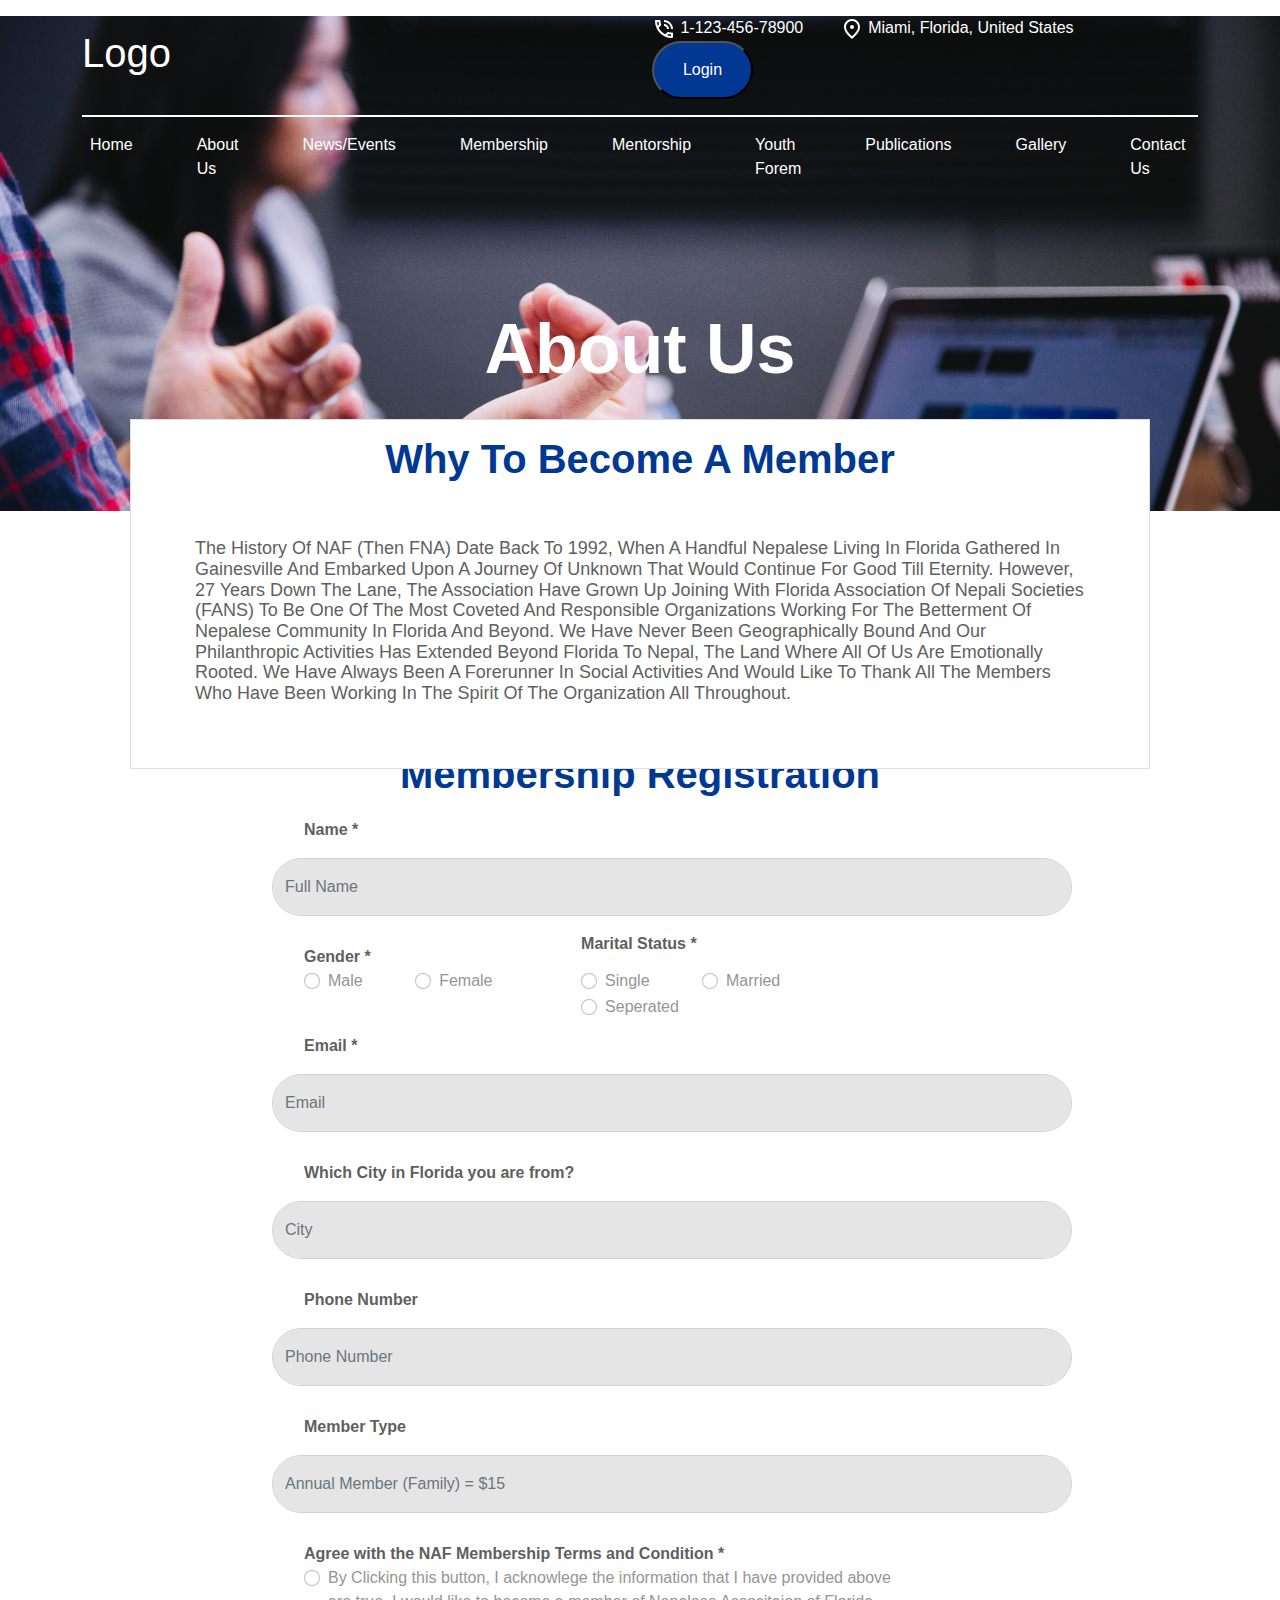
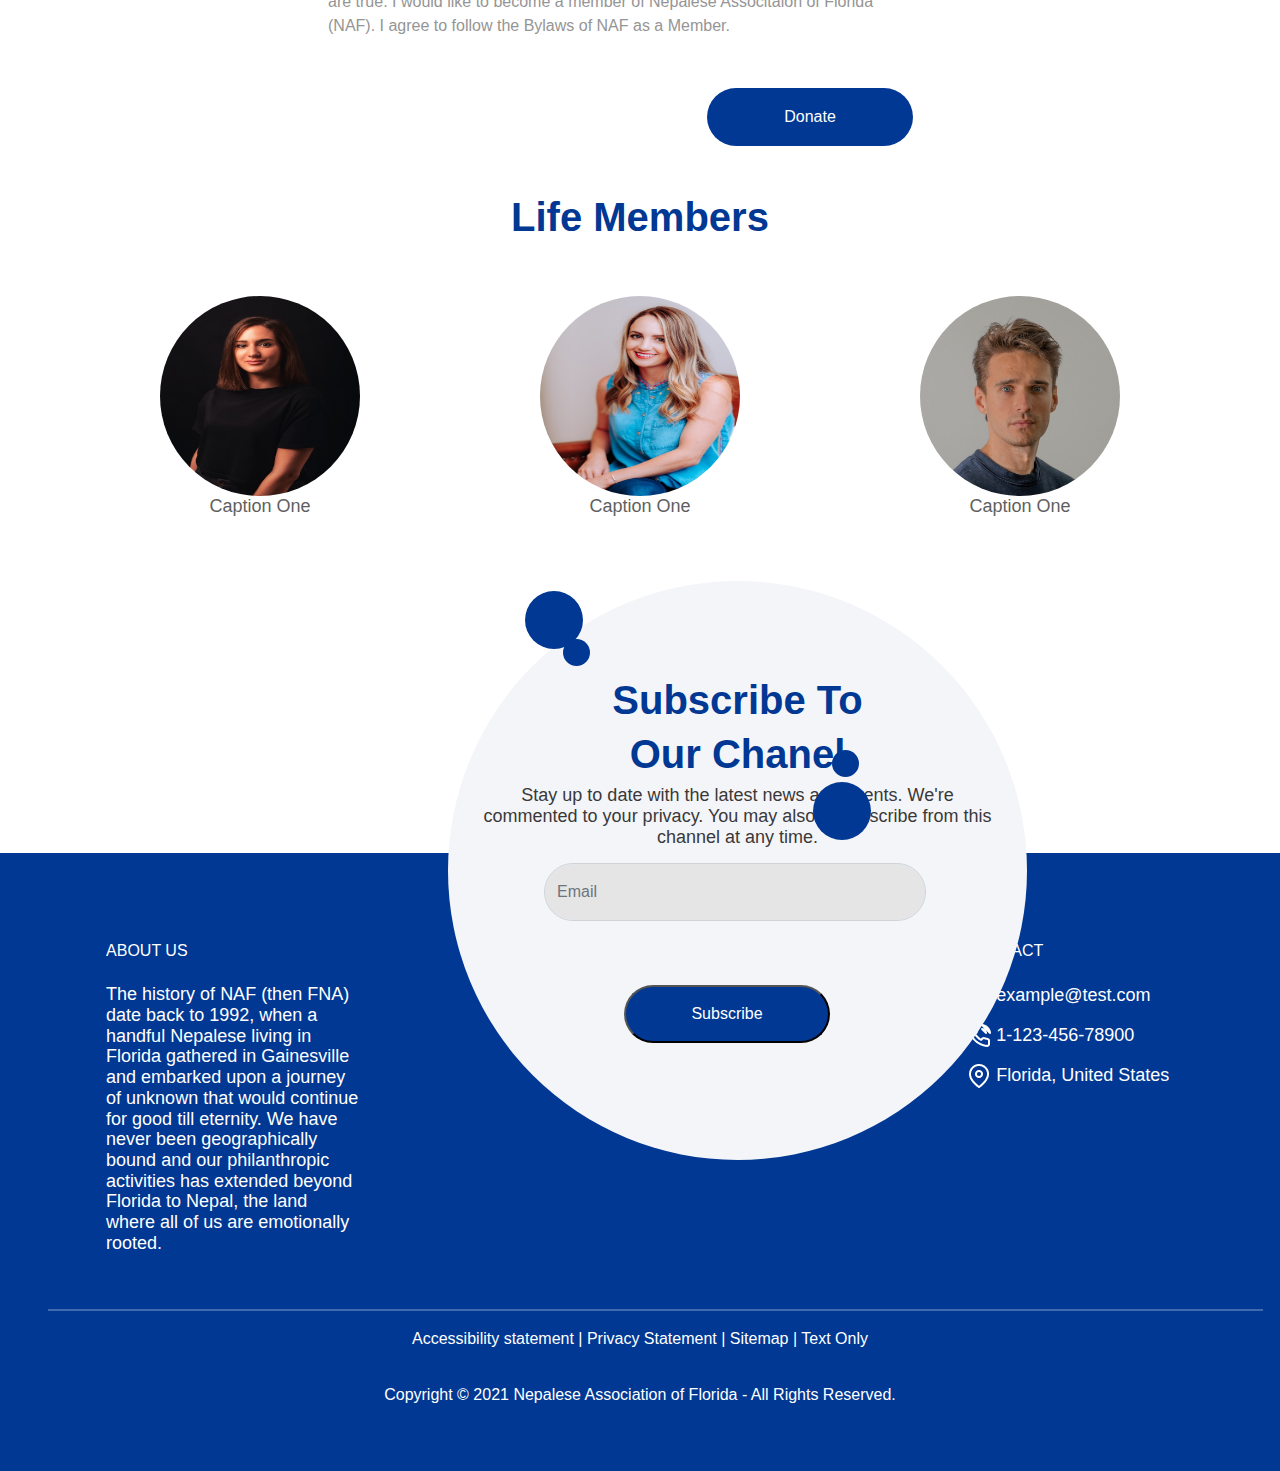
<file: member.html>
<!DOCTYPE html>
<html lang="en">

<head>
    <meta charset="UTF-8" />
    <meta http-equiv="X-UA-Compatible" content="IE=edge" />
    <meta name="viewport" content="width=device-width, initial-scale=1.0" />
    <title>Nepalese Association of Florida | NAF</title>
    <link rel="stylesheet" href="css/bootstrap.min.css" />
    <link rel="stylesheet" href="css/style.css" />
    <link rel="stylesheet" href="https://fonts.googleapis.com/icon?family=Material+Icons" />
</head>

<body>
    <div class="member-wrap">
        <div class="site-mobile-menu site-navbar-target">
            <div class="site-mobile-menu-header">
                <div class="site-mobile-menu-close mt-3">
                    <span class="icon-close2 js-menu-toggle"></span>
                </div>
            </div>
            <div class="site-mobile-menu-body"></div>
        </div>

        <div class="mem-section">
            <div class="container">
                <div class="row align-items-center">
                  <div class="col-lg-6 d-lg-block logo">
                    <h1 class="text-white">Logo</h1>
                  </div>
                  <div class="col-lg-6 text-right no-design">
                    <img src="images/phone_in_talk_white_24dp.svg" alt="" />
                    <a href="tel:1-123-456-78900">1-123-456-78900</a>
                    <img src="images/place_white_24dp.svg" alt="" />
                    <a href="#">Miami, Florida, United States</a>
                    <button> Login</button>
                  </div>
                </div>
                <div class="line"></div>
                <nav class="navbar navbar-expand-lg">
                  <button
                    class="navbar-toggler"
                    type="button"
                    data-bs-toggle="collapse"
                    data-bs-target="#navbarTogglerDemo03"
                    aria-controls="navbarTogglerDemo03"
                    aria-expanded="false"
                    aria-label="Toggle navigation"
                  >
                    <span class="navbar-toggler-icon"
                      ><img src="images/menu_white_24dp.svg" alt=""
                    /></span>
                  </button>
      
                  <div class="collapse navbar-collapse" id="navbarTogglerDemo03">
                    <ul class="navbar-nav mr-auto mt-2 mt-lg-0">
                      <li class="nav-item active">
                          <a class="nav-link text-white" href="/index.html">Home </a>
                      </li>
                      <li class="nav-item">
                          <a class="nav-link text-white" href="/about.html">About Us</a>
                      </li>
                      <li class="nav-item">
                          <a class="nav-link text-white" href="/news.html">News/Events</a>
                      </li>
                      <li class="nav-item">
                          <a class="nav-link text-white" href="/member.html">Membership</a>
                      </li>
                      <li class="nav-item">
                          <a class="nav-link text-white" href="/mentor.html">Mentorship</a>
                      </li>
                      <li class="nav-item">
                          <a class="nav-link text-white" href="#">Youth Forem</a>
                      </li>
                      <li class="nav-item">
                          <a class="nav-link text-white" href="#">Publications</a>
                      </li>
                      <li class="nav-item">
                          <a class="nav-link text-white" href="#">Gallery</a>
                      </li>
                      <li class="nav-item">
                          <a class="nav-link text-white" href="/contact.html">Contact Us</a>
                      </li>
                  </ul>
                  </div>
                </nav>
                <div class="text-center mid-text">
                    <h1 class="text-white">About Us</h1>
                </div>
                <div class="d-flex flex-row px-5 exe-member">
                    <div class="card" id="borderTwo">
                        <div class="card-body">
                            <h5 class="headings text-center">Why To Become A Member</h5>
                            <p class="card-text">
                                The History Of NAF (Then FNA) Date Back To 1992, When A Handful Nepalese Living In
                                Florida Gathered In Gainesville And Embarked Upon A Journey Of Unknown That Would
                                Continue For Good Till Eternity. However, 27 Years Down The Lane, The Association Have
                                Grown Up Joining With Florida Association Of Nepali Societies (FANS) To Be One Of The
                                Most Coveted And Responsible Organizations Working For The Betterment Of Nepalese
                                Community In Florida And Beyond.
                                We Have Never Been Geographically Bound And Our Philanthropic Activities Has Extended
                                Beyond Florida To Nepal, The Land Where All Of Us Are Emotionally Rooted. We Have Always
                                Been A Forerunner In Social Activities And Would Like To Thank All The Members Who Have
                                Been Working In The Spirit Of The Organization All Throughout.
                            </p>
                        </div>
                    </div>
                </div>
            </div>
        </div>
    </div>
    <section class="container">
        <h1 class="headings text-center pt-5">Membership Registration</h1>
        <div class="col-sm-12">
            <div class="row">
                <div class="col-sm-2">
                </div>
                <div class="col-sm-7">
                    <form action="">
                        <div>
                            <label class="lableName">Name *</label>
                            <input type="text" class="form-control inputBox" placeholder="Full Name">
                        </div>
                        <div class="col-sm-12">
                            <div class="row">
                                <div class="col-sm-5">
                                    <label class="lableName">Gender *</label>
                                    <div>
                                        <div class="form-check form-check-inline raidoButton">
                                            <input class="form-check-input" type="radio" id="inlineCheckbox1"
                                                value="option1">
                                            <label class="form-check-label" for="inlineCheckbox1">Male</label>
                                        </div>
                                        <div class="form-check form-check-inline raidoButton">
                                            <input class="form-check-input" type="radio" id="inlineCheckbox2"
                                                value="option2">
                                            <label class="form-check-label" for="inlineCheckbox2">Female</label>
                                        </div>
                                    </div>
                                </div>
                                <div class="col-sm-7">
                                    <label class="lableNameRadio">Marital Status *</label>
                                    <div>
                                        <div class="form-check form-check-inline raidoButtonM">
                                            <input class="form-check-input" type="radio" id="inlineCheckbox1"
                                                value="option1">
                                            <label class="form-check-label" for="inlineCheckbox1">Single</label>
                                        </div>
                                        <div class="form-check form-check-inline raidoButtonM">
                                            <input class="form-check-input" type="radio" id="inlineCheckbox2"
                                                value="option2">
                                            <label class="form-check-label" for="inlineCheckbox2">Married</label>
                                        </div>
                                        <div class="form-check form-check-inline raidoButtonM">
                                            <input class="form-check-input" type="radio" id="inlineCheckbox2"
                                                value="option2">
                                            <label class="form-check-label" for="inlineCheckbox2">Seperated</label>
                                        </div>
                                    </div>
                                </div>
                            </div>
                        </div>

                        <div>
                            <label class="lableName">Email *</label>
                            <input type="email" class="form-control inputBox" placeholder="Email">
                        </div>
                        <div>
                            <label class="lableName">Which City in Florida you are from?</label>
                            <input type="email" class="form-control inputBox" placeholder="City">
                        </div>
                        <div>
                            <label class="lableName">Phone Number</label>
                            <input type="email" class="form-control inputBox" placeholder="Phone Number">
                        </div>
                        <div>
                            <label class="lableName">Member Type</label>
                            <input type="email" class="form-control inputBox"
                                placeholder="Annual Member (Family) = $15">
                        </div>
                        <div class="">
                            <label class="lableName">Agree with the NAF Membership Terms and Condition *</label>
                            <div>
                                <div class="form-check form-check-inline raidoButton">
                                    <input class="form-check-input" type="radio" id="inlineCheckboxAgre" value="">
                                    <label class="form-check-label" for="inlineCheckboxAgre">By Clicking this button, I
                                        acknowlege the information that I have provided above are true. I would like to
                                        become a member of Nepalese Associtaion of Florida (NAF). I agree to follow the
                                        Bylaws of NAF as a Member.</label>
                                </div>
                            </div>
                        </div>
                        <div>
                            <button class="esta mt-5 float-end">Donate</button>
                        </div>
                    </form>
                </div>
            </div>
        </div>
    </section>
    <!-- <section>
        <div class="position-relative">
            <img src="images/payment.jpeg" class="dollarImg pt-5" alt="">
            <div class="imageContainer container">
                <h1>Become A Member OR Donate</h1>
                <div class="d-flex flex-row">
                    <div>
                        <div class="dollars position-relative">
                            <p>$10</p>
                        </div>
                        <div>
                            <p class="text-white">Annual Member</p>
                        </div>
                        <div>
                            <p class="text-white ">(Individual)</p>
                        </div>
                    </div>
                    <div>
                        <div class="dollars position-relative">
                            <p>$15</p>
                        </div>
                        <div>
                            <p class="text-white">Annual Member</p>
                        </div>
                        <div>
                            <p class="text-white">(Family)</p>
                        </div>
                    </div>
                    <div>
                        <div class="dollar position-relative">
                            <p>$200</p>
                        </div>
                        <div>
                            <p class="text-white">Life Member</p>
                        </div>
                        <div>
                            <p class="text-white">(Individual)</p>
                        </div>
                    </div>
                    <div>
                        <div class="dollar position-relative">
                            <p>$250</p>
                        </div>
                        <div>
                            <p class="text-white">Life Member</p>
                        </div>
                        <div>
                            <p class="text-white">(Family)</p>
                        </div>
                    </div>
                </div>
                <div class="col-sm-12">
                    <div class="row">
                        <div class="col-sm-3"></div>
                        <div class="col-sm-4">
                            <button class="btn btn-success">Donate</button>
                        </div>
                        <div class="col-sm-5"></div>
                    </div>
                </div>
                <div class="d-flex flex-row justify-content-center">
                    <img src="images/paypal.png" class="donateMethod" alt="">
                    <img src="images/discover.png" class="donateMethod" alt="">
                    <img src="images/express.png" class="donateMethod" alt="">
                    <img src="images/visa.png" class="donateMethod" alt="">
                </div>
            </div>
        </div>
    </section> -->

    <section class="executive-member text-center pt-5">
        <h2 class="headings pb-5">
            Life Members
          </h2>
        <div class="container">
            <div class="col-sm-12">
                <div class="row">
                    <div class="col-sm-4 text-center">
                        <img src="images/officer.jpeg" alt="" class="image-radius" width="200px" height="200px">
                        <p class="text-center">Caption One</p>
                    </div>
                    <div class="col-sm-4 text-center">
                        <img src="images/officer1.jpeg" alt="" class="image-radius" width="200px" height="200px">
                        <p class="text-center">Caption One</p>
                    </div>
                    <div class="col-sm-4 text-center">
                        <img src="images/officer2.jpeg" alt="" class="image-radius" width="200px" height="200px">
                        <p class="text-center">Caption One</p>
                    </div>
                </div>
            </div>
        </div>
    </section>

    <div class="other-section position-relative">
        <!-- Footer -->
        <footer class="text-center text-lg-start text-white" id="footer">
          <!-- Grid container -->
          <div class="container p-4 pb-0">
            <!-- Section: Links -->
            <section class="">
              <!--Grid row-->
              <div class="row">
                <!-- Grid column -->
                <div class="col-md-3 col-lg-3 col-xl-3 mx-auto mt-3">
                  <h6 class="text-uppercase mb-4 font-weight-bold text-white">
                    ABOUT US
                  </h6>
                  <p class="text-white">
                    The history of NAF (then FNA) date back to 1992, when a
                    handful Nepalese living in Florida gathered in Gainesville and
                    embarked upon a journey of unknown that would continue for
                    good till eternity. We have never been geographically bound
                    and our philanthropic activities has extended beyond Florida
                    to Nepal, the land where all of us are emotionally rooted.
                  </p>
                </div>
                <!-- Grid column -->
  
                <!-- Grid column -->
                <div class="col-md-2 col-lg-2 col-xl-2 mx-auto mt-3">
                  <div class="circle">
                    <h1>Subscribe To</h1>
                    <h2>Our Chanel</h2>
                    <p>
                      Stay up to date with the latest news and events. We're
                      commented to your privacy. You may also unsubscribe from
                      this channel at any time.
                    </p>
                    <input
                      type="email"
                      class="form-control footerBox"
                      placeholder="Email"
                    />
                    <button class="footerButton">Subscribe</button>
                  </div>
                  <div class="footer-circle"></div>
                  <div class="footer-smallCircle"></div>
                  <div class="footer-otherCircle"></div>
                  <div class="footer-otherSmallCircle"></div>
                </div>
                <!-- Grid column -->
  
                <!-- Grid column -->
                <div class="col-md-4 col-lg-3 col-xl-3 mx-auto mt-3"></div>
                <!-- Grid column -->
  
                <!-- Grid column -->
                <div class="col-md-3 col-lg-2 col-xl-2 mx-auto mt-3">
  
                  <h6 class="text-uppercase mb-4 font-weight-bold">Contact</h6>
                  <p class="text-white"><img class="mr-3" src="images/mail.png" alt=""> example@test.com</p>
                  <p class="text-white"><img class="mr-3" src="images/phone-call.png" alt=""> 1-123-456-78900</p>
                  <p class="text-white"><img class="mr-3" src="images/map-pin.png" alt=""> Florida, United States</p>
                </div>
              </div>
              <!--Grid row-->
            </section>
            <!-- Section: Links -->
          </div>
          <!-- Grid container -->
          <hr>
  
          <!-- Copyright -->
          <div class="text-center p-3">Accessibility statement | Privacy Statement | Sitemap | Text Only</div>
          <div class="text-center p-3">Copyright © 2021 Nepalese Association of Florida - All Rights Reserved.</div>
          <!-- Copyright -->
        </footer>
        <!-- Footer -->
      </div>
      <div class="mobile-section position-relative">

        <h1 class="headings text-center">Subscribe to Our Channel</h1>
        <div class="rect">
          <p>
            Stay up to date with the latest news and events. We're
            commented to your privacy. You may also unsubscribe from
            this channel at any time.
          </p>
          <input
            type="email"
            class="form-control footerBox"
            placeholder="Email"
          />
          <button class="footerButton">Subscribe</button>
  
        </div>
        <!-- Footer -->
        <footer class="text-center text-lg-start text-white" id="footer">
          <!-- Grid container -->
          <div class="container p-4 pb-0">
            <!-- Section: Links -->
            <section class="">
              <!--Grid row-->
              <div class="row">
                <!-- Grid column -->
                <div class="col-md-3 col-lg-3 col-xl-3 mx-auto mt-3">
                  <h6 class="text-uppercase mb-4 font-weight-bold text-white">
                    ABOUT US
                  </h6>
                  <p class="text-white">
                    The history of NAF (then FNA) date back to 1992, when a
                    handful Nepalese living in Florida gathered in Gainesville and
                    embarked upon a journey of unknown that would continue for
                    good till eternity. We have never been geographically bound
                    and our philanthropic activities has extended beyond Florida
                    to Nepal, the land where all of us are emotionally rooted.
                  </p>
                </div>
                <div class="mt-3">
                  <h6 class="text-uppercase mb-4 font-weight-bold">Contact</h6>
                  <p class="text-white"><img class="mr-3" src="images/mail.png" alt=""> example@test.com</p>
                  <p class="text-white"><img class="mr-3" src="images/phone-call.png" alt=""> 1-123-456-78900</p>
                  <p class="text-white"><img class="mr-3" src="images/map-pin.png" alt=""> Florida, United States</p>
                </div>
              </div>
              <!--Grid row-->
            </section>
            <!-- Section: Links -->
          </div>
          <!-- Grid container -->
          <hr>
  
          <!-- Copyright -->
          <div class="text-center p-3">Accessibility statement | Privacy Statement | Sitemap | Text Only</div>
          <div class="text-center p-3">Copyright © 2021 Nepalese Association of Florida - All Rights Reserved.</div>
          <!-- Copyright -->
        </footer>
        <!-- Footer -->
      </div>

    <script src="js/jquery.min.js"></script>
    <script src="js/bootstrap.min.js"></script>
    <script src="js/owl.carousel.min.js"></script>
    <script src="js/script.js"></script>
</body>

</html>
</file>
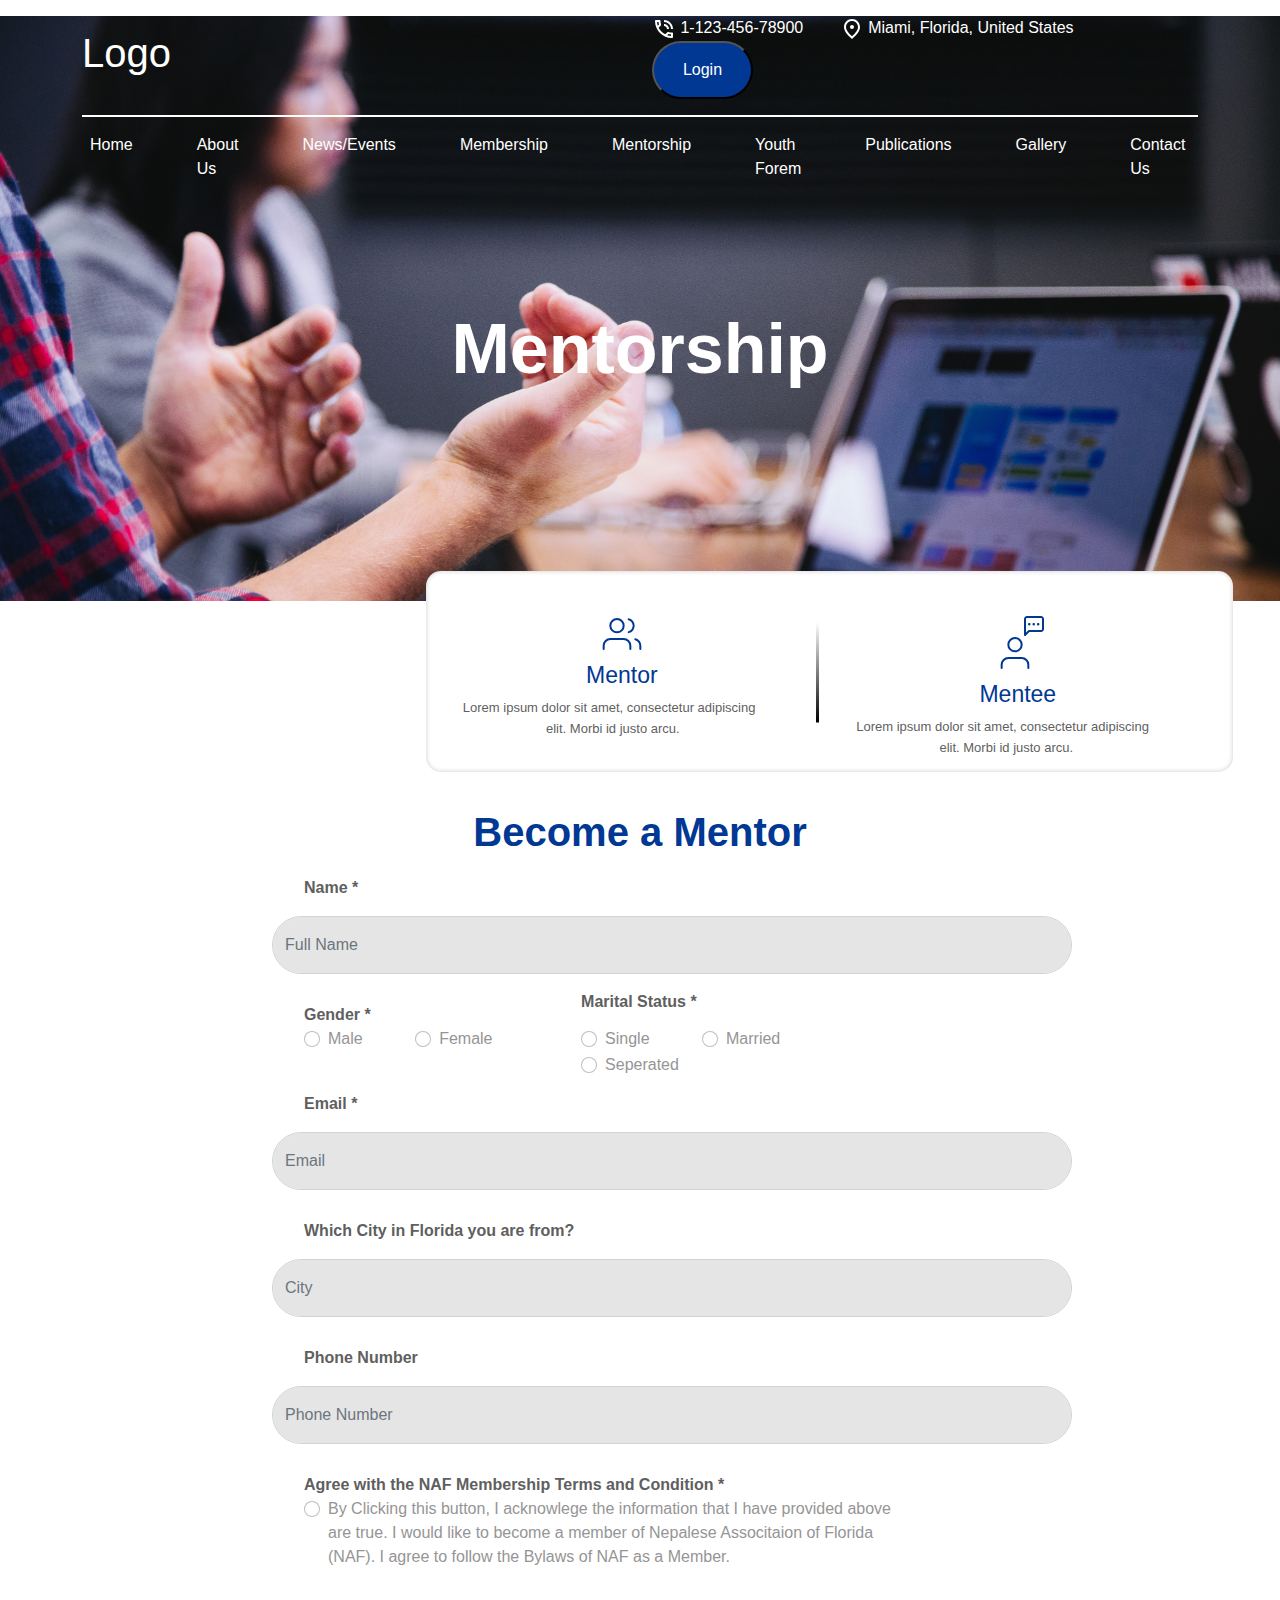
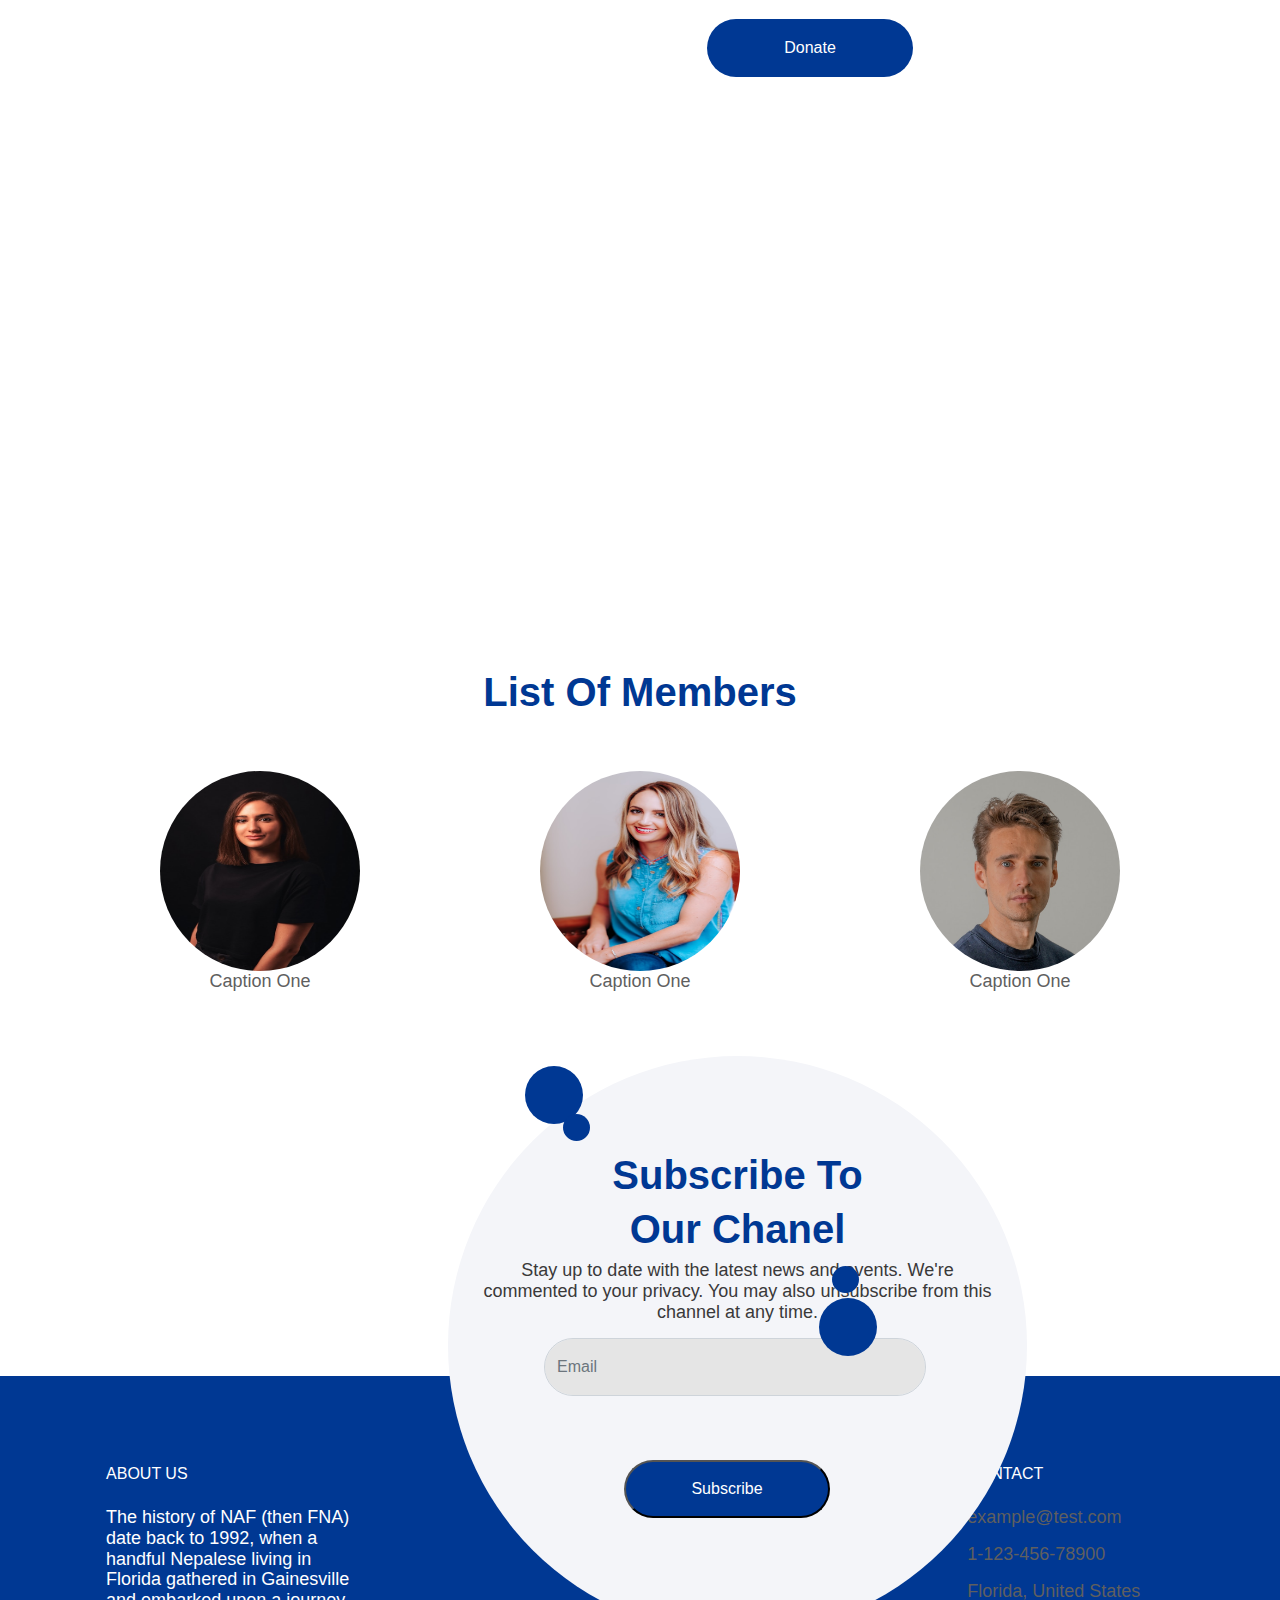
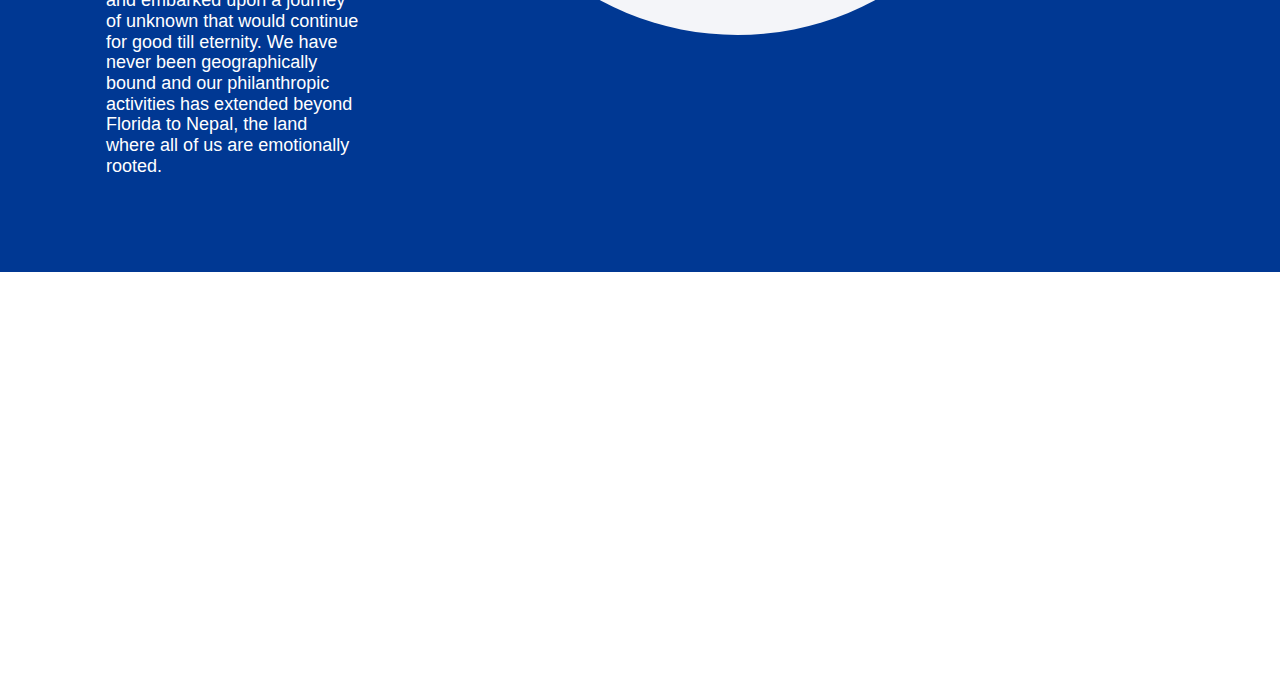
<file: mentor.html>
<!DOCTYPE html>
<html lang="en">

<head>
    <meta charset="UTF-8" />
    <meta http-equiv="X-UA-Compatible" content="IE=edge" />
    <meta name="viewport" content="width=device-width, initial-scale=1.0" />
    <title>Nepalese Association of Florida | NAF</title>
    <link rel="stylesheet" href="css/bootstrap.min.css" />
    <link rel="stylesheet" href="css/style.css" />
    <link rel="stylesheet" href="https://fonts.googleapis.com/icon?family=Material+Icons" />
</head>

<body>
    <div class="site-wrap">
        <div class="site-mobile-menu site-navbar-target">
            <div class="site-mobile-menu-header">
                <div class="site-mobile-menu-close mt-3">
                    <span class="icon-close2 js-menu-toggle"></span>
                </div>
            </div>
            <div class="site-mobile-menu-body"></div>
        </div>

        <div class="mentor-section">
            <div class="container">
                <div class="row align-items-center">
                  <div class="col-lg-6 d-lg-block logo">
                    <h1 class="text-white">Logo</h1>
                  </div>
                  <div class="col-lg-6 text-right no-design">
                    <img src="images/phone_in_talk_white_24dp.svg" alt="" />
                    <a href="tel:1-123-456-78900">1-123-456-78900</a>
                    <img src="images/place_white_24dp.svg" alt="" />
                    <a href="#">Miami, Florida, United States</a>
                    <button> Login</button>
                  </div>
                </div>
                <div class="line"></div>
                <nav class="navbar navbar-expand-lg">
                  <button
                    class="navbar-toggler"
                    type="button"
                    data-bs-toggle="collapse"
                    data-bs-target="#navbarTogglerDemo03"
                    aria-controls="navbarTogglerDemo03"
                    aria-expanded="false"
                    aria-label="Toggle navigation"
                  >
                    <span class="navbar-toggler-icon"
                      ><img src="images/menu_white_24dp.svg" alt=""
                    /></span>
                  </button>
      
                  <div class="collapse navbar-collapse" id="navbarTogglerDemo03">
                    <ul class="navbar-nav mr-auto mt-2 mt-lg-0">
                      <li class="nav-item active">
                          <a class="nav-link text-white" href="/index.html">Home </a>
                      </li>
                      <li class="nav-item">
                          <a class="nav-link text-white" href="/about.html">About Us</a>
                      </li>
                      <li class="nav-item">
                          <a class="nav-link text-white" href="/news.html">News/Events</a>
                      </li>
                      <li class="nav-item">
                          <a class="nav-link text-white" href="/member.html">Membership</a>
                      </li>
                      <li class="nav-item">
                          <a class="nav-link text-white" href="/mentor.html">Mentorship</a>
                      </li>
                      <li class="nav-item">
                          <a class="nav-link text-white" href="#">Youth Forem</a>
                      </li>
                      <li class="nav-item">
                          <a class="nav-link text-white" href="#">Publications</a>
                      </li>
                      <li class="nav-item">
                          <a class="nav-link text-white" href="#">Gallery</a>
                      </li>
                      <li class="nav-item">
                          <a class="nav-link text-white" href="/contact.html">Contact Us</a>
                      </li>
                  </ul>
                  </div>
                </nav>
                <div class="text-center mid-text">
                    <h1 class="text-white">Mentorship</h1>
                </div>
                <div class="mentor-card">
                  <div class="flexDesign">
                    <div class="gap tablinks"  onclick="openCity(event, 'mentor')">
                      <img class="mentor-home" src="images/users.svg" alt="">
                      <img class="mentor-hover" src="images/users-white.svg" alt="">
                      <h5 id="mentorfirstText">Mentor</h5>
                      <p class="mentorfirstText">
                        Lorem ipsum dolor sit amet, consectetur adipiscing
                      </p>
                      <p class="mentor-txt">
                        elit. Morbi id justo arcu.
                      </p>
                    </div>
                    <div class="gap tablinks" onclick="openCity(event, 'mentee')">
                      <img class="mentor-home" src="images/message-blue.svg" alt="">
                      <img class="mentor-hover" src="images/message.svg" alt="">
                      <h5 id="mentorfirstText">Mentee</h5>
                      <p class="mentorfirstText">
                        Lorem ipsum dolor sit amet, consectetur adipiscing
                      </p>
                      <p class="mentor-txt">
                        elit. Morbi id justo arcu.
                      </p>
                    </div>
                  </div>
                </div>
        </div>
    </div>
    <section class="container tabcontent" style="display: block;" id="mentor">
      <h1 class="headings text-center pt-5">Become a Mentor</h1>
      <div class="col-sm-12">
          <div class="row">
              <div class="col-sm-2">
              </div>
              <div class="col-sm-7">
                  <form action="">
                      <div>
                          <label class="lableName">Name *</label>
                          <input type="text" class="form-control inputBox" placeholder="Full Name">
                      </div>
                      <div class="col-sm-12">
                          <div class="row">
                              <div class="col-sm-5">
                                  <label class="lableName">Gender *</label>
                                  <div>
                                      <div class="form-check form-check-inline raidoButton">
                                          <input class="form-check-input" type="radio" id="inlineCheckbox1"
                                              value="option1">
                                          <label class="form-check-label" for="inlineCheckbox1">Male</label>
                                      </div>
                                      <div class="form-check form-check-inline raidoButton">
                                          <input class="form-check-input" type="radio" id="inlineCheckbox2"
                                              value="option2">
                                          <label class="form-check-label" for="inlineCheckbox2">Female</label>
                                      </div>
                                  </div>
                              </div>
                              <div class="col-sm-7">
                                  <label class="lableNameRadio">Marital Status *</label>
                                  <div>
                                      <div class="form-check form-check-inline raidoButtonM">
                                          <input class="form-check-input" type="radio" id="inlineCheckbox1"
                                              value="option1">
                                          <label class="form-check-label" for="inlineCheckbox1">Single</label>
                                      </div>
                                      <div class="form-check form-check-inline raidoButtonM">
                                          <input class="form-check-input" type="radio" id="inlineCheckbox2"
                                              value="option2">
                                          <label class="form-check-label" for="inlineCheckbox2">Married</label>
                                      </div>
                                      <div class="form-check form-check-inline raidoButtonM">
                                          <input class="form-check-input" type="radio" id="inlineCheckbox2"
                                              value="option2">
                                          <label class="form-check-label" for="inlineCheckbox2">Seperated</label>
                                      </div>
                                  </div>
                              </div>
                          </div>
                      </div>

                      <div>
                          <label class="lableName">Email *</label>
                          <input type="email" class="form-control inputBox" placeholder="Email">
                      </div>
                      <div>
                          <label class="lableName">Which City in Florida you are from?</label>
                          <input type="email" class="form-control inputBox" placeholder="City">
                      </div>
                      <div>
                          <label class="lableName">Phone Number</label>
                          <input type="email" class="form-control inputBox" placeholder="Phone Number">
                      </div>
                      <div class="">
                          <label class="lableName">Agree with the NAF Membership Terms and Condition *</label>
                          <div>
                              <div class="form-check form-check-inline raidoButton">
                                  <input class="form-check-input" type="radio" id="inlineCheckboxAgre" value="">
                                  <label class="form-check-label" for="inlineCheckboxAgre">By Clicking this button, I
                                      acknowlege the information that I have provided above are true. I would like to
                                      become a member of Nepalese Associtaion of Florida (NAF). I agree to follow the
                                      Bylaws of NAF as a Member.</label>
                              </div>
                          </div>
                      </div>
                      <div>
                          <button class="esta mt-5 float-end">Donate</button>
                      </div>
                  </form>
              </div>
          </div>
      </div>
  </section>

  <section class="container tabcontent" id="mentee">
    <h1 class="headings text-center pt-5">Become a Mentee</h1>
    <div class="col-sm-12">
        <div class="row">
            <div class="col-sm-2">
            </div>
            <div class="col-sm-7">
                <form action="">
                    <div>
                        <label class="lableName">Name *</label>
                        <input type="text" class="form-control inputBox" placeholder="Full Name">
                    </div>
                    <div class="col-sm-12">
                        <div class="row">
                            <div class="col-sm-5">
                                <label class="lableName">Gender *</label>
                                <div>
                                    <div class="form-check form-check-inline raidoButton">
                                        <input class="form-check-input" type="radio" id="inlineCheckbox1"
                                            value="option1">
                                        <label class="form-check-label" for="inlineCheckbox1">Male</label>
                                    </div>
                                    <div class="form-check form-check-inline raidoButton">
                                        <input class="form-check-input" type="radio" id="inlineCheckbox2"
                                            value="option2">
                                        <label class="form-check-label" for="inlineCheckbox2">Female</label>
                                    </div>
                                </div>
                            </div>
                            <div class="col-sm-7">
                                <label class="lableNameRadio">Marital Status *</label>
                                <div>
                                    <div class="form-check form-check-inline raidoButtonM">
                                        <input class="form-check-input" type="radio" id="inlineCheckbox1"
                                            value="option1">
                                        <label class="form-check-label" for="inlineCheckbox1">Single</label>
                                    </div>
                                    <div class="form-check form-check-inline raidoButtonM">
                                        <input class="form-check-input" type="radio" id="inlineCheckbox2"
                                            value="option2">
                                        <label class="form-check-label" for="inlineCheckbox2">Married</label>
                                    </div>
                                    <div class="form-check form-check-inline raidoButtonM">
                                        <input class="form-check-input" type="radio" id="inlineCheckbox2"
                                            value="option2">
                                        <label class="form-check-label" for="inlineCheckbox2">Seperated</label>
                                    </div>
                                </div>
                            </div>
                        </div>
                    </div>

                    <div>
                        <label class="lableName">Email *</label>
                        <input type="email" class="form-control inputBox" placeholder="Email">
                    </div>
                    <div>
                        <label class="lableName">Which City in Florida you are from?</label>
                        <input type="email" class="form-control inputBox" placeholder="City">
                    </div>
                    <div>
                        <label class="lableName">Phone Number</label>
                        <input type="email" class="form-control inputBox" placeholder="Phone Number">
                    </div>
                    <div>
                      <div>
                        <label class="lableName">Do you want to choose your Mentor? *</label>
                        <div>
                            <div class="form-check form-check-inline raidoButton">
                                <input class="form-check-input" type="radio" id="inlineCheckbox1"
                                    value="option1">
                                <label class="form-check-label checked" for="inlineCheckbox1">Yes</label>
                            </div>
                            <div class="form-check form-check-inline raidoButton">
                                <input class="form-check-input" type="radio" id="inlineCheckbox2"
                                    value="option2">
                                <label class="form-check-label" for="inlineCheckbox2">No</label>
                            </div>
                        </div>
                    </div>
                    </div>
                    <div class="">
                        <label class="lableName">Agree with the NAF Membership Terms and Condition *</label>
                        <div>
                            <div class="form-check form-check-inline raidoButton">
                                <input class="form-check-input" type="radio" id="inlineCheckboxAgre" value="">
                                <label class="form-check-label" for="inlineCheckboxAgre">By Clicking this button, I
                                    acknowlege the information that I have provided above are true. I would like to
                                    become a member of Nepalese Associtaion of Florida (NAF). I agree to follow the
                                    Bylaws of NAF as a Member.</label>
                            </div>
                        </div>
                    </div>
                    <div>
                        <button class="esta mt-5 float-end">Donate</button>
                    </div>
                </form>
            </div>
        </div>
    </div>
</section>
    <section class="text-center footerUp">
        <h2 class="headings pb-5">
            List Of Members
          </h2>
        <div class="container">
            <div class="col-sm-12">
                <div class="row">
                    <div class="col-sm-4 text-center">
                        <img src="images/officer.jpeg" alt="" class="image-radius" width="200px" height="200px">
                        <p class="text-center">Caption One</p>
                    </div>
                    <div class="col-sm-4 text-center">
                        <img src="images/officer1.jpeg" alt="" class="image-radius" width="200px" height="200px">
                        <p class="text-center">Caption One</p>
                    </div>
                    <div class="col-sm-4 text-center">
                        <img src="images/officer2.jpeg" alt="" class="image-radius" width="200px" height="200px">
                        <p class="text-center">Caption One</p>
                    </div>
                </div>
            </div>
        </div>
    </section>


    <div class="footer-section position-relative">
        <!-- Footer -->
        <footer class="text-center text-lg-start text-white" id="footer">
          <!-- Grid container -->
          <div class="container p-4 pb-0">
            <!-- Section: Links -->
            <section class="">
              <!--Grid row-->
              <div class="row">
                <!-- Grid column -->
                <div class="col-md-3 col-lg-3 col-xl-3 mx-auto mt-3">
                  <h6 class="text-uppercase mb-4 font-weight-bold text-white">
                    ABOUT US
                  </h6>
                  <p class="text-white">
                    The history of NAF (then FNA) date back to 1992, when a
                    handful Nepalese living in Florida gathered in Gainesville and
                    embarked upon a journey of unknown that would continue for
                    good till eternity. We have never been geographically bound
                    and our philanthropic activities has extended beyond Florida
                    to Nepal, the land where all of us are emotionally rooted.
                  </p>
                </div>
                <!-- Grid column -->
  
                <hr class="w-100 clearfix d-md-none" />
  
                <!-- Grid column -->
                <div class="col-md-2 col-lg-2 col-xl-2 mx-auto mt-3">
                  <div class="circle">
                    <h1>Subscribe To</h1>
                    <h2>Our Chanel</h2>
                    <p>
                      Stay up to date with the latest news and events. We're
                      commented to your privacy. You may also unsubscribe from
                      this channel at any time.
                    </p>
                    <input
                      type="email"
                      class="form-control footerBox"
                      placeholder="Email"
                    />
                    <button class="footerButton">Subscribe</button>
                  </div>
                  <div class="footer-circle"></div>
                  <div class="footer-smallCircle"></div>
                  <div class="footer-sideCircle"></div>
                  <div class="footer-sideSmallCircle"></div>
                </div>
                <!-- Grid column -->
  
                <hr class="w-100 clearfix d-md-none" />
  
                <!-- Grid column -->
                <hr class="w-100 clearfix d-md-none" />
  
                <!-- Grid column -->
                <div class="col-md-4 col-lg-3 col-xl-3 mx-auto mt-3"></div>
                <!-- Grid column -->
  
                <!-- Grid column -->
                <div class="col-md-3 col-lg-2 col-xl-2 mx-auto mt-3">
                  <h6 class="text-uppercase mb-4 font-weight-bold">Contact</h6>
                  <p><i class="fas fa-home mr-3"></i> example@test.com</p>
                  <p><i class="fas fa-envelope mr-3"></i> 1-123-456-78900</p>
                  <p><i class="fas fa-phone mr-3"></i> Florida, United States</p>
                </div>
              </div>
              <!--Grid row-->
            </section>
            <!-- Section: Links -->
          </div>
          <!-- Grid container -->
  
          <!-- Copyright -->
          <div class="text-center p-3"></div>
          <!-- Copyright -->
        </footer>
        <!-- Footer -->
      </div>
      <!-- End of .container -->

      <div class="mobile-section position-relative">

        <h1 class="headings text-center">Subscribe to Our Channel</h1>
        <div class="rect">
          <p>
            Stay up to date with the latest news and events. We're
            commented to your privacy. You may also unsubscribe from
            this channel at any time.
          </p>
          <input
            type="email"
            class="form-control footerBox"
            placeholder="Email"
          />
          <button class="footerButton">Subscribe</button>
  
        </div>
        <!-- Footer -->
        <footer class="text-center text-lg-start text-white" id="footer">
          <!-- Grid container -->
          <div class="container p-4 pb-0">
            <!-- Section: Links -->
            <section class="">
              <!--Grid row-->
              <div class="row">
                <!-- Grid column -->
                <div class="col-md-3 col-lg-3 col-xl-3 mx-auto mt-3">
                  <h6 class="text-uppercase mb-4 font-weight-bold text-white">
                    ABOUT US
                  </h6>
                  <p class="text-white">
                    The history of NAF (then FNA) date back to 1992, when a
                    handful Nepalese living in Florida gathered in Gainesville and
                    embarked upon a journey of unknown that would continue for
                    good till eternity. We have never been geographically bound
                    and our philanthropic activities has extended beyond Florida
                    to Nepal, the land where all of us are emotionally rooted.
                  </p>
                </div>
                <div class="mt-3">
                  <h6 class="text-uppercase mb-4 font-weight-bold">Contact</h6>
                  <p class="text-white"><img class="mr-3" src="images/mail.png" alt=""> example@test.com</p>
                  <p class="text-white"><img class="mr-3" src="images/phone-call.png" alt=""> 1-123-456-78900</p>
                  <p class="text-white"><img class="mr-3" src="images/map-pin.png" alt=""> Florida, United States</p>
                </div>
              </div>
              <!--Grid row-->
            </section>
            <!-- Section: Links -->
          </div>
          <!-- Grid container -->
          <hr>
  
          <!-- Copyright -->
          <div class="text-center p-3">Accessibility statement | Privacy Statement | Sitemap | Text Only</div>
          <div class="text-center p-3">Copyright © 2021 Nepalese Association of Florida - All Rights Reserved.</div>
          <!-- Copyright -->
        </footer>
        <!-- Footer -->
      </div>

    <script src="js/jquery.min.js"></script>
    <script src="js/bootstrap.min.js"></script>
    <script src="js/script.js"></script>
</body>

</html>
</file>
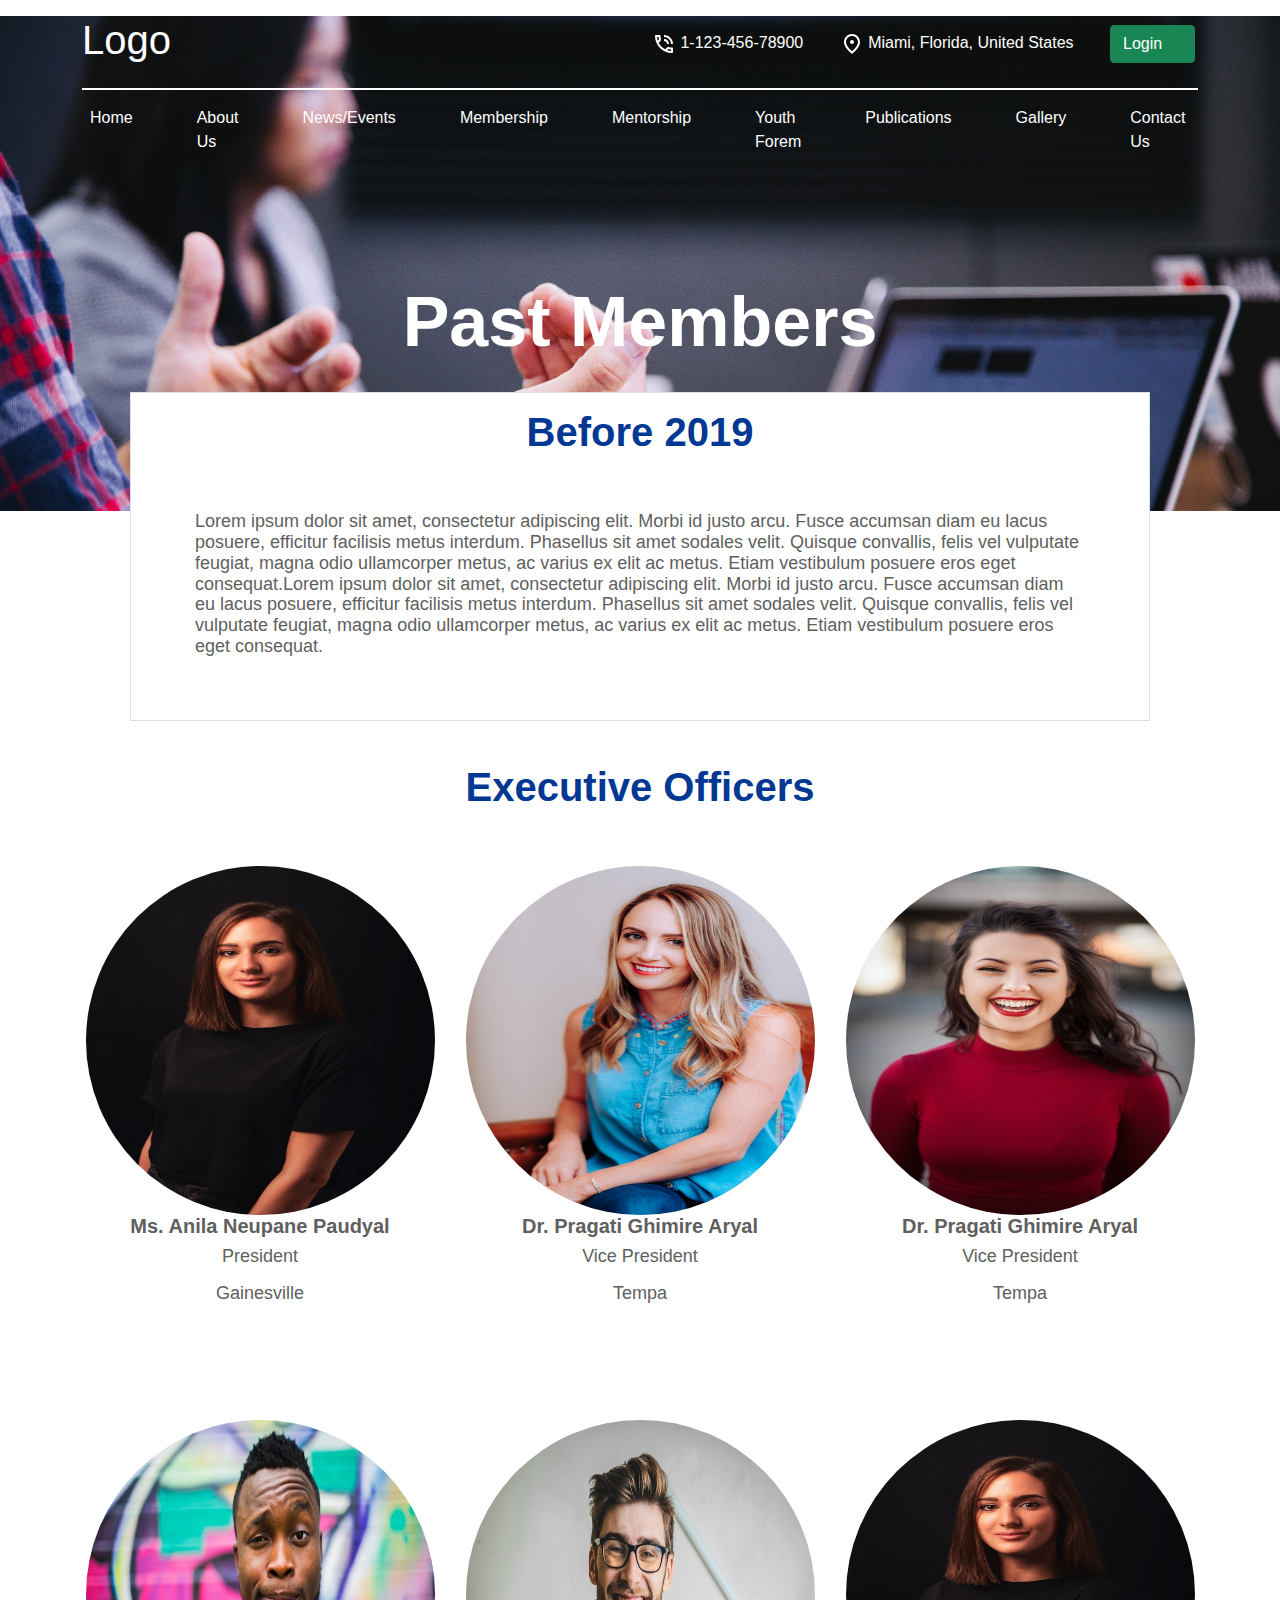
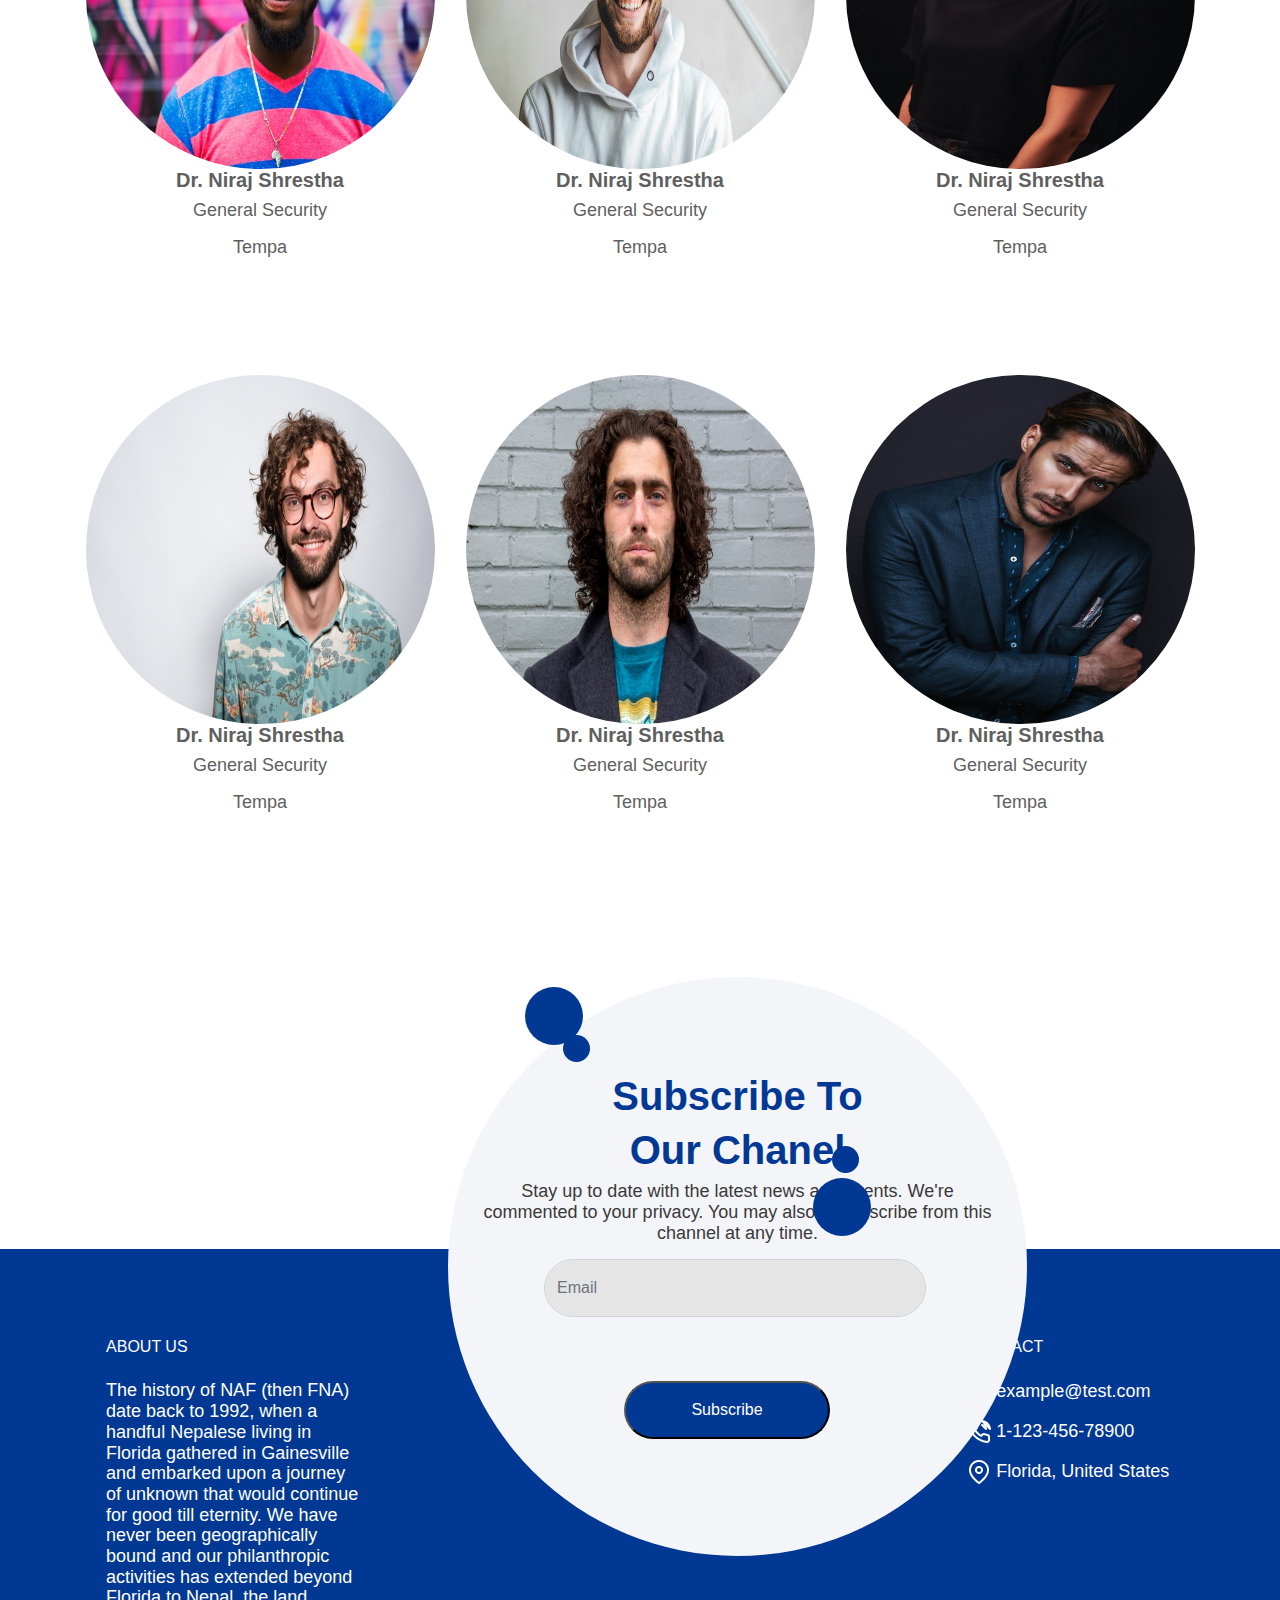
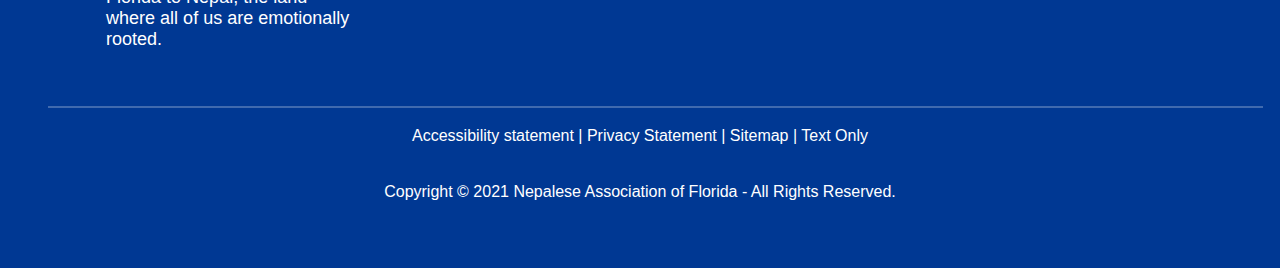
<file: past-member.html>
<!DOCTYPE html>
<html lang="en">
  <head>
    <meta charset="UTF-8" />
    <meta http-equiv="X-UA-Compatible" content="IE=edge" />
    <meta name="viewport" content="width=device-width, initial-scale=1.0" />
    <title>Nepalese Association of Florida | NAF</title>
    <link rel="stylesheet" href="css/bootstrap.min.css" />
    <link rel="stylesheet" href="css/style.css" />
    <link rel="stylesheet" href="css/owl.carousel.min.css" />
    <link
      rel="stylesheet"
      href="https://fonts.googleapis.com/icon?family=Material+Icons"
    />
  </head>

  <body>
    <div class="about-wrap">
      <div class="site-mobile-menu site-navbar-target">
        <div class="site-mobile-menu-header">
          <div class="site-mobile-menu-close mt-3">
            <span class="icon-close2 js-menu-toggle"></span>
          </div>
        </div>
        <div class="site-mobile-menu-body"></div>
      </div>

      <div class="about-section">
        <div class="container">
          <div class="row align-items-center">
            <div class="col-lg-6 d-lg-block logo">
              <h1 class="text-white">Logo</h1>
            </div>
            <div class="col-lg-6 text-right no-design">
              <img src="images/phone_in_talk_white_24dp.svg" alt="" />
              <a href="tel:1-123-456-78900">1-123-456-78900</a>
              <img src="images/place_white_24dp.svg" alt="" />
              <a href="#">Miami, Florida, United States</a>
              <a href="#" class="btn btn-success"> Login</a>
            </div>
          </div>
          <div class="line"></div>
          <nav class="navbar navbar-expand-lg">
            <button
              class="navbar-toggler"
              type="button"
              data-bs-toggle="collapse"
              data-bs-target="#navbarTogglerDemo03"
              aria-controls="navbarTogglerDemo03"
              aria-expanded="false"
              aria-label="Toggle navigation"
            >
              <span class="navbar-toggler-icon"
                ><img src="images/menu_white_24dp.svg" alt=""
              /></span>
            </button>

            <div class="collapse navbar-collapse" id="navbarTogglerDemo03">
              <ul class="navbar-nav mr-auto mt-2 mt-lg-0">
                <li class="nav-item active">
                  <a class="nav-link text-white" href="/index.html">Home </a>
                </li>
                <li class="nav-item">
                  <a class="nav-link text-white" href="/about.html">About Us</a>
                </li>
                <li class="nav-item">
                  <a class="nav-link text-white" href="/news.html"
                    >News/Events</a
                  >
                </li>
                <li class="nav-item">
                  <a class="nav-link text-white" href="/member.html"
                    >Membership</a
                  >
                </li>
                <li class="nav-item">
                  <a class="nav-link text-white" href="/mentor.html"
                    >Mentorship</a
                  >
                </li>
                <li class="nav-item">
                  <a class="nav-link text-white" href="#">Youth Forem</a>
                </li>
                <li class="nav-item">
                  <a class="nav-link text-white" href="#">Publications</a>
                </li>
                <li class="nav-item">
                  <a class="nav-link text-white" href="#">Gallery</a>
                </li>
                <li class="nav-item">
                  <a class="nav-link text-white" href="/contact.html"
                    >Contact Us</a
                  >
                </li>
              </ul>
            </div>
          </nav>
          <div class="text-center mid-text">
            <h1 class="text-white">Past Members</h1>
          </div>
          <div class="d-flex flex-row px-5">
            <div class="card exe-member">
              <div class="card-body">
                <h5 class="headings text-center">Before 2019</h5>
                <p class="card-text">
                  Lorem ipsum dolor sit amet, consectetur adipiscing elit. Morbi
                  id justo arcu. Fusce accumsan diam eu lacus posuere, efficitur
                  facilisis metus interdum. Phasellus sit amet sodales velit.
                  Quisque convallis, felis vel vulputate feugiat, magna odio
                  ullamcorper metus, ac varius ex elit ac metus. Etiam
                  vestibulum posuere eros eget consequat.Lorem ipsum dolor sit
                  amet, consectetur adipiscing elit. Morbi id justo arcu. Fusce
                  accumsan diam eu lacus posuere, efficitur facilisis metus
                  interdum. Phasellus sit amet sodales velit. Quisque convallis,
                  felis vel vulputate feugiat, magna odio ullamcorper metus, ac
                  varius ex elit ac metus. Etiam vestibulum posuere eros eget
                  consequat.
                </p>
              </div>
            </div>
          </div>
        </div>
      </div>
    </div>
    <section class="executive-member text-center">
      <h2 class="headings pb-5">Executive Officers</h2>
      <div class="container">
        <div class="col-sm-12">
          <div class="row">
            <div class="col-sm-4">
              <img
                src="images/officer.jpeg"
                class="image-radius"
                width="349px"
                height="349px"
                alt="Owl Image"
              />
              <div class="text-center past-member">
                  <h3>Ms. Anila Neupane Paudyal</h3>
                  <p>President</p>
                  <p>Gainesville</p>
            </div>
            </div>
            <div class="col-sm-4">
              <img
                src="images/one.jpeg"
                class="image-radius"
                width="349px"
                height="349px"
                alt="Owl Image"
              />
              <div class="text-center past-member">
                  <h3>Dr. Pragati Ghimire Aryal</h3>
                  <p>Vice President</p>
                  <p>Tempa</p>
            </div>
            </div>
            <div class="col-sm-4">
              <img
                src="images/two.jpeg"
                class="image-radius"
                width="349px"
                height="349px"
                alt="Owl Image"
              />
              <div class="text-center past-member">
                  <h3>Dr. Pragati Ghimire Aryal</h3>
                  <p>Vice President</p>
                  <p>Tempa</p>
            </div>
            </div>
            <div class="col-sm-4">
                <img
                  src="images/three.jpeg"
                  class="image-radius"
                  width="349px"
                  height="349px"
                  alt="Owl Image"
                />
                <div class="text-center past-member">
                    <h3>Dr. Niraj Shrestha</h3>
                    <p>General Security</p>
                    <p>Tempa</p>
              </div>
              </div>
              <div class="col-sm-4">
                <img
                  src="images/four.jpeg"
                  class="image-radius"
                  width="349px"
                  height="349px"
                  alt="Owl Image"
                />
                <div class="text-center past-member">
                    <h3>Dr. Niraj Shrestha</h3>
                    <p>General Security</p>
                    <p>Tempa</p>
              </div>
              </div>
              <div class="col-sm-4">
                <img
                  src="images/five.jpeg"
                  class="image-radius"
                  width="349px"
                  height="349px"
                  alt="Owl Image"
                />
                <div class="text-center past-member">
                    <h3>Dr. Niraj Shrestha</h3>
                    <p>General Security</p>
                    <p>Tempa</p>
              </div>
              </div>
              <div class="col-sm-4">
                <img
                  src="images/six.jpeg"
                  class="image-radius"
                  width="349px"
                  height="349px"
                  alt="Owl Image"
                />
                <div class="text-center past-member">
                    <h3>Dr. Niraj Shrestha</h3>
                    <p>General Security</p>
                    <p>Tempa</p>
              </div>
              </div>
              <div class="col-sm-4">
                <img
                  src="images/seven.jpeg"
                  class="image-radius"
                  width="349px"
                  height="349px"
                  alt="Owl Image"
                />
                <div class="text-center past-member">
                    <h3>Dr. Niraj Shrestha</h3>
                    <p>General Security</p>
                    <p>Tempa</p>
              </div>
              </div>
              <div class="col-sm-4">
                <img
                  src="images/eight.jpeg"
                  class="image-radius"
                  width="349px"
                  height="349px"
                  alt="Owl Image"
                />
                <div class="text-center past-member">
                    <h3>Dr. Niraj Shrestha</h3>
                    <p>General Security</p>
                    <p>Tempa</p>
              </div>
              </div>
          </div>
        </div>
        </div>
      </div>
    </section>

    <div class="other-section position-relative">
      <!-- Footer -->
      <footer class="text-center text-lg-start text-white" id="footer">
        <!-- Grid container -->
        <div class="container p-4 pb-0">
          <!-- Section: Links -->
          <section class="">
            <!--Grid row-->
            <div class="row">
              <!-- Grid column -->
              <div class="col-md-3 col-lg-3 col-xl-3 mx-auto mt-3">
                <h6 class="text-uppercase mb-4 font-weight-bold text-white">
                  ABOUT US
                </h6>
                <p class="text-white">
                  The history of NAF (then FNA) date back to 1992, when a
                  handful Nepalese living in Florida gathered in Gainesville and
                  embarked upon a journey of unknown that would continue for
                  good till eternity. We have never been geographically bound
                  and our philanthropic activities has extended beyond Florida
                  to Nepal, the land where all of us are emotionally rooted.
                </p>
              </div>
              <!-- Grid column -->

              <!-- Grid column -->
              <div class="col-md-2 col-lg-2 col-xl-2 mx-auto mt-3">
                <div class="circle">
                  <h1>Subscribe To</h1>
                  <h2>Our Chanel</h2>
                  <p>
                    Stay up to date with the latest news and events. We're
                    commented to your privacy. You may also unsubscribe from
                    this channel at any time.
                  </p>
                  <input
                    type="email"
                    class="form-control footerBox"
                    placeholder="Email"
                  />
                  <button class="footerButton">Subscribe</button>
                </div>
                <div class="footer-circle"></div>
                <div class="footer-smallCircle"></div>
                <div class="footer-otherCircle"></div>
                <div class="footer-otherSmallCircle"></div>
              </div>
              <!-- Grid column -->

              <!-- Grid column -->
              <div class="col-md-4 col-lg-3 col-xl-3 mx-auto mt-3"></div>
              <!-- Grid column -->

              <!-- Grid column -->
              <div class="col-md-3 col-lg-2 col-xl-2 mx-auto mt-3">
                <h6 class="text-uppercase mb-4 font-weight-bold">Contact</h6>
                <p class="text-white">
                  <img class="mr-3" src="images/mail.png" alt="" />
                  example@test.com
                </p>
                <p class="text-white">
                  <img class="mr-3" src="images/phone-call.png" alt="" />
                  1-123-456-78900
                </p>
                <p class="text-white">
                  <img class="mr-3" src="images/map-pin.png" alt="" /> Florida,
                  United States
                </p>
              </div>
            </div>
            <!--Grid row-->
          </section>
          <!-- Section: Links -->
        </div>
        <!-- Grid container -->
        <hr />

        <!-- Copyright -->
        <div class="text-center p-3">
          Accessibility statement | Privacy Statement | Sitemap | Text Only
        </div>
        <div class="text-center p-3">
          Copyright © 2021 Nepalese Association of Florida - All Rights
          Reserved.
        </div>
        <!-- Copyright -->
      </footer>
      <!-- Footer -->
    </div>

    <script src="js/jquery.min.js"></script>
    <script src="js/bootstrap.min.js"></script>
    <script src="js/owl.carousel.min.js"></script>
    <script src="js/script.js"></script>
  </body>
</html>
</file>
<file: css/style.css>
body {
  margin: 0;
  padding: 0;
  background-color: #fff;
  overflow-x: hidden;
  font-family: Arial, Helvetica, sans-serif;
}

.intro-section {
  content: "";
  background-image: url(../images/event.jpeg);
  height: 65vh;
  background-size: cover;
}

.associate {
  background-size: contain;
  object-fit: cover;
  border-radius: 15px;
  margin-right: 1rem;
}

.associateFirst {
  z-index: 1;
  margin-top: 4.5rem;
  margin-right: 1rem;
  background-size: contain;
  object-fit: cover;
  border-radius: 15px;
}

.associateMid {
  margin-top: 2rem;
  margin-right: 1rem;
  background-size: contain;
  object-fit: cover;
  border-radius: 15px;
}

.associateLast {
  margin-top: 6.5rem;
  margin-right: 1rem;
  background-size: contain;
  object-fit: cover;
  border-radius: 15px;
}

.line {
  margin-top: 1rem;
  border-bottom: 2.5px solid white;
  width: auto;
}

.mid-text h1 {
  font-size: 70px;
  font-weight: 700;
  line-height: 80.49px;
  padding-bottom: 22px;
}

.icon-hover {
  display: none;
}
.mentor-hover{
  display: none;
}

.indreni-hover {
  display: none;
}

.gap:hover .icon-hover {
  padding-top: 43px;
  padding-left: 6.5rem;
  display: block;
}


.gap:hover .mentor-home {
  display: none;
}


.gap:hover .mentor-hover {
  padding-top: 43px;
  padding-left: 10.5rem;
  display: block;
}

.gap:hover .indreni-hover {
  padding-top: 43px;
  padding-left: 5rem;
  display: block;
}
.gap:hover .icon-home {
  display: none;
}
.gap:hover .icon-indreni {
  display: none;
}

.gap:hover p {
  color: #fff;
}

#mentor{
  margin-top: 10rem;
}

#mentee{
  margin-top: 10rem;
}

.tabcontent {
  display: none;
}

.gap:hover #firstText {
  color: #fff;
}


.gap:hover #mentorfirstText {
  color: #fff;
}
.gap:hover #contactText {
  color: #fff;
}

.gap:hover #firstTxt {
  color: #fff;
}

.gap:hover #firstTet {
  color: #fff;
}
.gap:hover {
  transform: scale(1.2);
  background: #003893;
}

.gap:hover p {
  color: #fff;
}

.no-design a {
  padding-right: 2rem;
  color: #fff;
  text-decoration: none;
}

.no-design button{
  width: 101px;
  height: 58px;
  border-radius: 34px;
  background-color: #003893;
  color: #fff;
}

.header-card {
  margin-left: 6.5rem;
  border-radius: 15px;
  height: 201px;
  width: 1100px;
  background: #fff;
  box-shadow: inset 0 0 5px rgba(0, 0, 0, 0.2);
}

.contact-card{
  margin-left: 6.5rem;
  border-radius: 15px;
  height: 201px;
  width: 953px;
  background: #fff;
  box-shadow: inset 0 0 5px rgba(0, 0, 0, 0.2);
}
.mid-text h3 {
  font-size: 23px;
  font-weight: 400;
  line-height: 26.45px;
  padding-bottom: 63px;
}

.mid-text {
  padding-top: 7rem;
}

.esta{
  width: 206px;
  height: 58px;
  background-color: #003893;
  color: #fff;
  border-radius: 37px;
  border: none;
}

.readMore{
  width: 70px;
  height: 21px;
  color: #fff;
  background-color: #003893;
  font-size: 10px;
  border-radius: 10.5px;
  border: none;
}

#donate {
  width: 206px;
  height: 58px;
  background-color: #fff;
  color: #003893;
  border-radius: 37px;
  border: none;
  margin-bottom: 10px;
}
.gap:not(:last-child) {
  border: #e5e5e5;
  background-image: linear-gradient(rgb(0, 0, 0), rgb(0, 0, 0)),
    linear-gradient(rgb(0, 0, 0), rgb(0, 0, 0)),
    linear-gradient(rgba(0, 0, 0, 0), rgb(0, 0, 0)),
    linear-gradient(transparent, transparent);
  background-repeat: no-repeat;
  background-size: 0px 50%, 50% 0px, 3px 50%, 50% 0px,
    calc(100% - 8px) calc(100% - 8px);
  background-position: right, 4px 4px;
  height: 201px;
}

.site-wrap {
  padding-bottom: 410px;
}

.contact-wrap{
  padding-bottom: 150px;
}

.home-wrap {
  padding-bottom: 180px;
}

#testi h1 {
  color: #003893;
  font-size: 25px;
  font-weight: 700;
  padding-top: 1rem;
}

.about-wrap {
  padding-bottom: 253px;
}

.testi-big {
  position: absolute;
  background: #bfcde4;
  width: 250px;
  height: 250px;
  border-radius: 50%;
  top: -25px;
  left: 123px;
}

.owl-nav {
  position: relative;
}

.owl-prev {
  position: absolute;
  left: -112px;
  bottom: 300px;
}

.owl-next {
  position: absolute;
  right: -112px;
  bottom: 300px;
}

.testi-big-circle {
  position: absolute;
  background: #bfcde4;
  width: 356px;
  height: 356px;
  border-radius: 50%;
  top: -18px;
  left: 207px;
}

.testi-bottom {
  position: absolute;
  background: #bfcde4;
  width: 100px;
  height: 100px;
  border-radius: 50%;
  bottom: 51px;
  left: 274px;
}
.headings {
  font-weight: 700;
  font-size: 40px;
  line-height: 46px;
  color: #003893;
}

#cardTitle {
  font-size: 23px;
  font-weight: 700;
  line-height: 26.45px;
  color: rgba(0, 56, 147, 1);
}
.cardText {
  font-size: 18px;
  line-height: 20.7px;
  font-weight: 400;
  color: rgba(95, 95, 95, 1);
}
p {
  color: #5f5f5f;
  font-weight: 400;
  font-size: 18px;
  line-height: 20.7px;
}

.naf-archives {
  padding-top: 120px;
}

.association {
  padding-bottom: 50px;
}

#association p {
  font-size: 18px;
  line-height: 33.7px;
  color: rgba(95, 95, 95, 1);
  font-weight: 400;
}

.about {
  padding-top: 75px;
  background-color: #f4f5f9;
  padding-bottom: 50px;
  z-index: 111;
}

.donationImg {
  z-index: 111;
  width: 459px;
  height: 459px;
  border-radius: 50%;
}

.donation {
  z-index: 111;
  padding-left: 10rem;
}

.news {
  padding-top: 75px;
  padding-bottom: 50px;
}

.imgNews {
  width: 390px;
  height: 264px;
  border-radius: 10px;
  position: relative;
}

#cards {
  position: absolute;
  top: 13rem;
  left: 3rem;
  border-radius: 10px;
  box-shadow: inset 0 0 5px rgba(0, 0, 0, 0.2);
}

.heightCard{
  height: 241px;
}

.newsEvent {
  height: 29rem;
  padding-right: 5rem;
}

.search {
  position: relative;
  left: 300px;
  box-shadow: 0 0 40px rgba(51, 51, 51, 0.1);
}

.side-card {
  width: 500px;
  height: 229px;
  background-color: #f4f5f9;
  border-radius: 15px;
}

.card-img {
  margin-top: 1rem;
  border-radius: 15px;
  width: 186px;
  height: 203px;
}

.big-circle {
  width: 58px;
  height: 58px;
  position: absolute;
  left: -64px;
  bottom: 71px;
  border-radius: 50%;
  background-color: #003893;
}

.small-circle {
  z-index: -1;
  width: 27px;
  height: 27px;
  position: absolute;
  left: -21px;
  bottom: 138px;
  border-radius: 50%;
  background-color: #003893;
}

.top-circle {
  width: 27px;
  height: 27px;
  position: absolute;
  top: 40px;
  left: 40px;
  border-radius: 50%;
  background-color: #003893;
}

.last-circle {
  width: 58px;
  height: 58px;
  position: absolute;
  bottom: 40px;
  right: 57px;
  border-radius: 50%;
  background-color: #003893;
}

.side-circle {
  width: 27px;
  height: 27px;
  position: absolute;
  right: -21px;
  top: 138px;
  border-radius: 50%;
  background-color: #003893;
}
.topSide-circle {
  width: 58px;
  height: 58px;
  position: absolute;
  right: -64px;
  top: 71px;
  border-radius: 50%;
  background-color: #003893;
}
.we-care-contain {
  padding: 80px;
}
.we-care {
  width: 181px;
  height: 181px;
  position: absolute;
  left: 87px;
  bottom: -17px;
  border-radius: 50%;
  background-color: #003893;
}

.we-circle {
  width: 58px;
  height: 58px;
  position: absolute;
  left: 102px;
  bottom: 144px;
  border-radius: 50%;
  background-color: #003893;
}

.we-smallCircle {
  width: 27px;
  height: 27px;
  position: absolute;
  left: 123px;
  bottom: 211px;
  border-radius: 50%;
  background-color: #003893;
}

.we-bottomCircle {
  width: 58px;
  height: 58px;
  position: absolute;
  right: 102px;
  bottom: 0px;
  z-index: -1;
  border-radius: 50%;
  background-color: #003893;
}

.we-sideCircle {
  width: 58px;
  height: 58px;
  position: absolute;
  right: -11px;
  top: 58px;
  border-radius: 50%;
  background-color: #003893;
}

.we-sideTopCircle {
  width: 27px;
  height: 27px;
  position: absolute;
  right: -4px;
  top: 25px;
  border-radius: 50%;
  background-color: #003893;
}

.we-topCircle {
  width: 58px;
  height: 58px;
  position: absolute;
  left: 336px;
  top: -82px;
  border-radius: 50%;
  background-color: #003893;
}


.card-img-top{
  border-radius: 15px;
  padding: 0.5rem;
}
.footer-otherCircle {
  width: 58px;
  height: 58px;
  position: absolute;
  left: 63.5%;
  top: 249px;
  border-radius: 50%;
  background-color: #003893;
}

.footer-otherSmallCircle{
  width: 27px;
    height: 27px;
    position: absolute;
    left: 65%;
    top: 217px;
    border-radius: 50%;
    background-color: #003893;
}

.footer-circle {
  width: 58px;
  height: 58px;
  position: absolute;
  left: 41%;
  top: 58px;
  border-radius: 50%;
  background-color: #003893;
}

.footer-smallCircle {
  width: 27px;
  height: 27px;
  position: absolute;
  left: 44%;
  top: 106px;
  border-radius: 50%;
  background-color: #003893;
}

.footer-sideSmallCircle {
  width: 27px;
  height: 27px;
  position: absolute;
  left: 65%;
  top: 258px;
  border-radius: 50%;
  background-color: #003893;
}

.footer-sideCircle {
  width: 58px;
  height: 58px;
  position: absolute;
  left: 64%;
  top: 290px;
  border-radius: 50%;
  background-color: #003893;
}

.we {
  position: relative;
  top: 31px;
  font-size: 40px;
  line-height: 46px;
  color: #fff;
  text-align: center;
}

.care {
  position: relative;
  top: 25px;
  font-size: 40px;
  line-height: 46px;
  color: #fff;
  text-align: center;
}

.side-text {
  font-size: 18px;
}
#news-card {
  background-color: #f4f5f9;
  border-radius: 15px;
}

.calendar {
  padding-top: 1rem;
  padding-left: 29px;
  font-size: 23px;
  font-weight: 700;
  line-height: 26.45px;
}

.news-views {
  font-size: 16px;
  font-weight: 700;
  line-height: 18.4px;
  width: 111px;
  margin-left: 29px;
  border-top: 2px dashed #000;
  border-bottom: 2px dashed #000;
}
.new-date {
  padding-left: 22px;
  margin-top: -19px;
  font-size: 70px;
  font-weight: 700;
  line-height: 80.49px;
}
.search input {
  height: 82px;
  width: 718px;
  border-radius: 53.5px;
  text-indent: 25px;
  border: 2px solid #d6d4d4;
}

.search input:focus {
  box-shadow: none;
  border: 2px solid blue;
}

.search .searchSVG {
  position: absolute;
  top: 25px;
  left: 39px;
}
.search button {
  position: absolute;
  top: 12px;
  left: 500px;
  height: 58px;
  width: 206px;
  border-radius: 37px;
  background: blue;
}

.news-event {
  padding-top: 75px;
  padding-bottom: 240px;
}

.about-section {
  content: "";
  background-image: url(../images/about.jpeg);
  height: 55vh;
  background-size: cover;
}


.mentor-section{
  content: "";
  background-image: url(../images/about.jpeg);
  height: 65vh;
  background-size: cover;

}
.mem-section {
  content: "";
  background-image: url(../images/about.jpeg);
  height: 55vh;
  background-size: cover;
}

.news-wrap {
  padding-bottom: 150px;
}

.news-section {
  content: "";
  background-image: url(../images/newsEvent.jpeg);
  height: 65vh;
  background-size: cover;
}

.image-radius {
  border-radius: 50%;
}

.member-wrap{
  padding-bottom: 12rem;
}
.about-member {
  background-color: #e5e5e5;
  padding: 5rem;
}

.community {
  padding-top: 3rem;
}

.about-youth {
  background-color: #e5e5e5;
  padding: 5rem;
}

.card-text {
  padding: 3rem;
}

.naf {
  padding-top: 5rem;
  padding-left: 4rem;
}

.img-radius {
  padding-left: 3rem;
  border-radius: 5%;
  padding-bottom: 3rem;
}

.lableName {
  padding-left: 2rem;
  padding-top: 1rem;
  font-weight: 700;
  font-size: 16px;
  line-height: 18.4px;
  color: rgba(95, 95, 95, 1);
}

.lableNameRadio {
  color: rgba(95, 95, 95, 1);
  padding-left: 2rem;
  padding-bottom: 1rem;
  font-weight: 700;
  font-size: 16px;
  line-height: 18.4px;
}

.inputBox {
  background-color: rgba(229, 229, 229, 1);
  border-radius: 29px;
  margin-top: 1rem;
  margin-bottom: 1rem;
  height: 58px;
  width: 800px;
}

.txtBox {
  background-color: rgba(229, 229, 229, 1);
  border-radius: 29px;
  margin-top: 1rem;
  margin-bottom: 1rem;
  width: 800px;
}

.footerBox {
  background-color: rgba(229, 229, 229, 1);
  border-radius: 29px;
  margin-top: 1rem;
  margin-bottom: 1rem;
  margin-left: 6rem;
  height: 58px;
  width: 382px;
}

.footerButton {
  background-color: #003893;
  color: #fff;
  border-radius: 37px;
  margin-top: 3rem;
  margin-bottom: 1rem;
  margin-left: 11rem;
  height: 58px;
  width: 206px;
}

.raidoButton {
  color: rgba(149, 149, 149, 1);
  margin-left: 2rem;
}

.raidoButtonM {
  color: rgba(149, 149, 149, 1);
  margin-left: 2rem;
}

.dollarImg {
  padding-top: 5rem;
  width: 100%;
  height: 493px;
  object-fit: cover;
  opacity: 0.8;
}

.imageContainer {
  position: absolute;
  padding-top: 5rem;
  left: 30%;
  top: 0;
}

.imageContainer h1 {
  font-size: 40px;
  font-weight: 700;
  line-height: 46px;
  color: #fff;
}

.dollars {
  border-radius: 30px;
  height: 121px;
  width: 121px;
  margin-right: 5rem;
  background-color: rgba(192, 201, 224, 1);
}

.dollar {
  border-radius: 30px;
  height: 121px;
  width: 121px;
  margin-right: 2rem;
  background-color: rgba(192, 201, 224, 1);
}

.dollars p {
  position: absolute;
  top: 30%;
  left: 20%;
  font-size: 40px;
  line-height: 46px;
  font-weight: 700;
  color: rgba(0, 56, 147, 1);
}

.dollar p {
  position: absolute;
  top: 30%;
  left: 10%;
  font-size: 40px;
  line-height: 46px;
  font-weight: 700;
  color: rgba(0, 56, 147, 1);
}

.donateMethod {
  width: 50px;
  height: 50px;
  padding-right: 1rem;
}

.footerUp {
  padding-top: 37rem;
}

.mobileCard {
  display: flex;
  flex-direction: row;
}

.message {
  border-radius: 15px;
  background-color: #f4f5f9;
  margin-top: 327px;
  height: 745px;
}
.message-image {
  position: absolute;
  top: 108px;
}

.message-body {
  margin-left: 185px;
}

.first-img {
  position: relative;
  top: 198px;
  left: -129px;
}

.second-img {
  position: relative;
  top: 57px;
  left: -98px;
  margin-bottom: 22px;
}

.third-img {
  position: relative;
  left: -98px;
  z-index: 1;
  margin-top: 60px;
}

.fourth-img {
  position: relative;
  top: -139px;
  left: -72px;
  margin-bottom: 22px;
}

.fifth-img {
  position: relative;
  left: -72px;
  top: -140px;
  z-index: 1;
}

.card-message {
  font-size: 40px;
  font-weight: 700;
  line-height: 46px;
  color: #003893;
  padding-top: 131px;
  padding-left: 3rem;
}
.top-square {
  position: absolute;
  top: -217px;
  left: 174px;
  background-color: rgba(0, 56, 147, 1);
  height: 217px;
  width: 203px;
}

.btm-square {
  position: absolute;
  bottom: -217px;
  left: 174px;
  background-color: rgba(0, 56, 147, 1);
  height: 217px;
  width: 203px;
}

.card-messagea {
  font-size: 40px;
  font-weight: 700;
  line-height: 46px;
  color: #003893;
  padding-left: 3rem;
}

.greeting {
  color: #5f5f5f;
  padding-top: 2rem;
  padding-left: 3rem;
}

.greet {
  color: #5f5f5f;
  padding-left: 3rem;
}
.contact-section {
  content: "";
  background-image: url(../images/contact.png);
  height: 50vh;
  background-repeat: no-repeat;
  background-size: cover;
}

#boxShadow {
  box-shadow: 0 -5px 5px -5px #333, 0 5px 5px -5px #333, -5px 0 5px -5px #333;
}

#boxShadowOne {
  box-shadow: 0 -5px 5px -5px #333, 0 5px 5px -5px #333;
}

#boxShadowLast {
  box-shadow: 0 -5px 5px -5px #333, 0 5px 5px -5px #333, 5px 0 5px -5px #333;
}

.circle {
  position: absolute;
  top: 3rem;
  left: 35%;
  width: 579px;
  height: 579px;
  background-color: rgba(244, 245, 249, 1);
  border-radius: 50%;
}
.circle h1 {
  font-size: 40px;
  font-weight: 700;
  line-height: 46px;
  text-align: center;
  padding-top: 6rem;
  color: rgba(0, 56, 147, 1);
}
.circle h2 {
  font-size: 40px;
  font-weight: 700;
  line-height: 46px;
  text-align: center;
  color: rgba(0, 56, 147, 1);
}
.circle p {
  font-size: 18px;
  font-weight: 400;
  line-height: 20.7px;
  text-align: center;
  padding-left: 2rem;
  padding-right: 2rem;
  color: rgb(58, 57, 57);
}
.Othercircle {
  position: absolute;
  top: 6rem;
  left: 35%;
  width: 579px;
  height: 579px;
  background-color: #f4f5f9;
  border-radius: 50%;
}
.Othercircle h1 {
  font-size: 40px;
  font-weight: 700;
  line-height: 46px;
  text-align: center;
  padding-top: 6rem;
  color: rgba(0, 56, 147, 1);
}
.Othercircle h2 {
  font-size: 40px;
  font-weight: 700;
  line-height: 46px;
  text-align: center;
  color: rgba(0, 56, 147, 1);
}
.Othercircle p {
  font-size: 18px;
  font-weight: 400;
  line-height: 20.7px;
  text-align: center;
  padding-left: 2rem;
  padding-right: 2rem;
  color: rgb(58, 57, 57);
}

#anec {
  height: 1043px;
  margin-bottom: -26rem;
}
.footer-section {
  padding-top: 23rem;
}
.other-section {
  padding-top: 20rem;
}

#footer {
  padding: 3rem;
  background-color: #003893;
}
.contactDesign{
  display: flex;
  flex-direction: row;

}

.flexDesign {
  display: flex;
  flex-direction: row;
}

.carousel-control-prev-icon {
  margin-left: -23rem;
}

.carousel-control-next-icon {
  margin-right: -23rem;
}

.mobile-view-care {
  display: none;
}

.mobile-section {
  display: none;
}

.mobile-container {
  display: none;
}


.mobileNews{
  display: block;
}

.otherView{
  display: none;
}

.past-member h3{
  font-size: 20px;
  line-height: 23px;
  font-weight: 700;
  color: #5f5f5f;
}

.past-member{
  padding-bottom: 101px;
}

.past-member p{
  font-size: 18px;
  line-height: 20.7px;
  font-weight: 400;
  color: #5f5f5f;
}
@media only screen and (max-width: 480px) {
  /* For mobile phones: */


.intro-section {
  content: "";
  background-image: url(../images/event.jpeg);
  height: 100vh;
  background-size: cover;
}

  .testi-bottom {
    position: absolute;
    background: #bfcde4;
    width: 100px;
    height: 100px;
    border-radius: 50%;
    top: 119px;
    left: 213px;
}

.mobileNews{
  display: none;
}

.otherView{
  display: block;
}

.testi-big-circle {
  position: absolute;
  background: #bfcde4;
  width: 175px;
  height: 175px;
  border-radius: 50%;
  top: -6px;
  left: 187px;
}

.testi-big {
  position: absolute;
  background: #bfcde4;
  width: 150px;
  height: 150px;
  border-radius: 50%;
  top: -4px;
  left: 157px;
}

#testi h1
{
  padding-left: 4rem;
}

  .inputBox {
    height: 42px;
    width: 267px;
  }
  .about-section {
    margin-bottom: 38rem;
  }

  .executive-member {
    padding: 5rem;
  }

  .about-member {
    padding: 5rem;
  }
  .site-wrap {
    padding-bottom: 120px;
  }

  .image-radius {
    width: 200px !important;
    height: 200px !important;
  }

  .search button {
    position: absolute;
    top: 11px;
    left: 227px;
    height: 33px;
    width: 126px;
    border-radius: 37px;
    background: blue;
  }

  #hideSection {
    display: none;
  }
  .mobile-container {
    display: block;
  }
  .img-radius {
    width: 100% !important;
    padding-left: 0;
    border-radius: 0;
    height: 350px;
  }

  .naf {
    padding: 0 0 2rem 1rem;
  }

  .big-screen {
    display: none;
  }

  .card-text {
    padding: 0;
  }
  .mid-text h1 {
    font-size: 24px;
    font-weight: 700;
    line-height: 30.49px;
  }
  .footerBox {
    background-color: rgba(229, 229, 229, 1);
    border-radius: 29px;
    margin-top: 0rem;
    margin-bottom: 1rem;
    margin-left: 2rem;
    height: 38px;
    width: 278px;
  }
  .naf-archives {
    padding-top: 0;
  }

  .exe-member {
    height: 200px;
    overflow-y: hidden;
  }
  .footerButton {
    background-color: #003893;
    color: #fff;
    border-radius: 37px;
    margin-top: 0rem;
    margin-bottom: 0rem;
    margin-left: 6.5rem;
    height: 34px;
    width: 128px;
  }

  .mobile-section {
    display: block;
  }

  .rect {
    width: 345px;
    height: 191px;
    background: #5f5f5f;
    margin-left: 2rem;
    margin-bottom: 2rem;
  }

  .rect p {
    padding: 1px;
    color: #fff;
    text-align: center;
    font-size: 12px;
    padding: 13px 23px 0px 23px;
  }

  .search input {
    height: 56px;
    width: 376px;
    border-radius: 53.5px;
    text-indent: 25px;
    border: 2px solid #d6d4d4;
  }

  .side-card {
    width: 377px;
    height: 444px;
    margin-bottom: 2rem;
    background-color: #f4f5f9;
    border-radius: 15px;
    margin-bottom: 3rem;
  }

  .search {
    left: 9px;
  }

  .search .searchSVG {
    position: absolute;
    top: 17px;
    left: 39px;
  }

  .footer-section {
    display: none;
  }

  #anec {
    height: 718px;
    margin-bottom: 0;
  }

  .other-section {
    display: none;
  }
  .header-card {
    display: none;
  }

  .contact-card{
    display: none;
  }

  .testi {
    padding-top: 0px !important;
  }

  .we-care-contain {
    display: none;
  }
  .donation {
    padding-left: 0px;
  }

  .donationImg {
    border-radius: 0px;
    width: 100%;
    height: 209px;
    background-size: cover;
  }

  .mobile-view-care {
    display: block;
  }

  .headings {
    font-size: 18px;
  }

  .associateFirst {
    width: 60px;
    height: 274px;
  }

  .associate {
    width: 60px;
    height: 418px;
  }

  .assocaite-design {
    padding-left: 3rem;
  }
  .big-circle {
    width: 40px;
    height: 40px;
    position: absolute;
    left: -53px;
    bottom: 88px;
    border-radius: 50%;
    background-color: #003893;
  }

  .last-circle {
    width: 40px;
    height: 40px;
    position: absolute;
    bottom: 40px;
    right: 27px;
    border-radius: 50%;
    background-color: #003893;
  }

  .top-circle {
    top: 32px;
    left: 16px;
  }

  .testiImg {
    width: 178px !important;
    height: 178px !important;
    margin-left: 6rem;
  }

  .topSide-circle {
    width: 40px;
    height: 40px;
    position: absolute;
    right: -44px;
    top: 87px;
    border-radius: 50%;
    background-color: #003893;
  }

  .associateMid {
    width: 60px;
    height: 353px;
  }

  .associateLast {
    width: 60px;
    height: 211px;
  }
  .flexDesign {
    display: none;
  }

  .contactDesign{
    display: none;
  }

  .mid-text h3 {
    font-size: 16px;
    font-weight: 400;
    line-height: 20.45px;
  }

  #donate {
    margin-bottom: 3px;
  }

  .imgNews {
    width: 340px;
    height: 264px;
    border-radius: 10px;
    position: relative;
    margin-bottom: 7rem;
    padding-bottom: 4rem;
  }
  .mobileCard {
    display: flex;
    flex-direction: column;
  }

  #cards {
    display: block;
    position: absolute;
    top: 8rem;
    left: 6rem;
    border-radius: 10px;
  }
}

@media only screen and (max-width: 768px) {
}

@media only screen and (max-width: 1024px) {
  .mid-text {
    padding-top: 0rem;
  }
}

/*
testimonials
*/
.testi {
  padding-top: 123px;
}

.testiImg {
  border-radius: 50%;
  width: 356px;
  height: 356px;
}

.icon-home {
  padding-top: 43px;
  padding-left: 6.5rem;
}

.contact-home
{
  padding-top: 43px;
  padding-left: 7.5rem;

}

.icon-indreni {
  padding-top: 43px;
  padding-left: 5rem;
}

#firstText {
  color: #003893;
  font-size: 23px;
  padding-left: 5rem;
  padding-top: 8px;
}

#contactText{
  color: #003893;
  font-size: 23px;
  padding-left: 5rem;
  padding-top: 8px;
}

#firstTet {
  color: #003893;
  font-size: 23px;
  padding-left: 4rem;
  padding-top: 8px;
}

#firstTxt {
  color: #003893;
  font-size: 23px;
  padding-left: 2rem;
  padding-top: 8px;
}
.txt {
  color: #5f5f5f;
  font-size: 13px;
  padding-left: 2rem;
  margin-top: -16px;
}

.firstText {
  color: #5f5f5f;
  font-size: 13px;
  padding-left: 2rem;
}

.mentorfirstText {
  color: #5f5f5f;
  font-size: 13px;
  padding-left: 2.3rem;
}

.mentor-txt {
  color: #5f5f5f;
  font-size: 13px;
  padding-left: 7.5rem;
  margin-top: -16px;
}

#mentorfirstText {
  color: #003893;
  font-size: 23px;
  padding-left: 10rem;
  padding-top: 8px;
}
.second-txt {
  color: #5f5f5f;
  font-size: 13px;
  padding-left: 3.5rem;
  margin-top: -16px;
}

.contactfirstText {
  color: #5f5f5f;
  font-size: 13px;
  padding-left: 3rem;
}
.gap {
  padding-right: 4rem;
}
hr {
  visibility: visible;
  margin: 0 auto;
  margin-top: 40px;
  width: 1215px;
  border: 0;
  height: 2px !important;
  background-image: linear-gradient(
    to right,
    rgba(13, 6, 109, 0),
    rgba(255, 255, 255, 0.75),
    rgba(13, 6, 109, 0)
  );
}

.mapImg {
  content: "";
  background-image: url(../images/map.png);

  margin-top: 97px;
  padding-bottom: 90px;
  height: 561px;
  width: 100%;
  background-repeat: no-repeat;
  background-size: cover;
}
.social-media {
  padding-top: 2rem;
  padding-bottom: 10rem;
}

.fb {
  padding-right: 79.2px;
}
.insta {
  padding-right: 79.2px;
}

.col-xl-2 {
  width: 20.67% !important;
}

.mentor-card {
  margin-left: 21.5rem;
  margin-top: 10rem;
  border-radius: 15px;
  height: 201px;
  width: 807px;
  background: #fff;
  box-shadow: inset 0 0 5px rgb(0 0 0 / 20%);
}

.mentor-home{
  padding-top: 43px;
  padding-left: 11rem;
}
</file>
